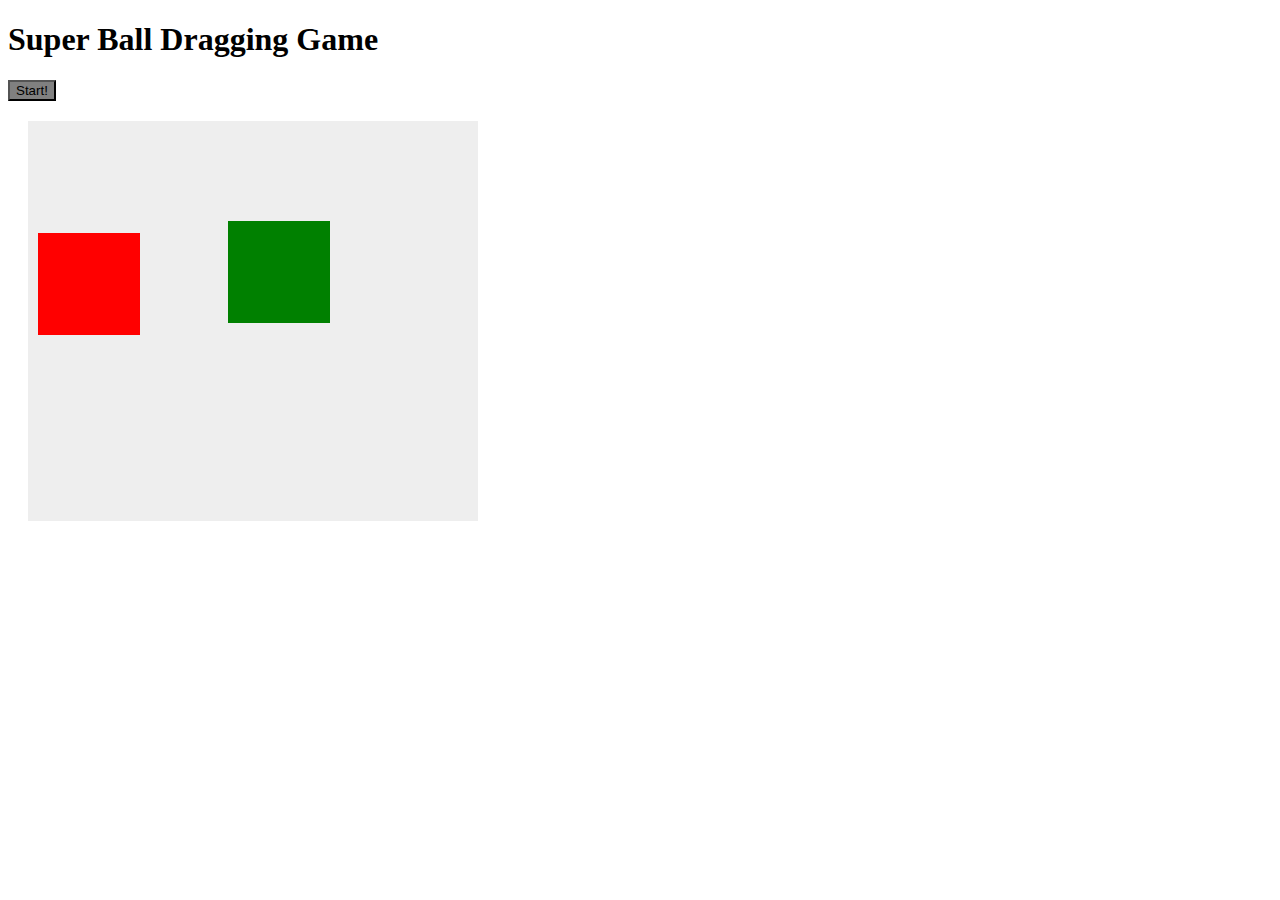
<file: public/index.html>
<!DOCTYPE HTML PUBLIC "-//W3C//DTD HTML 4.01 Transitional//EN"
  "http://www.w3.org/TR/html4/loose.dtd">
<html>
<head>
  <title>Super Ball Dragger</title>
  <link rel="stylesheet" type="text/css" href="ball_dragger.css">

  <script type="text/javascript" src="../lib/jquery-1.4.2.js"></script>
  <script type="text/javascript" src="../lib/jquery-ui-1.8.2.custom.min.js"></script>

  <script type="text/javascript" src="ball_dragger.js"></script>
</head>
<body>
<h1>Super Ball Dragging Game</h1>
<div id="game">
  <input type='button' id="start-button" value="Start!"></input>
  <div id="results"></div>
  <div id="field">
    <div id="ball-source"></div>
    <div id="ball-destination"</div>
  </div>
</div>

<script type='text/javascript'>
$(function() {
  var ballDragger = BallDragger.initialize($("#game"));

  $("#start-button").click(ballDragger.start);
});
</script>

</body>
</html>
</file>
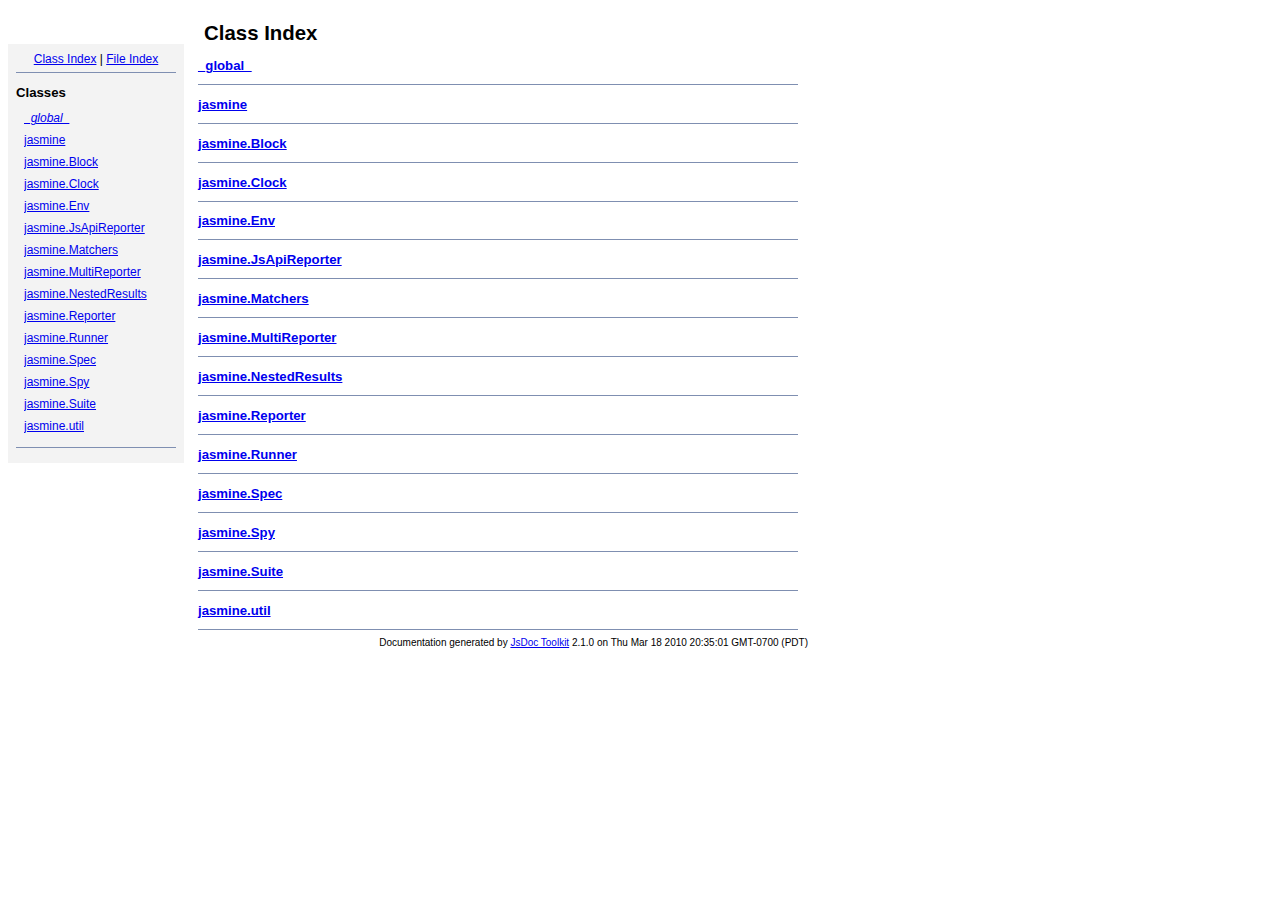
<file: lib/jasmine/doc/index.html>
<!DOCTYPE html PUBLIC "-//W3C//DTD XHTML 1.0 Transitional//EN"
        "http://www.w3.org/TR/xhtml1/DTD/xhtml1-transitional.dtd">
<html xmlns="http://www.w3.org/1999/xhtml" xml:lang="en" lang="en">
	<head>
		<meta http-equiv="content-type" content="text/html; charset=utf-8"" />
		
		<title>JsDoc Reference - Index</title>
		<meta name="generator" content="JsDoc Toolkit" />
		
		<style type="text/css">
		/* default.css */
body
{
	font: 12px "Lucida Grande", Tahoma, Arial, Helvetica, sans-serif;
	width: 800px;
}

.header
{
	clear: both;
	background-color: #ccc;
	padding: 8px;
}

h1
{
	font-size: 150%;
	font-weight: bold;
	padding: 0;
	margin: 1em 0 0 .3em;
}

hr
{
	border: none 0;
	border-top: 1px solid #7F8FB1;
	height: 1px;
}

pre.code
{
	display: block;
	padding: 8px;
	border: 1px dashed #ccc;
}

#index
{
	margin-top: 24px;
	float: left;
	width: 160px;
	position: absolute;
	left: 8px;
	background-color: #F3F3F3;
	padding: 8px;
}

#content
{
	margin-left: 190px;
	width: 600px;
}

.classList
{
	list-style-type: none;
	padding: 0;
	margin: 0 0 0 8px;
	font-family: arial, sans-serif;
	font-size: 1em;
	overflow: auto;
}

.classList li
{
	padding: 0;
	margin: 0 0 8px 0;
}

.summaryTable { width: 100%; }

h1.classTitle
{
	font-size:170%;
	line-height:130%;
}

h2 { font-size: 110%; }
caption, div.sectionTitle
{
	background-color: #7F8FB1;
	color: #fff;
	font-size:130%;
	text-align: left;
	padding: 2px 6px 2px 6px;
	border: 1px #7F8FB1 solid;
}

div.sectionTitle { margin-bottom: 8px; }
.summaryTable thead { display: none; }

.summaryTable td
{
	vertical-align: top;
	padding: 4px;
	border-bottom: 1px #7F8FB1 solid;
	border-right: 1px #7F8FB1 solid;
}

/*col#summaryAttributes {}*/
.summaryTable td.attributes
{
	border-left: 1px #7F8FB1 solid;
	width: 140px;
	text-align: right;
}

td.attributes, .fixedFont
{
	line-height: 15px;
	color: #002EBE;
	font-family: "Courier New",Courier,monospace;
	font-size: 13px;
}

.summaryTable td.nameDescription
{
	text-align: left;
	font-size: 13px;
	line-height: 15px;
}

.summaryTable td.nameDescription, .description
{
	line-height: 15px;
	padding: 4px;
	padding-left: 4px;
}

.summaryTable { margin-bottom: 8px; }

ul.inheritsList
{
	list-style: square;
	margin-left: 20px;
	padding-left: 0;
}

.detailList {
	margin-left: 20px; 
	line-height: 15px;
}
.detailList dt { margin-left: 20px; }

.detailList .heading
{
	font-weight: bold;
	padding-bottom: 6px;
	margin-left: 0;
}

.light, td.attributes, .light a:link, .light a:visited
{
	color: #777;
	font-style: italic;
}

.fineprint
{
	text-align: right;
	font-size: 10px;
}
		</style>
	</head>
	
	<body>
		<div id="header">
</div>
		
		<div id="index">
			<div align="center"><a href="index.html">Class Index</a>
| <a href="files.html">File Index</a></div>
<hr />
<h2>Classes</h2>
<ul class="classList">
	
	<li><i><a href="symbols/_global_.html">_global_</a></i></li>
	
	<li><a href="symbols/jasmine.html">jasmine</a></li>
	
	<li><a href="symbols/jasmine.Block.html">jasmine.Block</a></li>
	
	<li><a href="symbols/jasmine.Clock.html">jasmine.Clock</a></li>
	
	<li><a href="symbols/jasmine.Env.html">jasmine.Env</a></li>
	
	<li><a href="symbols/jasmine.JsApiReporter.html">jasmine.JsApiReporter</a></li>
	
	<li><a href="symbols/jasmine.Matchers.html">jasmine.Matchers</a></li>
	
	<li><a href="symbols/jasmine.MultiReporter.html">jasmine.MultiReporter</a></li>
	
	<li><a href="symbols/jasmine.NestedResults.html">jasmine.NestedResults</a></li>
	
	<li><a href="symbols/jasmine.Reporter.html">jasmine.Reporter</a></li>
	
	<li><a href="symbols/jasmine.Runner.html">jasmine.Runner</a></li>
	
	<li><a href="symbols/jasmine.Spec.html">jasmine.Spec</a></li>
	
	<li><a href="symbols/jasmine.Spy.html">jasmine.Spy</a></li>
	
	<li><a href="symbols/jasmine.Suite.html">jasmine.Suite</a></li>
	
	<li><a href="symbols/jasmine.util.html">jasmine.util</a></li>
	
</ul>
<hr />
		</div>
		
		<div id="content">
			<h1 class="classTitle">Class Index</h1>
			
			
			<div>
				<h2><a href="symbols/_global_.html">_global_</a></h2>
				
			</div>
			<hr />
			
			<div>
				<h2><a href="symbols/jasmine.html">jasmine</a></h2>
				
			</div>
			<hr />
			
			<div>
				<h2><a href="symbols/jasmine.Block.html">jasmine.Block</a></h2>
				
			</div>
			<hr />
			
			<div>
				<h2><a href="symbols/jasmine.Clock.html">jasmine.Clock</a></h2>
				
			</div>
			<hr />
			
			<div>
				<h2><a href="symbols/jasmine.Env.html">jasmine.Env</a></h2>
				
			</div>
			<hr />
			
			<div>
				<h2><a href="symbols/jasmine.JsApiReporter.html">jasmine.JsApiReporter</a></h2>
				
			</div>
			<hr />
			
			<div>
				<h2><a href="symbols/jasmine.Matchers.html">jasmine.Matchers</a></h2>
				
			</div>
			<hr />
			
			<div>
				<h2><a href="symbols/jasmine.MultiReporter.html">jasmine.MultiReporter</a></h2>
				
			</div>
			<hr />
			
			<div>
				<h2><a href="symbols/jasmine.NestedResults.html">jasmine.NestedResults</a></h2>
				
			</div>
			<hr />
			
			<div>
				<h2><a href="symbols/jasmine.Reporter.html">jasmine.Reporter</a></h2>
				
			</div>
			<hr />
			
			<div>
				<h2><a href="symbols/jasmine.Runner.html">jasmine.Runner</a></h2>
				
			</div>
			<hr />
			
			<div>
				<h2><a href="symbols/jasmine.Spec.html">jasmine.Spec</a></h2>
				
			</div>
			<hr />
			
			<div>
				<h2><a href="symbols/jasmine.Spy.html">jasmine.Spy</a></h2>
				
			</div>
			<hr />
			
			<div>
				<h2><a href="symbols/jasmine.Suite.html">jasmine.Suite</a></h2>
				
			</div>
			<hr />
			
			<div>
				<h2><a href="symbols/jasmine.util.html">jasmine.util</a></h2>
				
			</div>
			<hr />
			
			
		</div>
		<div class="fineprint" style="clear:both">
			
			Documentation generated by <a href="http://www.jsdoctoolkit.org/" target="_blankt">JsDoc Toolkit</a> 2.1.0 on Thu Mar 18 2010 20:35:01 GMT-0700 (PDT)
		</div>
	</body>
</html>
</file>
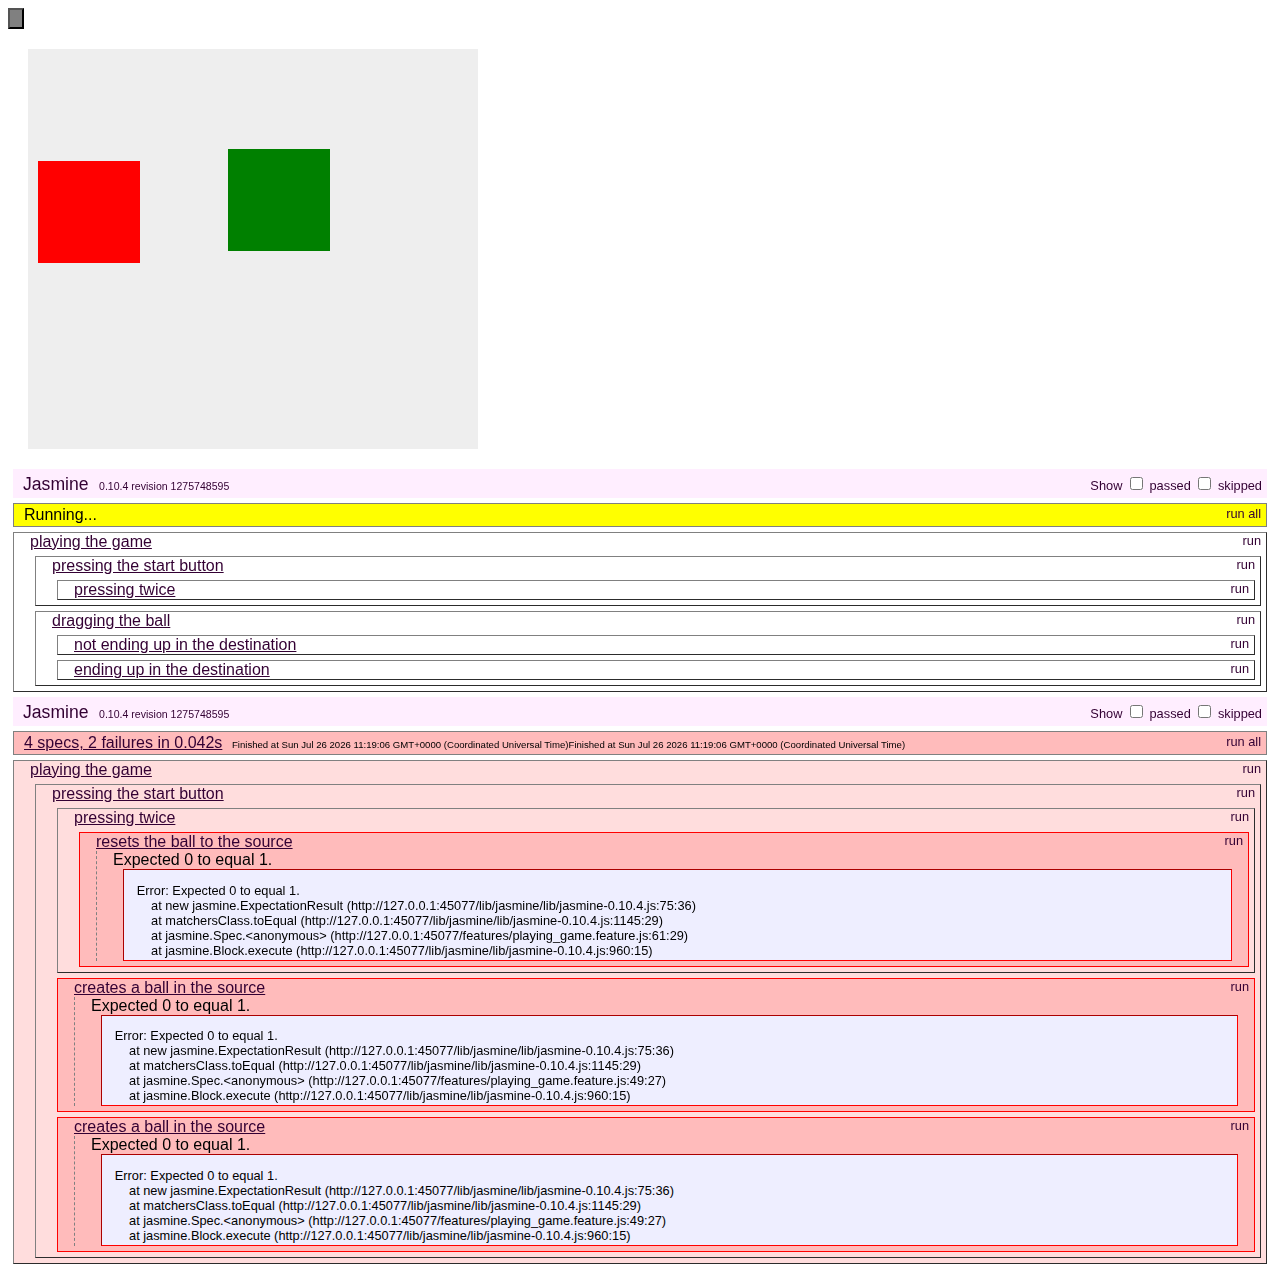
<file: features/features_runner.html>
<!DOCTYPE HTML PUBLIC "-//W3C//DTD HTML 4.01 Transitional//EN"
  "http://www.w3.org/TR/html4/loose.dtd">
<html>
<head>
  <title>Features</title>
  <link rel="stylesheet" type="text/css" href="../lib/jasmine/lib/jasmine.css">
  <link rel="stylesheet" type="text/css" href="../public/ball_dragger.css">

  <script type="text/javascript" src="../lib/jasmine/lib/jasmine-0.10.4.js"></script>
  <script type="text/javascript" src="../lib/jasmine/lib/TrivialReporter.js"></script>
  <script type="text/javascript" src="../lib/jasmine/lib/consolex.js"></script>

  <script type="text/javascript" src="../lib/jquery-1.4.2.js"></script>
  <script type="text/javascript" src="../lib/jquery-ui-1.8.2.custom.min.js"></script>
  <script type="text/javascript" src="../lib/jquery.simulate.js"></script>

  <script type="text/javascript" src="../public/ball_dragger.js"></script>

  <script type="text/javascript" src="playing_game.feature.js"></script>
</head>
<body>
<div id="game">
  <input type='button' id="start-button" />
  <div id="results"></div>
  <div id="field">
    <div id="ball-source"></div>
    <div id="ball-destination"</div>
  </div>
</div>

<script type="text/javascript">
$(function() {
  var jasmineEnv = jasmine.getEnv();
  jasmineEnv.reporter = new jasmine.TrivialReporter();
  jasmineEnv.execute();
});
</script>

</body>
</html>
</file>
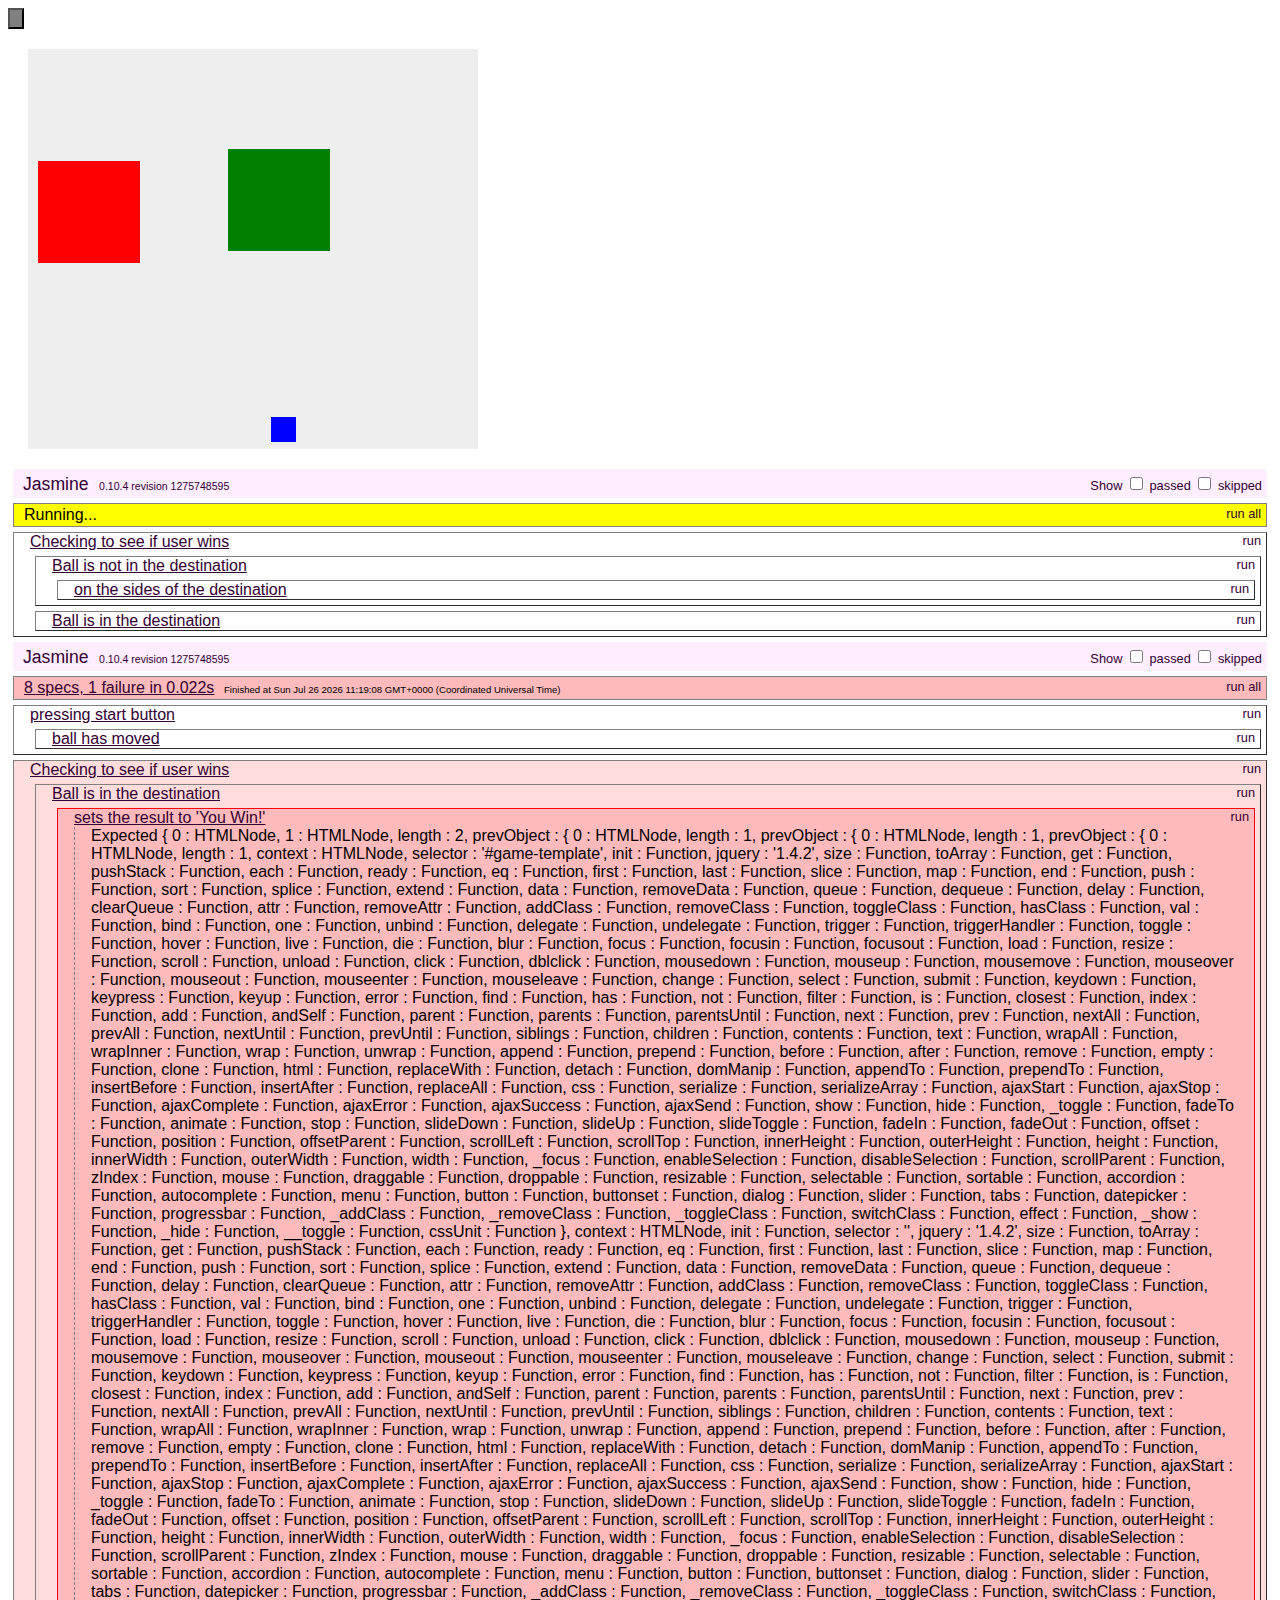
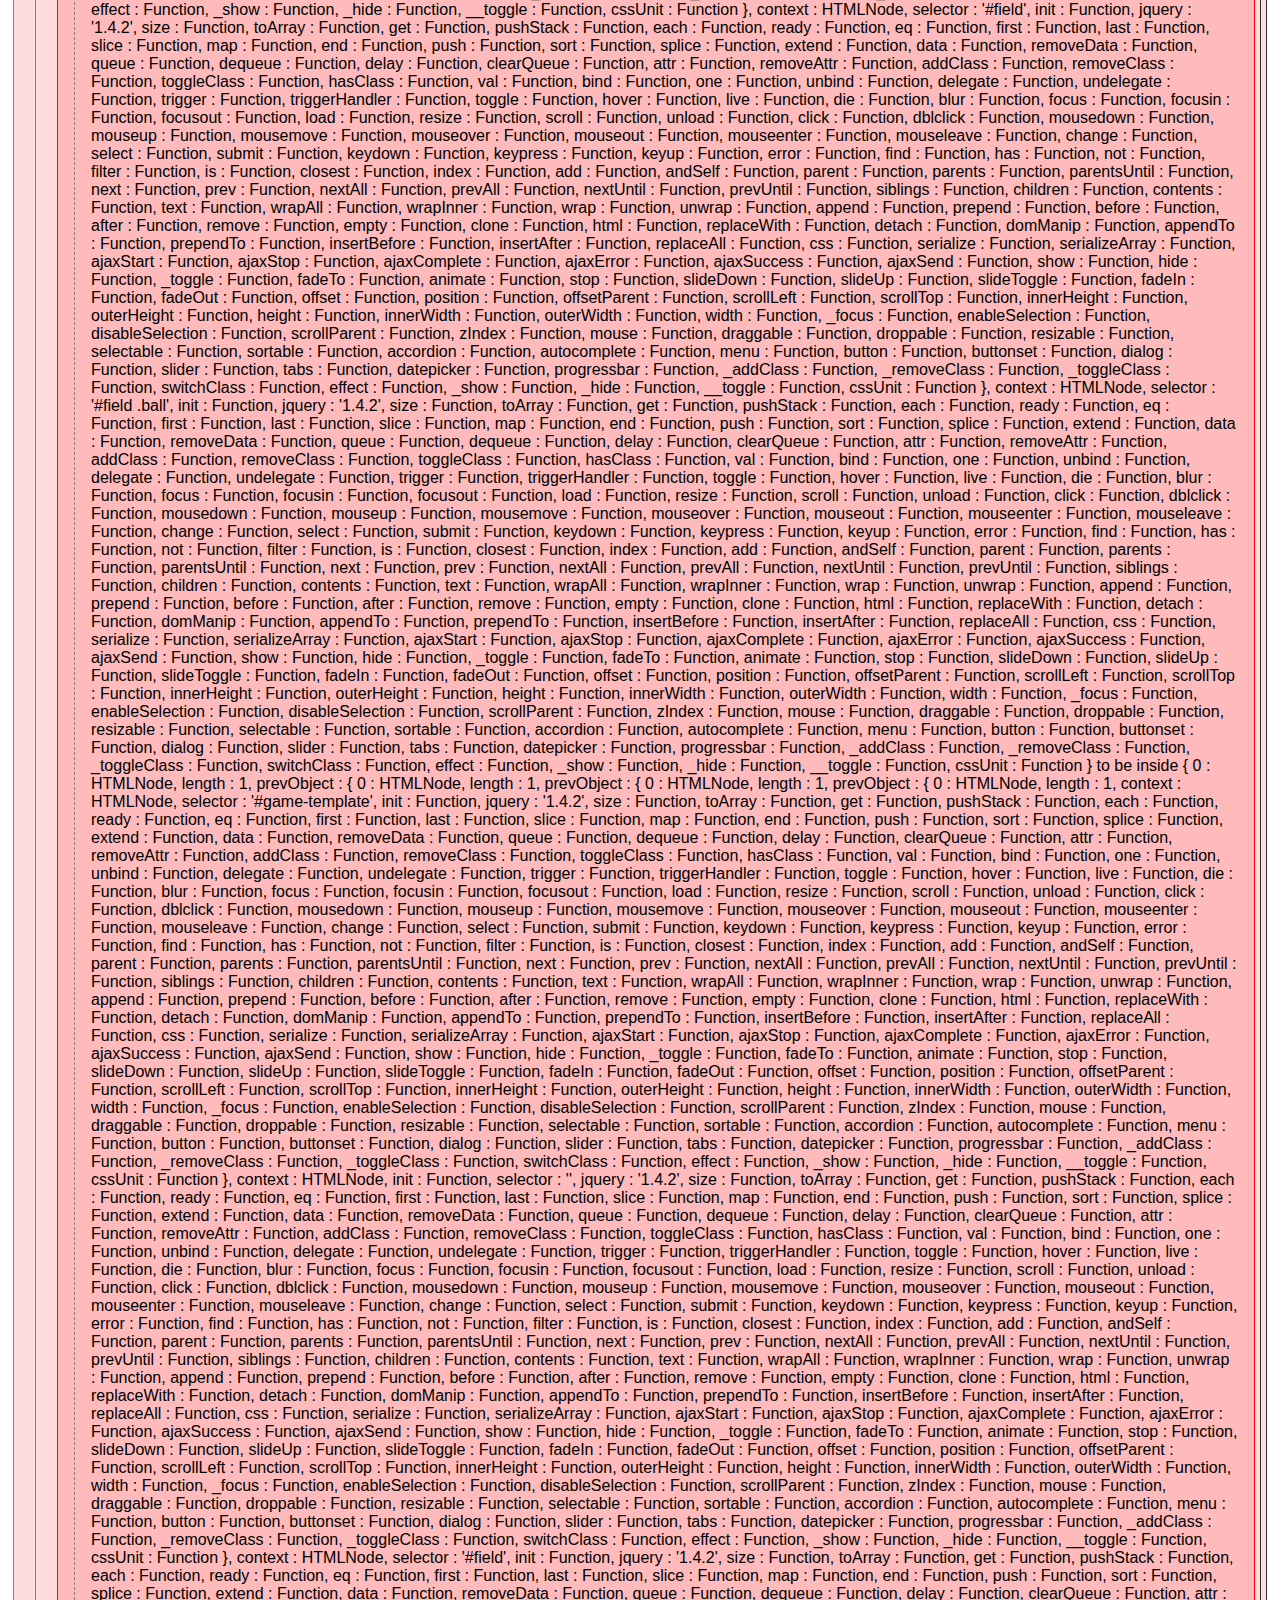
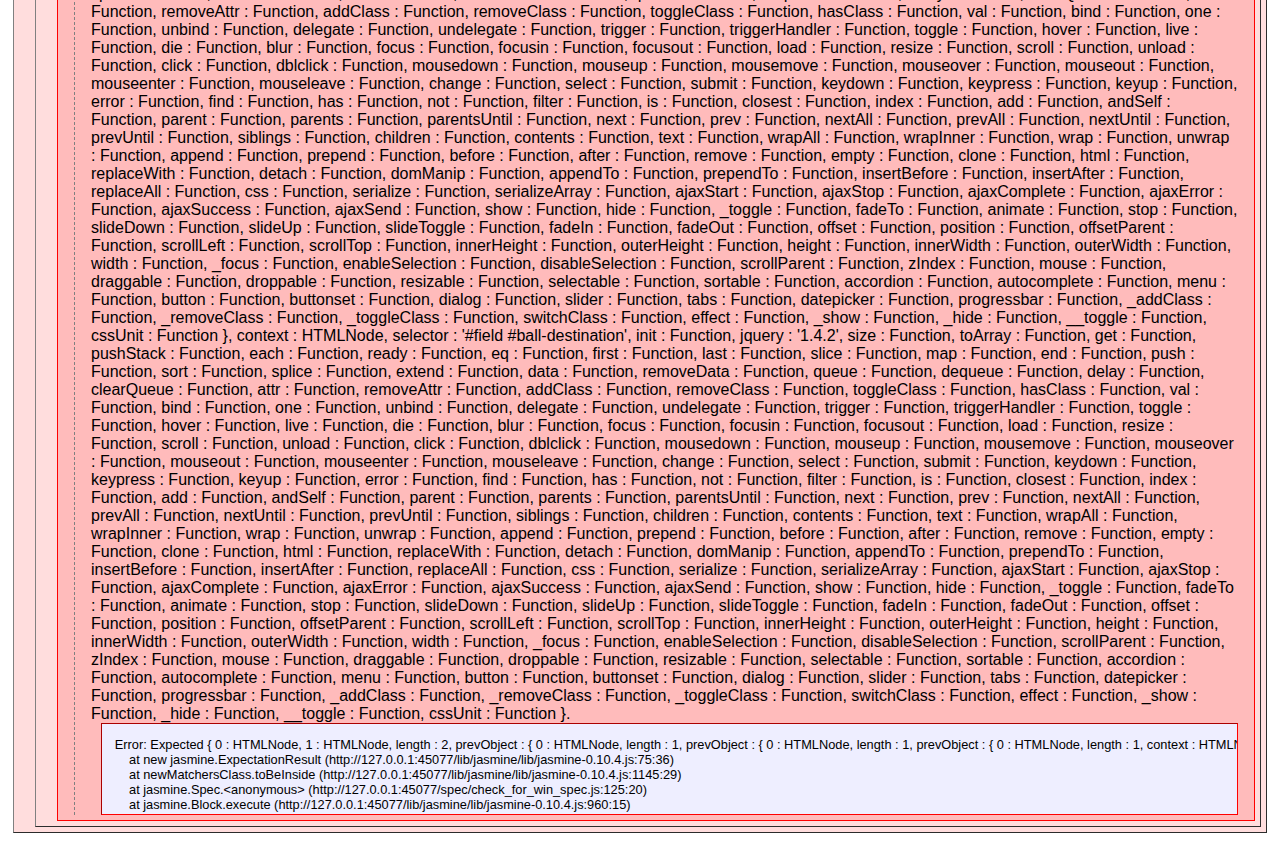
<file: spec/spec_runner.html>
<!DOCTYPE HTML PUBLIC "-//W3C//DTD HTML 4.01 Transitional//EN"
  "http://www.w3.org/TR/html4/loose.dtd">
<html>
<head>
  <title>Specs</title>
  <link rel="stylesheet" type="text/css" href="../lib/jasmine/lib/jasmine.css">
  <link rel="stylesheet" type="text/css" href="../public/ball_dragger.css">

  <script type="text/javascript" src="../lib/jasmine/lib/jasmine-0.10.4.js"></script>
  <script type="text/javascript" src="../lib/jasmine/lib/TrivialReporter.js"></script>
  <script type="text/javascript" src="../lib/jasmine/lib/consolex.js"></script>

  <script type="text/javascript" src="../lib/jquery-1.4.2.js"></script>
  <script type="text/javascript" src="../lib/jquery-ui-1.8.2.custom.min.js"></script>

  <script type="text/javascript" src="../public/ball_dragger.js"></script>

  <script type="text/javascript" src="start_button_spec.js"></script>
  <script type="text/javascript" src="check_for_win_spec.js"></script>
</head>
<body>
<div id="game-template">
  <input type='button' id="start-button"></input>
  <div id="results"></div>
  <div id="field">
    <div id="ball-source"></div>
    <div id="ball-destination"</div>
  </div>
</div>

<script type="text/javascript">
  var jasmineEnv = jasmine.getEnv();
  jasmineEnv.reporter = new jasmine.TrivialReporter();
  jasmineEnv.execute();
</script>

</body>
</html>
</file>
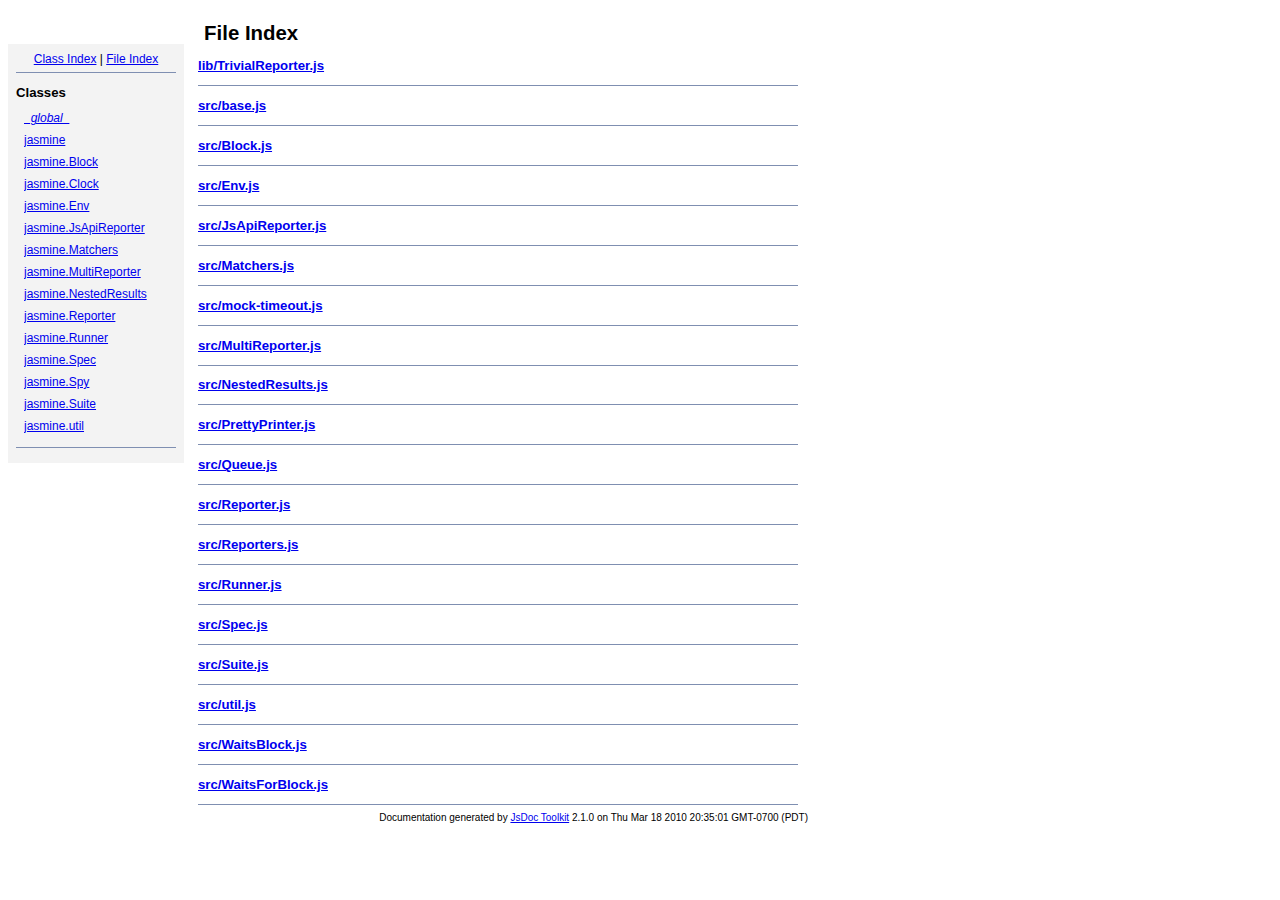
<file: lib/jasmine/doc/files.html>
<!DOCTYPE html PUBLIC "-//W3C//DTD XHTML 1.0 Transitional//EN"
        "http://www.w3.org/TR/xhtml1/DTD/xhtml1-transitional.dtd">
<html xmlns="http://www.w3.org/1999/xhtml" xml:lang="en" lang="en">
	<head>
		<meta http-equiv="content-type" content="text/html; charset=utf-8"" />
		
		<title>JsDoc Reference - File Index</title>
		<meta name="generator" content="JsDoc Toolkit" />
		
		<style type="text/css">
		/* default.css */
body
{
	font: 12px "Lucida Grande", Tahoma, Arial, Helvetica, sans-serif;
	width: 800px;
}

.header
{
	clear: both;
	background-color: #ccc;
	padding: 8px;
}

h1
{
	font-size: 150%;
	font-weight: bold;
	padding: 0;
	margin: 1em 0 0 .3em;
}

hr
{
	border: none 0;
	border-top: 1px solid #7F8FB1;
	height: 1px;
}

pre.code
{
	display: block;
	padding: 8px;
	border: 1px dashed #ccc;
}

#index
{
	margin-top: 24px;
	float: left;
	width: 160px;
	position: absolute;
	left: 8px;
	background-color: #F3F3F3;
	padding: 8px;
}

#content
{
	margin-left: 190px;
	width: 600px;
}

.classList
{
	list-style-type: none;
	padding: 0;
	margin: 0 0 0 8px;
	font-family: arial, sans-serif;
	font-size: 1em;
	overflow: auto;
}

.classList li
{
	padding: 0;
	margin: 0 0 8px 0;
}

.summaryTable { width: 100%; }

h1.classTitle
{
	font-size:170%;
	line-height:130%;
}

h2 { font-size: 110%; }
caption, div.sectionTitle
{
	background-color: #7F8FB1;
	color: #fff;
	font-size:130%;
	text-align: left;
	padding: 2px 6px 2px 6px;
	border: 1px #7F8FB1 solid;
}

div.sectionTitle { margin-bottom: 8px; }
.summaryTable thead { display: none; }

.summaryTable td
{
	vertical-align: top;
	padding: 4px;
	border-bottom: 1px #7F8FB1 solid;
	border-right: 1px #7F8FB1 solid;
}

/*col#summaryAttributes {}*/
.summaryTable td.attributes
{
	border-left: 1px #7F8FB1 solid;
	width: 140px;
	text-align: right;
}

td.attributes, .fixedFont
{
	line-height: 15px;
	color: #002EBE;
	font-family: "Courier New",Courier,monospace;
	font-size: 13px;
}

.summaryTable td.nameDescription
{
	text-align: left;
	font-size: 13px;
	line-height: 15px;
}

.summaryTable td.nameDescription, .description
{
	line-height: 15px;
	padding: 4px;
	padding-left: 4px;
}

.summaryTable { margin-bottom: 8px; }

ul.inheritsList
{
	list-style: square;
	margin-left: 20px;
	padding-left: 0;
}

.detailList {
	margin-left: 20px; 
	line-height: 15px;
}
.detailList dt { margin-left: 20px; }

.detailList .heading
{
	font-weight: bold;
	padding-bottom: 6px;
	margin-left: 0;
}

.light, td.attributes, .light a:link, .light a:visited
{
	color: #777;
	font-style: italic;
}

.fineprint
{
	text-align: right;
	font-size: 10px;
}
		</style>
	</head>
	
	<body>
		<div id="header">
</div>
		
		<div id="index">
			<div align="center"><a href="index.html">Class Index</a>
| <a href="files.html">File Index</a></div>
<hr />
<h2>Classes</h2>
<ul class="classList">
	
	<li><i><a href="symbols/_global_.html">_global_</a></i></li>
	
	<li><a href="symbols/jasmine.html">jasmine</a></li>
	
	<li><a href="symbols/jasmine.Block.html">jasmine.Block</a></li>
	
	<li><a href="symbols/jasmine.Clock.html">jasmine.Clock</a></li>
	
	<li><a href="symbols/jasmine.Env.html">jasmine.Env</a></li>
	
	<li><a href="symbols/jasmine.JsApiReporter.html">jasmine.JsApiReporter</a></li>
	
	<li><a href="symbols/jasmine.Matchers.html">jasmine.Matchers</a></li>
	
	<li><a href="symbols/jasmine.MultiReporter.html">jasmine.MultiReporter</a></li>
	
	<li><a href="symbols/jasmine.NestedResults.html">jasmine.NestedResults</a></li>
	
	<li><a href="symbols/jasmine.Reporter.html">jasmine.Reporter</a></li>
	
	<li><a href="symbols/jasmine.Runner.html">jasmine.Runner</a></li>
	
	<li><a href="symbols/jasmine.Spec.html">jasmine.Spec</a></li>
	
	<li><a href="symbols/jasmine.Spy.html">jasmine.Spy</a></li>
	
	<li><a href="symbols/jasmine.Suite.html">jasmine.Suite</a></li>
	
	<li><a href="symbols/jasmine.util.html">jasmine.util</a></li>
	
</ul>
<hr />
		</div>
		
		<div id="content">
			<h1 class="classTitle">File Index</h1>
			
			
			<div>
				<h2><a href="symbols/src/lib_TrivialReporter.js.html">lib/TrivialReporter.js</a></h2>
				
				<dl>
					
					
					
					
				</dl>
			</div>
			<hr />
			
			<div>
				<h2><a href="symbols/src/src_base.js.html">src/base.js</a></h2>
				
				<dl>
					
					
					
					
				</dl>
			</div>
			<hr />
			
			<div>
				<h2><a href="symbols/src/src_Block.js.html">src/Block.js</a></h2>
				
				<dl>
					
					
					
					
				</dl>
			</div>
			<hr />
			
			<div>
				<h2><a href="symbols/src/src_Env.js.html">src/Env.js</a></h2>
				
				<dl>
					
					
					
					
				</dl>
			</div>
			<hr />
			
			<div>
				<h2><a href="symbols/src/src_JsApiReporter.js.html">src/JsApiReporter.js</a></h2>
				
				<dl>
					
					
					
					
				</dl>
			</div>
			<hr />
			
			<div>
				<h2><a href="symbols/src/src_Matchers.js.html">src/Matchers.js</a></h2>
				
				<dl>
					
					
					
					
				</dl>
			</div>
			<hr />
			
			<div>
				<h2><a href="symbols/src/src_mock-timeout.js.html">src/mock-timeout.js</a></h2>
				
				<dl>
					
					
					
					
				</dl>
			</div>
			<hr />
			
			<div>
				<h2><a href="symbols/src/src_MultiReporter.js.html">src/MultiReporter.js</a></h2>
				
				<dl>
					
					
					
					
				</dl>
			</div>
			<hr />
			
			<div>
				<h2><a href="symbols/src/src_NestedResults.js.html">src/NestedResults.js</a></h2>
				
				<dl>
					
					
					
					
				</dl>
			</div>
			<hr />
			
			<div>
				<h2><a href="symbols/src/src_PrettyPrinter.js.html">src/PrettyPrinter.js</a></h2>
				
				<dl>
					
					
					
					
				</dl>
			</div>
			<hr />
			
			<div>
				<h2><a href="symbols/src/src_Queue.js.html">src/Queue.js</a></h2>
				
				<dl>
					
					
					
					
				</dl>
			</div>
			<hr />
			
			<div>
				<h2><a href="symbols/src/src_Reporter.js.html">src/Reporter.js</a></h2>
				
				<dl>
					
					
					
					
				</dl>
			</div>
			<hr />
			
			<div>
				<h2><a href="symbols/src/src_Reporters.js.html">src/Reporters.js</a></h2>
				
				<dl>
					
					
					
					
				</dl>
			</div>
			<hr />
			
			<div>
				<h2><a href="symbols/src/src_Runner.js.html">src/Runner.js</a></h2>
				
				<dl>
					
					
					
					
				</dl>
			</div>
			<hr />
			
			<div>
				<h2><a href="symbols/src/src_Spec.js.html">src/Spec.js</a></h2>
				
				<dl>
					
					
					
					
				</dl>
			</div>
			<hr />
			
			<div>
				<h2><a href="symbols/src/src_Suite.js.html">src/Suite.js</a></h2>
				
				<dl>
					
					
					
					
				</dl>
			</div>
			<hr />
			
			<div>
				<h2><a href="symbols/src/src_util.js.html">src/util.js</a></h2>
				
				<dl>
					
					
					
					
				</dl>
			</div>
			<hr />
			
			<div>
				<h2><a href="symbols/src/src_WaitsBlock.js.html">src/WaitsBlock.js</a></h2>
				
				<dl>
					
					
					
					
				</dl>
			</div>
			<hr />
			
			<div>
				<h2><a href="symbols/src/src_WaitsForBlock.js.html">src/WaitsForBlock.js</a></h2>
				
				<dl>
					
					
					
					
				</dl>
			</div>
			<hr />
			
			
		</div>
		<div class="fineprint" style="clear:both">
			
			Documentation generated by <a href="http://www.jsdoctoolkit.org/" target="_blankt">JsDoc Toolkit</a> 2.1.0 on Thu Mar 18 2010 20:35:01 GMT-0700 (PDT)
		</div>
	</body>
</html>
</file>
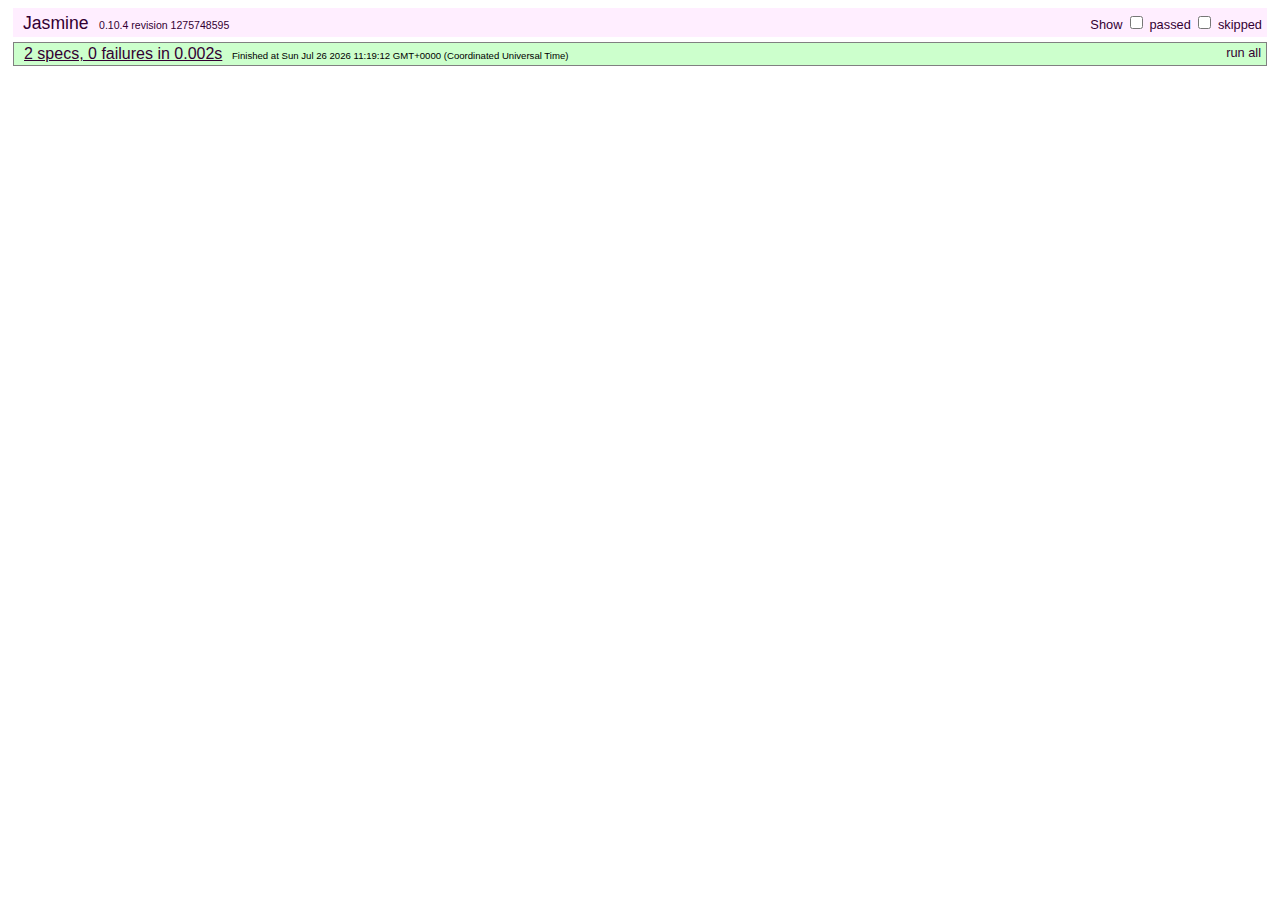
<file: lib/jasmine/example/example_runner.html>
<!DOCTYPE HTML PUBLIC "-//W3C//DTD HTML 4.01 Transitional//EN"
  "http://www.w3.org/TR/html4/loose.dtd">
<html>
<head>
  <title>Jasmine Test Runner</title>
  <link rel="stylesheet" type="text/css" href="../lib/jasmine.css">
  <script type="text/javascript" src="../lib/jasmine-0.10.4.js"></script>
  <script type="text/javascript" src="../lib/TrivialReporter.js"></script>
  <script type="text/javascript" src="../lib/consolex.js"></script>
  <script type="text/javascript" src="spec/example_suite.js"></script>
</head>
<body>
<script type="text/javascript">
  var jasmineEnv = jasmine.getEnv();
  jasmineEnv.reporter = new jasmine.TrivialReporter();
  jasmineEnv.execute();
</script>

</body>
</html>
</file>
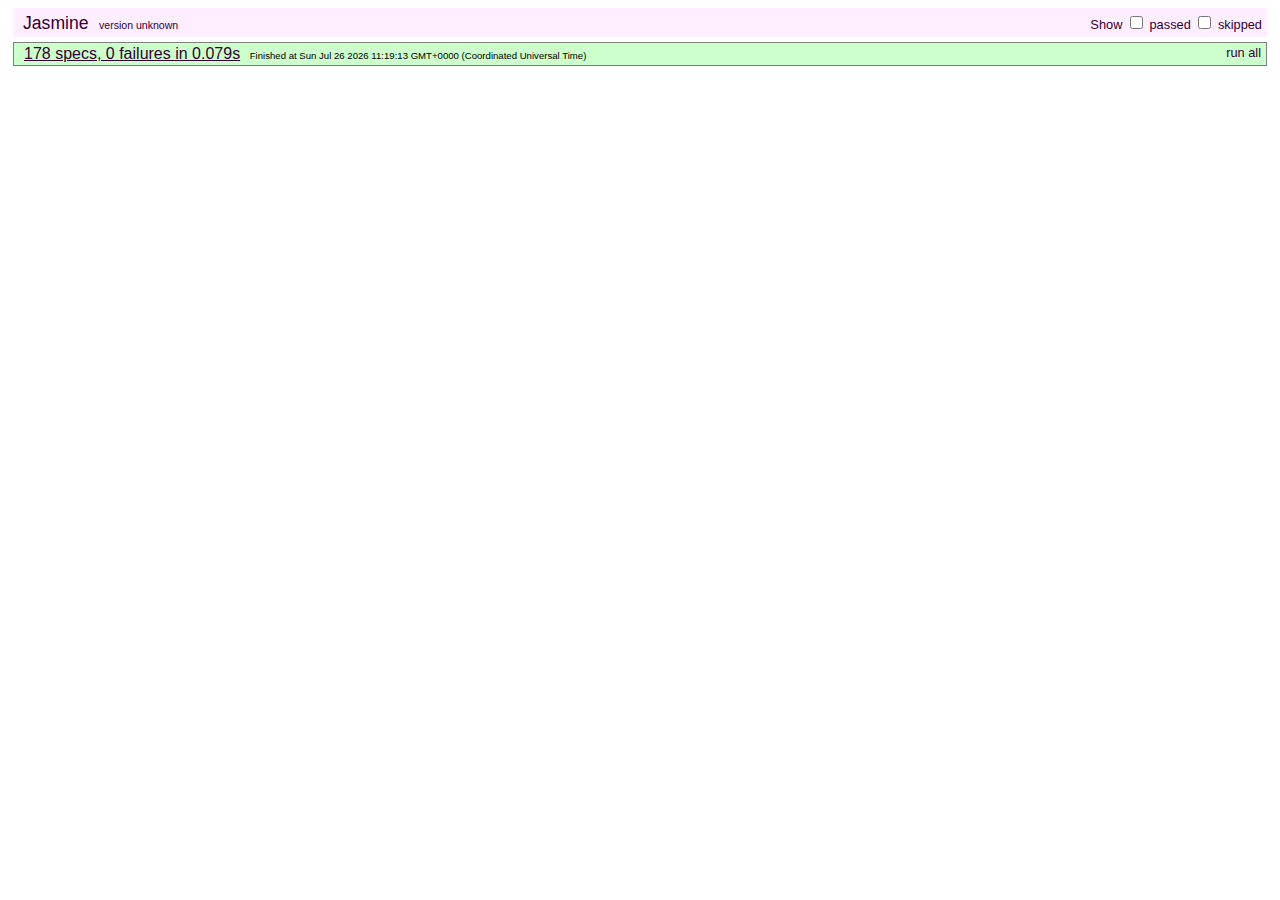
<file: lib/jasmine/spec/runner.html>
<!DOCTYPE HTML PUBLIC "-//W3C//DTD HTML 4.01 Transitional//EN"
  "http://www.w3.org/TR/html4/loose.dtd">
<html>
<head>
  <title>Jasmine Test Runner</title>

  <script type="text/javascript">
    // yes, really keep this here to keep us honest, but only for jasmine's own runner! [xw]
    undefined = "diz be undefined yo";
  </script>

  <script type="text/javascript" src="../src/base.js"></script>
  <script type="text/javascript" src="../src/util.js"></script>
  <script type="text/javascript" src="../src/Env.js"></script>
  <script type="text/javascript" src="../src/Reporter.js"></script>
  <script type="text/javascript" src="../src/Block.js"></script>

  <script type="text/javascript" src="../src/JsApiReporter.js"></script>
  <script type="text/javascript" src="../src/Matchers.js"></script>
  <script type="text/javascript" src="../src/mock-timeout.js"></script>
  <script type="text/javascript" src="../src/MultiReporter.js"></script>
  <script type="text/javascript" src="../src/NestedResults.js"></script>
  <script type="text/javascript" src="../src/PrettyPrinter.js"></script>
  <script type="text/javascript" src="../src/Queue.js"></script>
  <script type="text/javascript" src="../src/Reporters.js"></script>
  <script type="text/javascript" src="../src/Runner.js"></script>
  <script type="text/javascript" src="../src/Spec.js"></script>
  <script type="text/javascript" src="../src/Suite.js"></script>
  <script type="text/javascript" src="../src/WaitsBlock.js"></script>
  <script type="text/javascript" src="../src/WaitsForBlock.js"></script>

  <script type="text/javascript" src="../lib/TrivialReporter.js"></script>
  <script type="text/javascript" src="../lib/consolex.js"></script>



  <script type="text/javascript" src="suites/CustomMatchersSpec.js"></script>
  <script type="text/javascript" src="suites/EnvSpec.js"></script>
  <script type="text/javascript" src="suites/ExceptionsSpec.js"></script>
  <script type="text/javascript" src="suites/JsApiReporterSpec.js"></script>
  <script type="text/javascript" src="suites/MatchersSpec.js"></script>
  <script type="text/javascript" src="suites/MultiReporterSpec.js"></script>
  <script type="text/javascript" src="suites/NestedResultsSpec.js"></script>
  <script type="text/javascript" src="suites/PrettyPrintSpec.js"></script>
  <script type="text/javascript" src="suites/ReporterSpec.js"></script>
  <script type="text/javascript" src="suites/RunnerSpec.js"></script>
  <script type="text/javascript" src="suites/QueueSpec.js"></script>
  <script type="text/javascript" src="suites/SpecSpec.js"></script>
  <script type="text/javascript" src="suites/SpecRunningSpec.js"></script>
  <script type="text/javascript" src="suites/SpySpec.js"></script>
  <script type="text/javascript" src="suites/SuiteSpec.js"></script>
  <script type="text/javascript" src="suites/TrivialReporterSpec.js"></script>
  <script type="text/javascript" src="suites/WaitsForBlockSpec.js"></script>


  <script type="text/javascript">
    (function() {
      var jasmineEnv = jasmine.getEnv();
      jasmineEnv.updateInterval = 1000;

      var trivialReporter = new jasmine.TrivialReporter();

      jasmineEnv.addReporter(trivialReporter);

      jasmineEnv.specFilter = function(spec) {
        return trivialReporter.specFilter(spec);
      };

      window.onload = function() {
        jasmineEnv.execute();
      };
    })();
  </script>

  <link href="../lib/jasmine.css" rel="stylesheet"/>
</head>

<body>
</body>
</html>
</file>
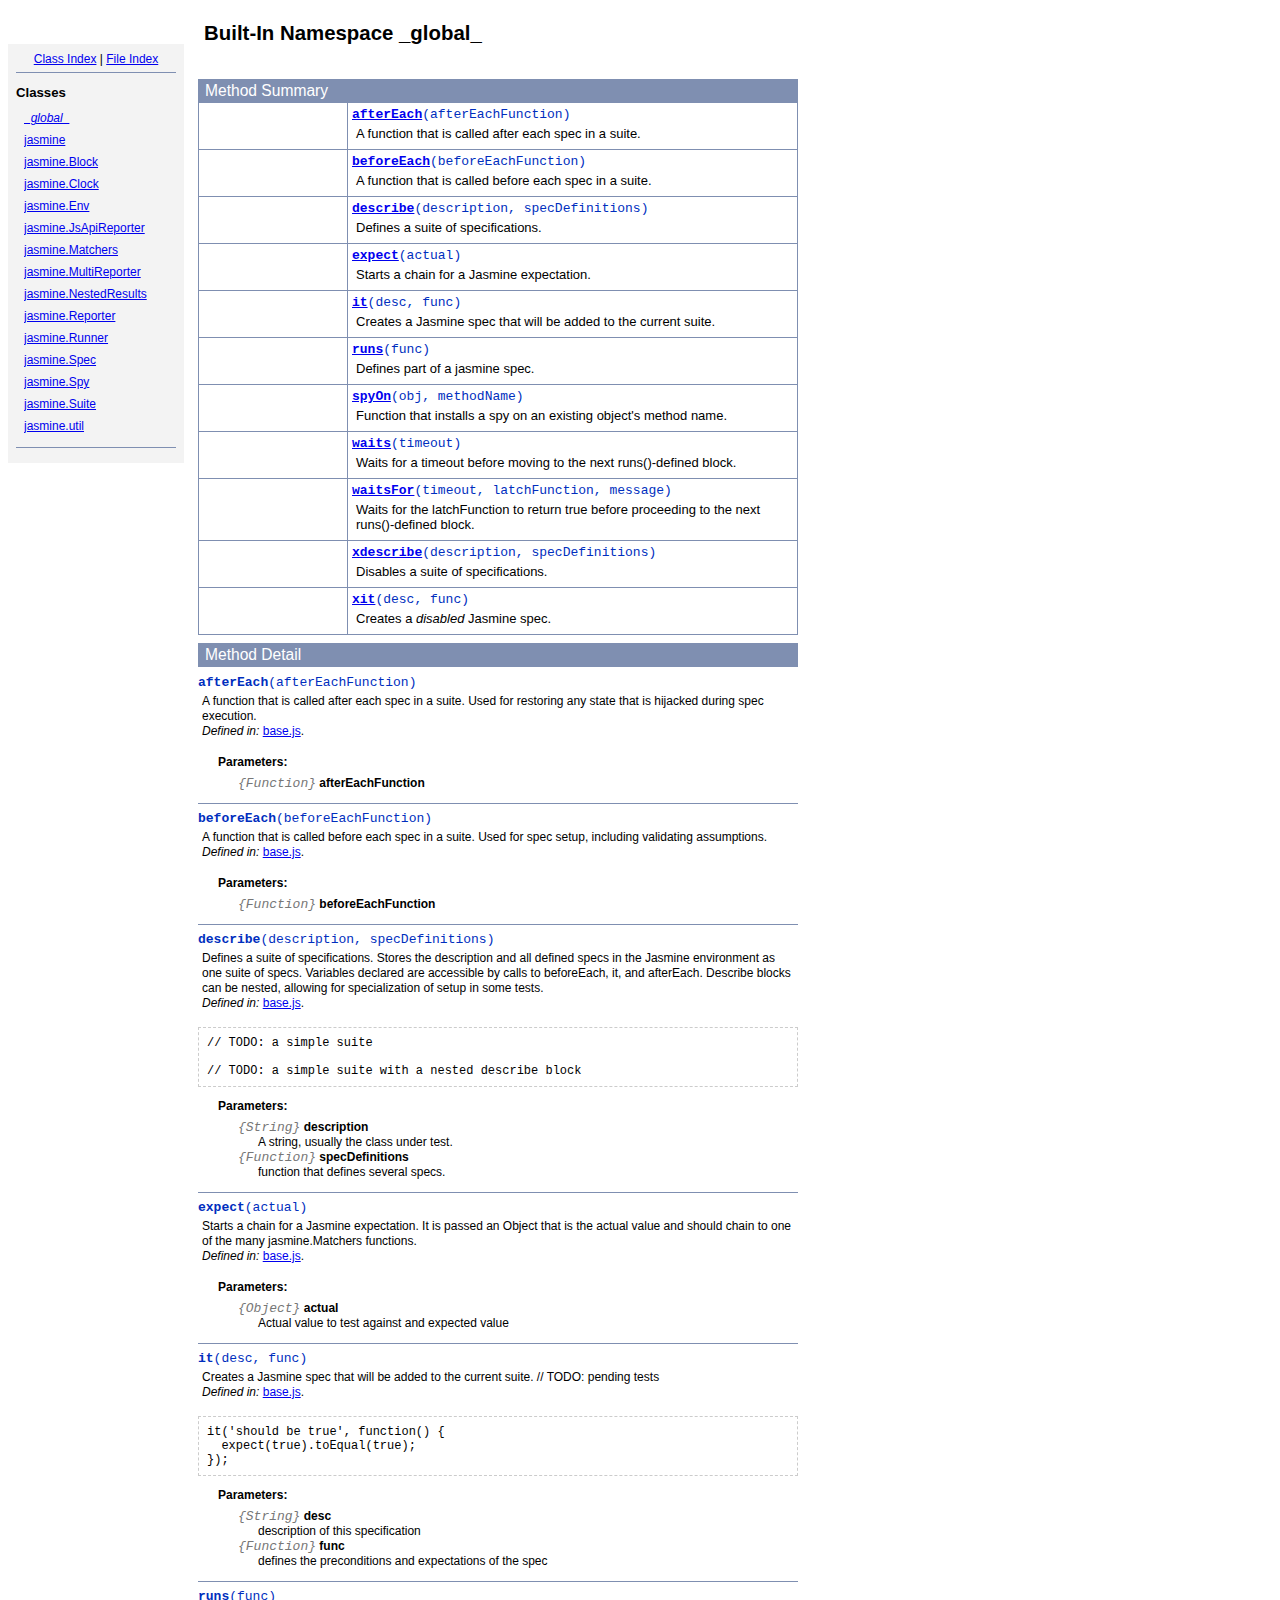
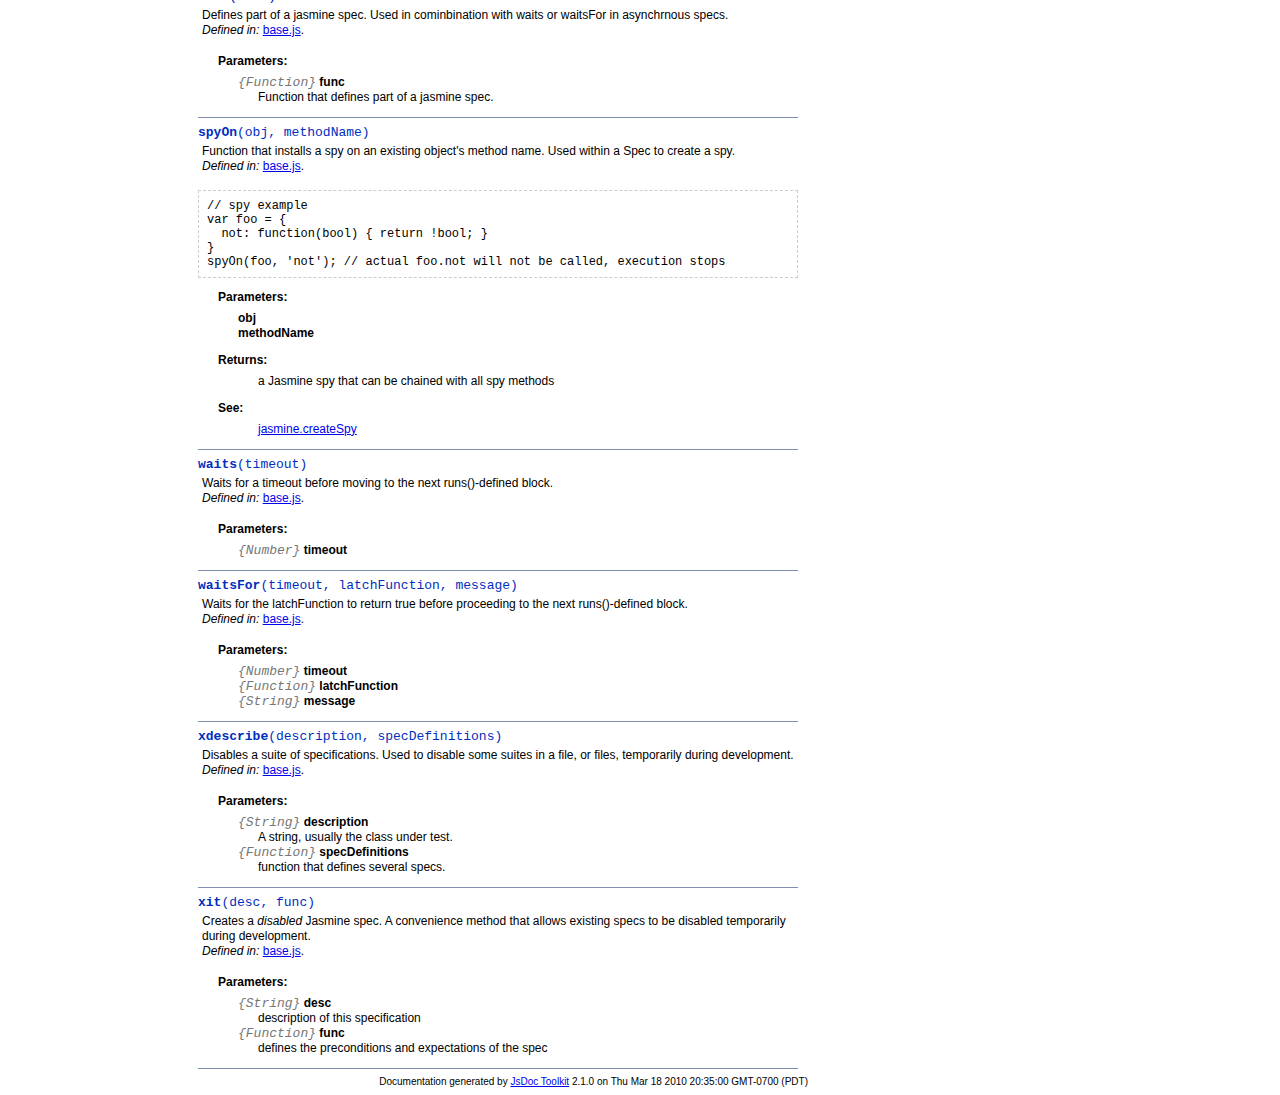
<file: lib/jasmine/doc/symbols/_global_.html>
<!DOCTYPE html PUBLIC "-//W3C//DTD XHTML 1.0 Transitional//EN"
        "http://www.w3.org/TR/xhtml1/DTD/xhtml1-transitional.dtd">
<html xmlns="http://www.w3.org/1999/xhtml" xml:lang="en" lang="en">
	<head>
		<meta http-equiv="content-type" content="text/html; charset=utf-8" />
		<meta name="generator" content="JsDoc Toolkit" />
		
		<title>JsDoc Reference - _global_</title>

		<style type="text/css">
			/* default.css */
body
{
	font: 12px "Lucida Grande", Tahoma, Arial, Helvetica, sans-serif;
	width: 800px;
}

.header
{
	clear: both;
	background-color: #ccc;
	padding: 8px;
}

h1
{
	font-size: 150%;
	font-weight: bold;
	padding: 0;
	margin: 1em 0 0 .3em;
}

hr
{
	border: none 0;
	border-top: 1px solid #7F8FB1;
	height: 1px;
}

pre.code
{
	display: block;
	padding: 8px;
	border: 1px dashed #ccc;
}

#index
{
	margin-top: 24px;
	float: left;
	width: 160px;
	position: absolute;
	left: 8px;
	background-color: #F3F3F3;
	padding: 8px;
}

#content
{
	margin-left: 190px;
	width: 600px;
}

.classList
{
	list-style-type: none;
	padding: 0;
	margin: 0 0 0 8px;
	font-family: arial, sans-serif;
	font-size: 1em;
	overflow: auto;
}

.classList li
{
	padding: 0;
	margin: 0 0 8px 0;
}

.summaryTable { width: 100%; }

h1.classTitle
{
	font-size:170%;
	line-height:130%;
}

h2 { font-size: 110%; }
caption, div.sectionTitle
{
	background-color: #7F8FB1;
	color: #fff;
	font-size:130%;
	text-align: left;
	padding: 2px 6px 2px 6px;
	border: 1px #7F8FB1 solid;
}

div.sectionTitle { margin-bottom: 8px; }
.summaryTable thead { display: none; }

.summaryTable td
{
	vertical-align: top;
	padding: 4px;
	border-bottom: 1px #7F8FB1 solid;
	border-right: 1px #7F8FB1 solid;
}

/*col#summaryAttributes {}*/
.summaryTable td.attributes
{
	border-left: 1px #7F8FB1 solid;
	width: 140px;
	text-align: right;
}

td.attributes, .fixedFont
{
	line-height: 15px;
	color: #002EBE;
	font-family: "Courier New",Courier,monospace;
	font-size: 13px;
}

.summaryTable td.nameDescription
{
	text-align: left;
	font-size: 13px;
	line-height: 15px;
}

.summaryTable td.nameDescription, .description
{
	line-height: 15px;
	padding: 4px;
	padding-left: 4px;
}

.summaryTable { margin-bottom: 8px; }

ul.inheritsList
{
	list-style: square;
	margin-left: 20px;
	padding-left: 0;
}

.detailList {
	margin-left: 20px; 
	line-height: 15px;
}
.detailList dt { margin-left: 20px; }

.detailList .heading
{
	font-weight: bold;
	padding-bottom: 6px;
	margin-left: 0;
}

.light, td.attributes, .light a:link, .light a:visited
{
	color: #777;
	font-style: italic;
}

.fineprint
{
	text-align: right;
	font-size: 10px;
}
		</style>
	</head>

	<body>
<!-- ============================== header ================================= -->	
		<!-- begin static/header.html -->
		<div id="header">
</div>
		<!-- end static/header.html -->

<!-- ============================== classes index ============================ -->
		<div id="index">
			<!-- begin publish.classesIndex -->
			<div align="center"><a href="../index.html">Class Index</a>
| <a href="../files.html">File Index</a></div>
<hr />
<h2>Classes</h2>
<ul class="classList">
	
	<li><i><a href="../symbols/_global_.html">_global_</a></i></li>
	
	<li><a href="../symbols/jasmine.html">jasmine</a></li>
	
	<li><a href="../symbols/jasmine.Block.html">jasmine.Block</a></li>
	
	<li><a href="../symbols/jasmine.Clock.html">jasmine.Clock</a></li>
	
	<li><a href="../symbols/jasmine.Env.html">jasmine.Env</a></li>
	
	<li><a href="../symbols/jasmine.JsApiReporter.html">jasmine.JsApiReporter</a></li>
	
	<li><a href="../symbols/jasmine.Matchers.html">jasmine.Matchers</a></li>
	
	<li><a href="../symbols/jasmine.MultiReporter.html">jasmine.MultiReporter</a></li>
	
	<li><a href="../symbols/jasmine.NestedResults.html">jasmine.NestedResults</a></li>
	
	<li><a href="../symbols/jasmine.Reporter.html">jasmine.Reporter</a></li>
	
	<li><a href="../symbols/jasmine.Runner.html">jasmine.Runner</a></li>
	
	<li><a href="../symbols/jasmine.Spec.html">jasmine.Spec</a></li>
	
	<li><a href="../symbols/jasmine.Spy.html">jasmine.Spy</a></li>
	
	<li><a href="../symbols/jasmine.Suite.html">jasmine.Suite</a></li>
	
	<li><a href="../symbols/jasmine.util.html">jasmine.util</a></li>
	
</ul>
<hr />
			<!-- end publish.classesIndex -->
		</div>
		
		<div id="content">
<!-- ============================== class title ============================ -->
			<h1 class="classTitle">
				
				Built-In Namespace _global_
			</h1>

<!-- ============================== class summary ========================== -->			
			<p class="description">
				
			
				
				
				
			</p>

<!-- ============================== constructor summary ==================== -->			
			

<!-- ============================== properties summary ===================== -->
			

<!-- ============================== methods summary ======================== -->
			
				
				
				<table class="summaryTable" cellspacing="0" summary="A summary of the methods documented in the class _global_.">
					<caption>Method Summary</caption>
					<thead>
						<tr>
							<th scope="col">Method Attributes</th>
							<th scope="col">Method Name and Description</th>
						</tr>
					</thead>
					<tbody>
					
						<tr>
							<td class="attributes">&nbsp;</td>
							<td class="nameDescription">
								<div class="fixedFont"><b><a href="../symbols/_global_.html#afterEach">afterEach</a></b>(afterEachFunction)
								</div>
								<div class="description">A function that is called after each spec in a suite.</div>
							</td>
						</tr>
					
						<tr>
							<td class="attributes">&nbsp;</td>
							<td class="nameDescription">
								<div class="fixedFont"><b><a href="../symbols/_global_.html#beforeEach">beforeEach</a></b>(beforeEachFunction)
								</div>
								<div class="description">A function that is called before each spec in a suite.</div>
							</td>
						</tr>
					
						<tr>
							<td class="attributes">&nbsp;</td>
							<td class="nameDescription">
								<div class="fixedFont"><b><a href="../symbols/_global_.html#describe">describe</a></b>(description, specDefinitions)
								</div>
								<div class="description">Defines a suite of specifications.</div>
							</td>
						</tr>
					
						<tr>
							<td class="attributes">&nbsp;</td>
							<td class="nameDescription">
								<div class="fixedFont"><b><a href="../symbols/_global_.html#expect">expect</a></b>(actual)
								</div>
								<div class="description">Starts a chain for a Jasmine expectation.</div>
							</td>
						</tr>
					
						<tr>
							<td class="attributes">&nbsp;</td>
							<td class="nameDescription">
								<div class="fixedFont"><b><a href="../symbols/_global_.html#it">it</a></b>(desc, func)
								</div>
								<div class="description">Creates a Jasmine spec that will be added to the current suite.</div>
							</td>
						</tr>
					
						<tr>
							<td class="attributes">&nbsp;</td>
							<td class="nameDescription">
								<div class="fixedFont"><b><a href="../symbols/_global_.html#runs">runs</a></b>(func)
								</div>
								<div class="description">Defines part of a jasmine spec.</div>
							</td>
						</tr>
					
						<tr>
							<td class="attributes">&nbsp;</td>
							<td class="nameDescription">
								<div class="fixedFont"><b><a href="../symbols/_global_.html#spyOn">spyOn</a></b>(obj, methodName)
								</div>
								<div class="description">Function that installs a spy on an existing object's method name.</div>
							</td>
						</tr>
					
						<tr>
							<td class="attributes">&nbsp;</td>
							<td class="nameDescription">
								<div class="fixedFont"><b><a href="../symbols/_global_.html#waits">waits</a></b>(timeout)
								</div>
								<div class="description">Waits for a timeout before moving to the next runs()-defined block.</div>
							</td>
						</tr>
					
						<tr>
							<td class="attributes">&nbsp;</td>
							<td class="nameDescription">
								<div class="fixedFont"><b><a href="../symbols/_global_.html#waitsFor">waitsFor</a></b>(timeout, latchFunction, message)
								</div>
								<div class="description">Waits for the latchFunction to return true before proceeding to the next runs()-defined block.</div>
							</td>
						</tr>
					
						<tr>
							<td class="attributes">&nbsp;</td>
							<td class="nameDescription">
								<div class="fixedFont"><b><a href="../symbols/_global_.html#xdescribe">xdescribe</a></b>(description, specDefinitions)
								</div>
								<div class="description">Disables a suite of specifications.</div>
							</td>
						</tr>
					
						<tr>
							<td class="attributes">&nbsp;</td>
							<td class="nameDescription">
								<div class="fixedFont"><b><a href="../symbols/_global_.html#xit">xit</a></b>(desc, func)
								</div>
								<div class="description">Creates a <em>disabled</em> Jasmine spec.</div>
							</td>
						</tr>
					
					</tbody>
				</table>
				
				
				
			
<!-- ============================== events summary ======================== -->
			

<!-- ============================== constructor details ==================== -->		
			

<!-- ============================== field details ========================== -->		
			

<!-- ============================== method details ========================= -->		
			
				<div class="sectionTitle">
					Method Detail
				</div>
				
					<a name="afterEach"> </a>
					<div class="fixedFont">
					
					
					<b>afterEach</b>(afterEachFunction)
					
					</div>
					<div class="description">
						A function that is called after each spec in a suite.

Used for restoring any state that is hijacked during spec execution.
						
							<br />
							<i>Defined in: </i> <a href="../symbols/src/src_base.js.html">base.js</a>.
						
						
					</div>
					
					
					
						
							<dl class="detailList">
							<dt class="heading">Parameters:</dt>
							
								<dt>
									<span class="light fixedFont">{Function}</span> <b>afterEachFunction</b>
									
								</dt>
								<dd></dd>
							
							</dl>
						
						
						
						
						
						
						

					<hr />
				
					<a name="beforeEach"> </a>
					<div class="fixedFont">
					
					
					<b>beforeEach</b>(beforeEachFunction)
					
					</div>
					<div class="description">
						A function that is called before each spec in a suite.

Used for spec setup, including validating assumptions.
						
							<br />
							<i>Defined in: </i> <a href="../symbols/src/src_base.js.html">base.js</a>.
						
						
					</div>
					
					
					
						
							<dl class="detailList">
							<dt class="heading">Parameters:</dt>
							
								<dt>
									<span class="light fixedFont">{Function}</span> <b>beforeEachFunction</b>
									
								</dt>
								<dd></dd>
							
							</dl>
						
						
						
						
						
						
						

					<hr />
				
					<a name="describe"> </a>
					<div class="fixedFont">
					
					
					<b>describe</b>(description, specDefinitions)
					
					</div>
					<div class="description">
						Defines a suite of specifications.

Stores the description and all defined specs in the Jasmine environment as one suite of specs. Variables declared
are accessible by calls to beforeEach, it, and afterEach. Describe blocks can be nested, allowing for specialization
of setup in some tests.
						
							<br />
							<i>Defined in: </i> <a href="../symbols/src/src_base.js.html">base.js</a>.
						
						
					</div>
					
					
					
					<pre class="code">// TODO: a simple suite

// TODO: a simple suite with a nested describe block</pre>
					
					
					
						
							<dl class="detailList">
							<dt class="heading">Parameters:</dt>
							
								<dt>
									<span class="light fixedFont">{String}</span> <b>description</b>
									
								</dt>
								<dd>A string, usually the class under test.</dd>
							
								<dt>
									<span class="light fixedFont">{Function}</span> <b>specDefinitions</b>
									
								</dt>
								<dd>function that defines several specs.</dd>
							
							</dl>
						
						
						
						
						
						
						

					<hr />
				
					<a name="expect"> </a>
					<div class="fixedFont">
					
					
					<b>expect</b>(actual)
					
					</div>
					<div class="description">
						Starts a chain for a Jasmine expectation.

It is passed an Object that is the actual value and should chain to one of the many
jasmine.Matchers functions.
						
							<br />
							<i>Defined in: </i> <a href="../symbols/src/src_base.js.html">base.js</a>.
						
						
					</div>
					
					
					
						
							<dl class="detailList">
							<dt class="heading">Parameters:</dt>
							
								<dt>
									<span class="light fixedFont">{Object}</span> <b>actual</b>
									
								</dt>
								<dd>Actual value to test against and expected value</dd>
							
							</dl>
						
						
						
						
						
						
						

					<hr />
				
					<a name="it"> </a>
					<div class="fixedFont">
					
					
					<b>it</b>(desc, func)
					
					</div>
					<div class="description">
						Creates a Jasmine spec that will be added to the current suite.

// TODO: pending tests
						
							<br />
							<i>Defined in: </i> <a href="../symbols/src/src_base.js.html">base.js</a>.
						
						
					</div>
					
					
					
					<pre class="code">it('should be true', function() {
  expect(true).toEqual(true);
});</pre>
					
					
					
						
							<dl class="detailList">
							<dt class="heading">Parameters:</dt>
							
								<dt>
									<span class="light fixedFont">{String}</span> <b>desc</b>
									
								</dt>
								<dd>description of this specification</dd>
							
								<dt>
									<span class="light fixedFont">{Function}</span> <b>func</b>
									
								</dt>
								<dd>defines the preconditions and expectations of the spec</dd>
							
							</dl>
						
						
						
						
						
						
						

					<hr />
				
					<a name="runs"> </a>
					<div class="fixedFont">
					
					
					<b>runs</b>(func)
					
					</div>
					<div class="description">
						Defines part of a jasmine spec.  Used in cominbination with waits or waitsFor in asynchrnous specs.
						
							<br />
							<i>Defined in: </i> <a href="../symbols/src/src_base.js.html">base.js</a>.
						
						
					</div>
					
					
					
						
							<dl class="detailList">
							<dt class="heading">Parameters:</dt>
							
								<dt>
									<span class="light fixedFont">{Function}</span> <b>func</b>
									
								</dt>
								<dd>Function that defines part of a jasmine spec.</dd>
							
							</dl>
						
						
						
						
						
						
						

					<hr />
				
					<a name="spyOn"> </a>
					<div class="fixedFont">
					
					
					<b>spyOn</b>(obj, methodName)
					
					</div>
					<div class="description">
						Function that installs a spy on an existing object's method name.  Used within a Spec to create a spy.
						
							<br />
							<i>Defined in: </i> <a href="../symbols/src/src_base.js.html">base.js</a>.
						
						
					</div>
					
					
					
					<pre class="code">// spy example
var foo = {
  not: function(bool) { return !bool; }
}
spyOn(foo, 'not'); // actual foo.not will not be called, execution stops</pre>
					
					
					
						
							<dl class="detailList">
							<dt class="heading">Parameters:</dt>
							
								<dt>
									<b>obj</b>
									
								</dt>
								<dd></dd>
							
								<dt>
									<b>methodName</b>
									
								</dt>
								<dd></dd>
							
							</dl>
						
						
						
						
						
							<dl class="detailList">
							<dt class="heading">Returns:</dt>
							
								<dd>a Jasmine spy that can be chained with all spy methods</dd>
							
							</dl>
						
						
						
							<dl class="detailList">
							<dt class="heading">See:</dt>
							
								<dd><a href="../symbols/jasmine.html#.createSpy">jasmine.createSpy</a></dd>
							
							</dl>
						

					<hr />
				
					<a name="waits"> </a>
					<div class="fixedFont">
					
					
					<b>waits</b>(timeout)
					
					</div>
					<div class="description">
						Waits for a timeout before moving to the next runs()-defined block.
						
							<br />
							<i>Defined in: </i> <a href="../symbols/src/src_base.js.html">base.js</a>.
						
						
					</div>
					
					
					
						
							<dl class="detailList">
							<dt class="heading">Parameters:</dt>
							
								<dt>
									<span class="light fixedFont">{Number}</span> <b>timeout</b>
									
								</dt>
								<dd></dd>
							
							</dl>
						
						
						
						
						
						
						

					<hr />
				
					<a name="waitsFor"> </a>
					<div class="fixedFont">
					
					
					<b>waitsFor</b>(timeout, latchFunction, message)
					
					</div>
					<div class="description">
						Waits for the latchFunction to return true before proceeding to the next runs()-defined block.
						
							<br />
							<i>Defined in: </i> <a href="../symbols/src/src_base.js.html">base.js</a>.
						
						
					</div>
					
					
					
						
							<dl class="detailList">
							<dt class="heading">Parameters:</dt>
							
								<dt>
									<span class="light fixedFont">{Number}</span> <b>timeout</b>
									
								</dt>
								<dd></dd>
							
								<dt>
									<span class="light fixedFont">{Function}</span> <b>latchFunction</b>
									
								</dt>
								<dd></dd>
							
								<dt>
									<span class="light fixedFont">{String}</span> <b>message</b>
									
								</dt>
								<dd></dd>
							
							</dl>
						
						
						
						
						
						
						

					<hr />
				
					<a name="xdescribe"> </a>
					<div class="fixedFont">
					
					
					<b>xdescribe</b>(description, specDefinitions)
					
					</div>
					<div class="description">
						Disables a suite of specifications.  Used to disable some suites in a file, or files, temporarily during development.
						
							<br />
							<i>Defined in: </i> <a href="../symbols/src/src_base.js.html">base.js</a>.
						
						
					</div>
					
					
					
						
							<dl class="detailList">
							<dt class="heading">Parameters:</dt>
							
								<dt>
									<span class="light fixedFont">{String}</span> <b>description</b>
									
								</dt>
								<dd>A string, usually the class under test.</dd>
							
								<dt>
									<span class="light fixedFont">{Function}</span> <b>specDefinitions</b>
									
								</dt>
								<dd>function that defines several specs.</dd>
							
							</dl>
						
						
						
						
						
						
						

					<hr />
				
					<a name="xit"> </a>
					<div class="fixedFont">
					
					
					<b>xit</b>(desc, func)
					
					</div>
					<div class="description">
						Creates a <em>disabled</em> Jasmine spec.

A convenience method that allows existing specs to be disabled temporarily during development.
						
							<br />
							<i>Defined in: </i> <a href="../symbols/src/src_base.js.html">base.js</a>.
						
						
					</div>
					
					
					
						
							<dl class="detailList">
							<dt class="heading">Parameters:</dt>
							
								<dt>
									<span class="light fixedFont">{String}</span> <b>desc</b>
									
								</dt>
								<dd>description of this specification</dd>
							
								<dt>
									<span class="light fixedFont">{Function}</span> <b>func</b>
									
								</dt>
								<dd>defines the preconditions and expectations of the spec</dd>
							
							</dl>
						
						
						
						
						
						
						

					
				
			
			
<!-- ============================== event details ========================= -->		
			
			
			<hr />
		</div>

		
<!-- ============================== footer ================================= -->
		<div class="fineprint" style="clear:both">
			
			Documentation generated by <a href="http://www.jsdoctoolkit.org/" target="_blank">JsDoc Toolkit</a> 2.1.0 on Thu Mar 18 2010 20:35:00 GMT-0700 (PDT)
		</div>
	</body>
</html>
</file>
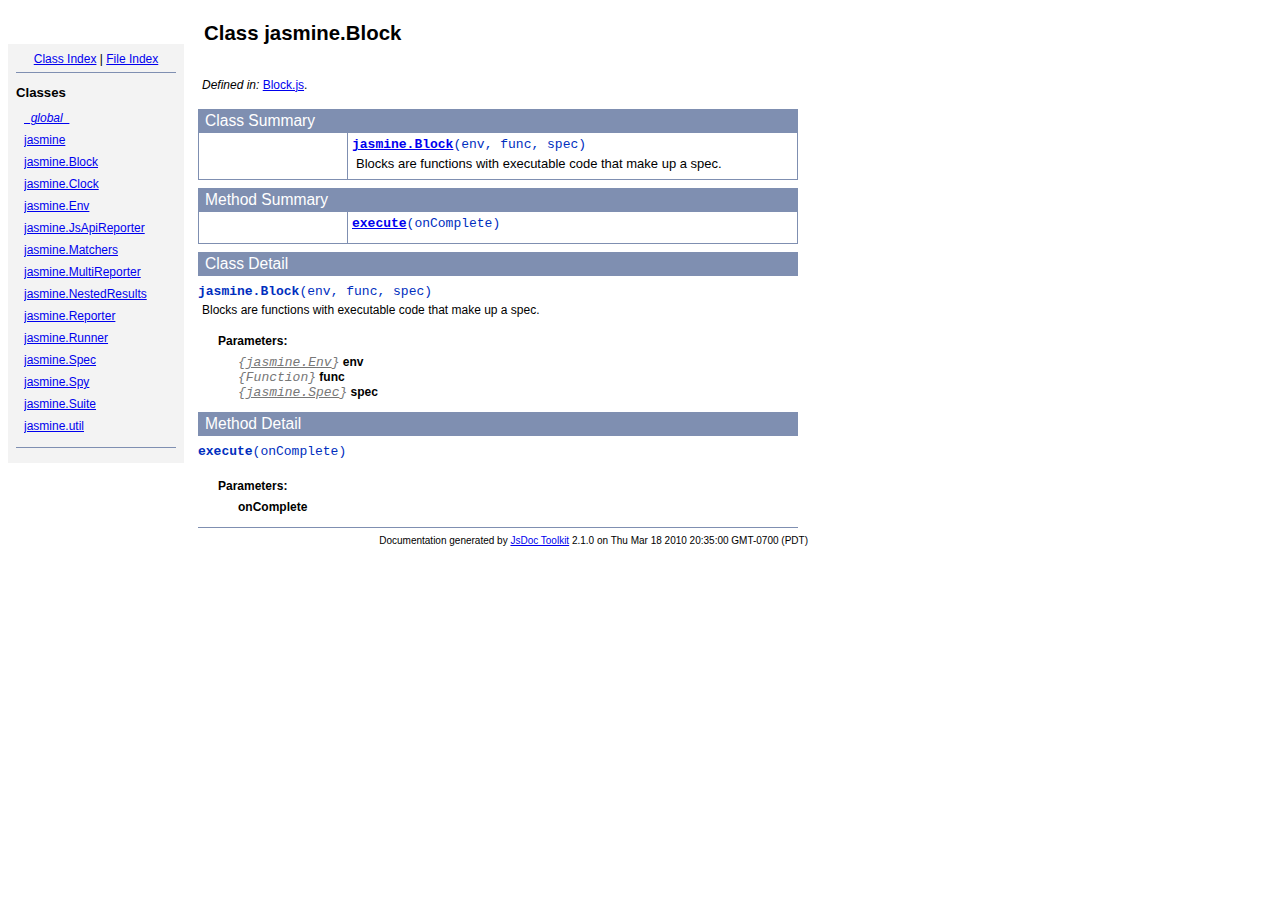
<file: lib/jasmine/doc/symbols/jasmine.Block.html>
<!DOCTYPE html PUBLIC "-//W3C//DTD XHTML 1.0 Transitional//EN"
        "http://www.w3.org/TR/xhtml1/DTD/xhtml1-transitional.dtd">
<html xmlns="http://www.w3.org/1999/xhtml" xml:lang="en" lang="en">
	<head>
		<meta http-equiv="content-type" content="text/html; charset=utf-8" />
		<meta name="generator" content="JsDoc Toolkit" />
		
		<title>JsDoc Reference - jasmine.Block</title>

		<style type="text/css">
			/* default.css */
body
{
	font: 12px "Lucida Grande", Tahoma, Arial, Helvetica, sans-serif;
	width: 800px;
}

.header
{
	clear: both;
	background-color: #ccc;
	padding: 8px;
}

h1
{
	font-size: 150%;
	font-weight: bold;
	padding: 0;
	margin: 1em 0 0 .3em;
}

hr
{
	border: none 0;
	border-top: 1px solid #7F8FB1;
	height: 1px;
}

pre.code
{
	display: block;
	padding: 8px;
	border: 1px dashed #ccc;
}

#index
{
	margin-top: 24px;
	float: left;
	width: 160px;
	position: absolute;
	left: 8px;
	background-color: #F3F3F3;
	padding: 8px;
}

#content
{
	margin-left: 190px;
	width: 600px;
}

.classList
{
	list-style-type: none;
	padding: 0;
	margin: 0 0 0 8px;
	font-family: arial, sans-serif;
	font-size: 1em;
	overflow: auto;
}

.classList li
{
	padding: 0;
	margin: 0 0 8px 0;
}

.summaryTable { width: 100%; }

h1.classTitle
{
	font-size:170%;
	line-height:130%;
}

h2 { font-size: 110%; }
caption, div.sectionTitle
{
	background-color: #7F8FB1;
	color: #fff;
	font-size:130%;
	text-align: left;
	padding: 2px 6px 2px 6px;
	border: 1px #7F8FB1 solid;
}

div.sectionTitle { margin-bottom: 8px; }
.summaryTable thead { display: none; }

.summaryTable td
{
	vertical-align: top;
	padding: 4px;
	border-bottom: 1px #7F8FB1 solid;
	border-right: 1px #7F8FB1 solid;
}

/*col#summaryAttributes {}*/
.summaryTable td.attributes
{
	border-left: 1px #7F8FB1 solid;
	width: 140px;
	text-align: right;
}

td.attributes, .fixedFont
{
	line-height: 15px;
	color: #002EBE;
	font-family: "Courier New",Courier,monospace;
	font-size: 13px;
}

.summaryTable td.nameDescription
{
	text-align: left;
	font-size: 13px;
	line-height: 15px;
}

.summaryTable td.nameDescription, .description
{
	line-height: 15px;
	padding: 4px;
	padding-left: 4px;
}

.summaryTable { margin-bottom: 8px; }

ul.inheritsList
{
	list-style: square;
	margin-left: 20px;
	padding-left: 0;
}

.detailList {
	margin-left: 20px; 
	line-height: 15px;
}
.detailList dt { margin-left: 20px; }

.detailList .heading
{
	font-weight: bold;
	padding-bottom: 6px;
	margin-left: 0;
}

.light, td.attributes, .light a:link, .light a:visited
{
	color: #777;
	font-style: italic;
}

.fineprint
{
	text-align: right;
	font-size: 10px;
}
		</style>
	</head>

	<body>
<!-- ============================== header ================================= -->	
		<!-- begin static/header.html -->
		<div id="header">
</div>
		<!-- end static/header.html -->

<!-- ============================== classes index ============================ -->
		<div id="index">
			<!-- begin publish.classesIndex -->
			<div align="center"><a href="../index.html">Class Index</a>
| <a href="../files.html">File Index</a></div>
<hr />
<h2>Classes</h2>
<ul class="classList">
	
	<li><i><a href="../symbols/_global_.html">_global_</a></i></li>
	
	<li><a href="../symbols/jasmine.html">jasmine</a></li>
	
	<li><a href="../symbols/jasmine.Block.html">jasmine.Block</a></li>
	
	<li><a href="../symbols/jasmine.Clock.html">jasmine.Clock</a></li>
	
	<li><a href="../symbols/jasmine.Env.html">jasmine.Env</a></li>
	
	<li><a href="../symbols/jasmine.JsApiReporter.html">jasmine.JsApiReporter</a></li>
	
	<li><a href="../symbols/jasmine.Matchers.html">jasmine.Matchers</a></li>
	
	<li><a href="../symbols/jasmine.MultiReporter.html">jasmine.MultiReporter</a></li>
	
	<li><a href="../symbols/jasmine.NestedResults.html">jasmine.NestedResults</a></li>
	
	<li><a href="../symbols/jasmine.Reporter.html">jasmine.Reporter</a></li>
	
	<li><a href="../symbols/jasmine.Runner.html">jasmine.Runner</a></li>
	
	<li><a href="../symbols/jasmine.Spec.html">jasmine.Spec</a></li>
	
	<li><a href="../symbols/jasmine.Spy.html">jasmine.Spy</a></li>
	
	<li><a href="../symbols/jasmine.Suite.html">jasmine.Suite</a></li>
	
	<li><a href="../symbols/jasmine.util.html">jasmine.util</a></li>
	
</ul>
<hr />
			<!-- end publish.classesIndex -->
		</div>
		
		<div id="content">
<!-- ============================== class title ============================ -->
			<h1 class="classTitle">
				
				Class jasmine.Block
			</h1>

<!-- ============================== class summary ========================== -->			
			<p class="description">
				
			
				
				
				
					<br /><i>Defined in: </i> <a href="../symbols/src/src_Block.js.html">Block.js</a>.
				
			</p>

<!-- ============================== constructor summary ==================== -->			
			
			<table class="summaryTable" cellspacing="0" summary="A summary of the constructor documented in the class jasmine.Block.">
				<caption>Class Summary</caption>
				<thead>
					<tr>
						<th scope="col">Constructor Attributes</th>
						<th scope="col">Constructor Name and Description</th>
					</tr>
				</thead>
				<tbody>
					<tr>
						<td class="attributes">&nbsp;</td>
						<td class="nameDescription" >
							<div class="fixedFont">
								<b><a href="../symbols/jasmine.Block.html">jasmine.Block</a></b>(env, func, spec)
							</div>
							<div class="description">Blocks are functions with executable code that make up a spec.</div>
						</td>
					</tr>
				</tbody>
			</table>
			

<!-- ============================== properties summary ===================== -->
			

<!-- ============================== methods summary ======================== -->
			
				
				
				<table class="summaryTable" cellspacing="0" summary="A summary of the methods documented in the class jasmine.Block.">
					<caption>Method Summary</caption>
					<thead>
						<tr>
							<th scope="col">Method Attributes</th>
							<th scope="col">Method Name and Description</th>
						</tr>
					</thead>
					<tbody>
					
						<tr>
							<td class="attributes">&nbsp;</td>
							<td class="nameDescription">
								<div class="fixedFont"><b><a href="../symbols/jasmine.Block.html#execute">execute</a></b>(onComplete)
								</div>
								<div class="description"></div>
							</td>
						</tr>
					
					</tbody>
				</table>
				
				
				
			
<!-- ============================== events summary ======================== -->
			

<!-- ============================== constructor details ==================== -->		
			
			<div class="details"><a name="constructor"> </a>
				<div class="sectionTitle">
					Class Detail
				</div>
				
				<div class="fixedFont">
						<b>jasmine.Block</b>(env, func, spec)
				</div>
				
				<div class="description">
					Blocks are functions with executable code that make up a spec.
					
				</div>
				
				
				
				
					
						<dl class="detailList">
						<dt class="heading">Parameters:</dt>
						
							<dt>
								<span class="light fixedFont">{<a href="../symbols/jasmine.Env.html">jasmine.Env</a>}</span>  <b>env</b>
								
							</dt>
								<dd></dd>
						
							<dt>
								<span class="light fixedFont">{Function}</span>  <b>func</b>
								
							</dt>
								<dd></dd>
						
							<dt>
								<span class="light fixedFont">{<a href="../symbols/jasmine.Spec.html">jasmine.Spec</a>}</span>  <b>spec</b>
								
							</dt>
								<dd></dd>
						
						</dl>
					
					
					
					
					
					
					

			</div>
			

<!-- ============================== field details ========================== -->		
			

<!-- ============================== method details ========================= -->		
			
				<div class="sectionTitle">
					Method Detail
				</div>
				
					<a name="execute"> </a>
					<div class="fixedFont">
					
					
					<b>execute</b>(onComplete)
					
					</div>
					<div class="description">
						
						
						
					</div>
					
					
					
						
							<dl class="detailList">
							<dt class="heading">Parameters:</dt>
							
								<dt>
									<b>onComplete</b>
									
								</dt>
								<dd></dd>
							
							</dl>
						
						
						
						
						
						
						

					
				
			
			
<!-- ============================== event details ========================= -->		
			
			
			<hr />
		</div>

		
<!-- ============================== footer ================================= -->
		<div class="fineprint" style="clear:both">
			
			Documentation generated by <a href="http://www.jsdoctoolkit.org/" target="_blank">JsDoc Toolkit</a> 2.1.0 on Thu Mar 18 2010 20:35:00 GMT-0700 (PDT)
		</div>
	</body>
</html>
</file>
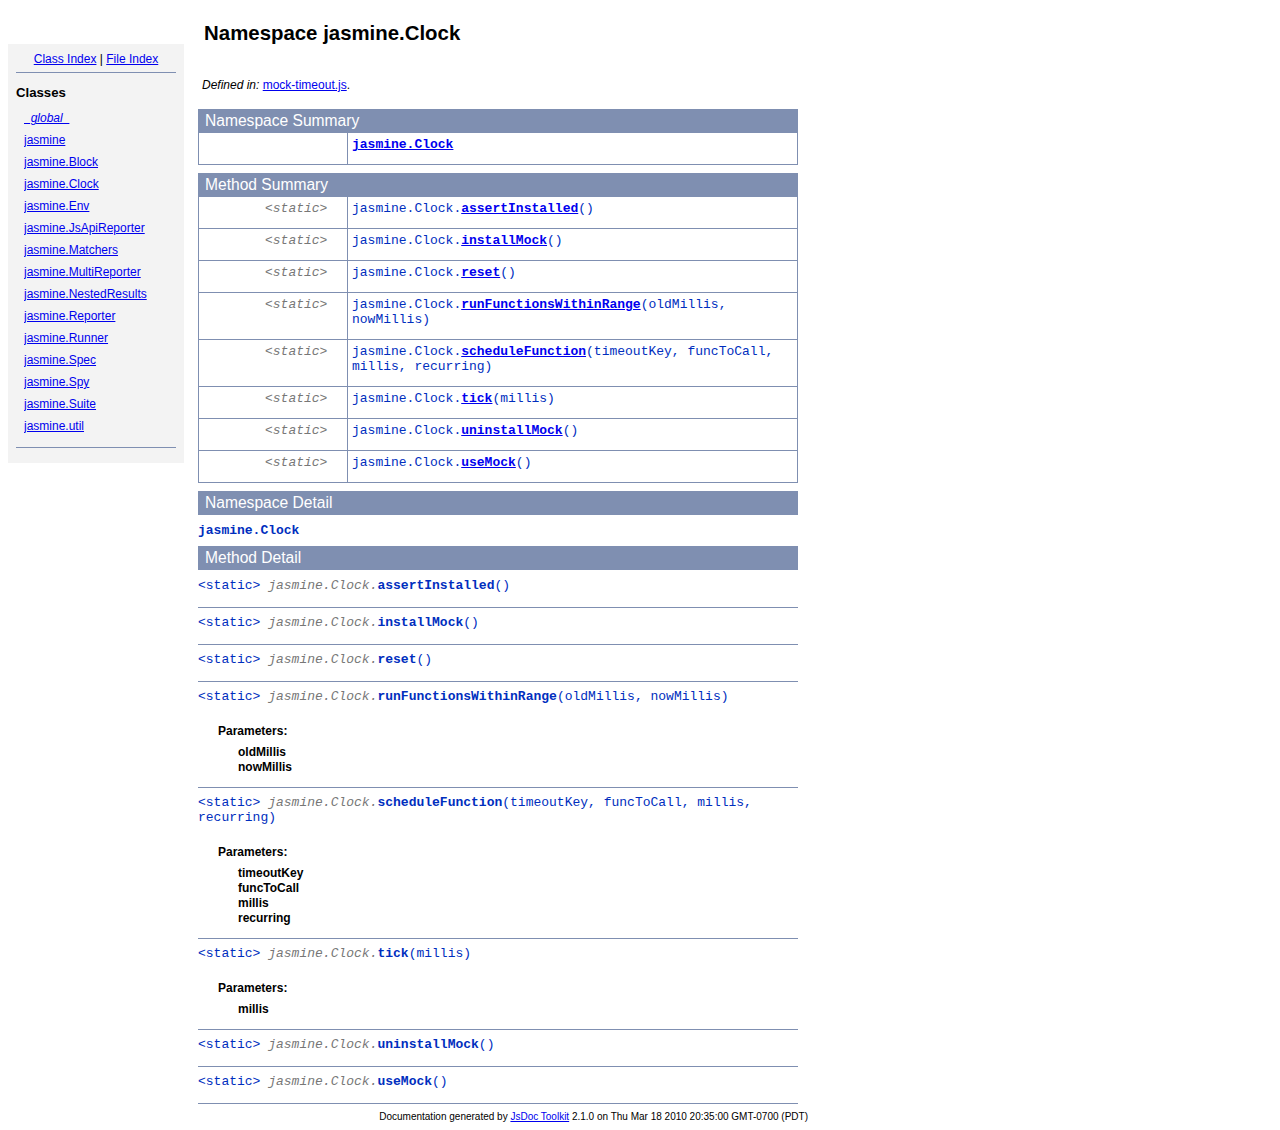
<file: lib/jasmine/doc/symbols/jasmine.Clock.html>
<!DOCTYPE html PUBLIC "-//W3C//DTD XHTML 1.0 Transitional//EN"
        "http://www.w3.org/TR/xhtml1/DTD/xhtml1-transitional.dtd">
<html xmlns="http://www.w3.org/1999/xhtml" xml:lang="en" lang="en">
	<head>
		<meta http-equiv="content-type" content="text/html; charset=utf-8" />
		<meta name="generator" content="JsDoc Toolkit" />
		
		<title>JsDoc Reference - jasmine.Clock</title>

		<style type="text/css">
			/* default.css */
body
{
	font: 12px "Lucida Grande", Tahoma, Arial, Helvetica, sans-serif;
	width: 800px;
}

.header
{
	clear: both;
	background-color: #ccc;
	padding: 8px;
}

h1
{
	font-size: 150%;
	font-weight: bold;
	padding: 0;
	margin: 1em 0 0 .3em;
}

hr
{
	border: none 0;
	border-top: 1px solid #7F8FB1;
	height: 1px;
}

pre.code
{
	display: block;
	padding: 8px;
	border: 1px dashed #ccc;
}

#index
{
	margin-top: 24px;
	float: left;
	width: 160px;
	position: absolute;
	left: 8px;
	background-color: #F3F3F3;
	padding: 8px;
}

#content
{
	margin-left: 190px;
	width: 600px;
}

.classList
{
	list-style-type: none;
	padding: 0;
	margin: 0 0 0 8px;
	font-family: arial, sans-serif;
	font-size: 1em;
	overflow: auto;
}

.classList li
{
	padding: 0;
	margin: 0 0 8px 0;
}

.summaryTable { width: 100%; }

h1.classTitle
{
	font-size:170%;
	line-height:130%;
}

h2 { font-size: 110%; }
caption, div.sectionTitle
{
	background-color: #7F8FB1;
	color: #fff;
	font-size:130%;
	text-align: left;
	padding: 2px 6px 2px 6px;
	border: 1px #7F8FB1 solid;
}

div.sectionTitle { margin-bottom: 8px; }
.summaryTable thead { display: none; }

.summaryTable td
{
	vertical-align: top;
	padding: 4px;
	border-bottom: 1px #7F8FB1 solid;
	border-right: 1px #7F8FB1 solid;
}

/*col#summaryAttributes {}*/
.summaryTable td.attributes
{
	border-left: 1px #7F8FB1 solid;
	width: 140px;
	text-align: right;
}

td.attributes, .fixedFont
{
	line-height: 15px;
	color: #002EBE;
	font-family: "Courier New",Courier,monospace;
	font-size: 13px;
}

.summaryTable td.nameDescription
{
	text-align: left;
	font-size: 13px;
	line-height: 15px;
}

.summaryTable td.nameDescription, .description
{
	line-height: 15px;
	padding: 4px;
	padding-left: 4px;
}

.summaryTable { margin-bottom: 8px; }

ul.inheritsList
{
	list-style: square;
	margin-left: 20px;
	padding-left: 0;
}

.detailList {
	margin-left: 20px; 
	line-height: 15px;
}
.detailList dt { margin-left: 20px; }

.detailList .heading
{
	font-weight: bold;
	padding-bottom: 6px;
	margin-left: 0;
}

.light, td.attributes, .light a:link, .light a:visited
{
	color: #777;
	font-style: italic;
}

.fineprint
{
	text-align: right;
	font-size: 10px;
}
		</style>
	</head>

	<body>
<!-- ============================== header ================================= -->	
		<!-- begin static/header.html -->
		<div id="header">
</div>
		<!-- end static/header.html -->

<!-- ============================== classes index ============================ -->
		<div id="index">
			<!-- begin publish.classesIndex -->
			<div align="center"><a href="../index.html">Class Index</a>
| <a href="../files.html">File Index</a></div>
<hr />
<h2>Classes</h2>
<ul class="classList">
	
	<li><i><a href="../symbols/_global_.html">_global_</a></i></li>
	
	<li><a href="../symbols/jasmine.html">jasmine</a></li>
	
	<li><a href="../symbols/jasmine.Block.html">jasmine.Block</a></li>
	
	<li><a href="../symbols/jasmine.Clock.html">jasmine.Clock</a></li>
	
	<li><a href="../symbols/jasmine.Env.html">jasmine.Env</a></li>
	
	<li><a href="../symbols/jasmine.JsApiReporter.html">jasmine.JsApiReporter</a></li>
	
	<li><a href="../symbols/jasmine.Matchers.html">jasmine.Matchers</a></li>
	
	<li><a href="../symbols/jasmine.MultiReporter.html">jasmine.MultiReporter</a></li>
	
	<li><a href="../symbols/jasmine.NestedResults.html">jasmine.NestedResults</a></li>
	
	<li><a href="../symbols/jasmine.Reporter.html">jasmine.Reporter</a></li>
	
	<li><a href="../symbols/jasmine.Runner.html">jasmine.Runner</a></li>
	
	<li><a href="../symbols/jasmine.Spec.html">jasmine.Spec</a></li>
	
	<li><a href="../symbols/jasmine.Spy.html">jasmine.Spy</a></li>
	
	<li><a href="../symbols/jasmine.Suite.html">jasmine.Suite</a></li>
	
	<li><a href="../symbols/jasmine.util.html">jasmine.util</a></li>
	
</ul>
<hr />
			<!-- end publish.classesIndex -->
		</div>
		
		<div id="content">
<!-- ============================== class title ============================ -->
			<h1 class="classTitle">
				
				Namespace jasmine.Clock
			</h1>

<!-- ============================== class summary ========================== -->			
			<p class="description">
				
			
				
				
				
					<br /><i>Defined in: </i> <a href="../symbols/src/src_mock-timeout.js.html">mock-timeout.js</a>.
				
			</p>

<!-- ============================== constructor summary ==================== -->			
			
			<table class="summaryTable" cellspacing="0" summary="A summary of the constructor documented in the class jasmine.Clock.">
				<caption>Namespace Summary</caption>
				<thead>
					<tr>
						<th scope="col">Constructor Attributes</th>
						<th scope="col">Constructor Name and Description</th>
					</tr>
				</thead>
				<tbody>
					<tr>
						<td class="attributes">&nbsp;</td>
						<td class="nameDescription" >
							<div class="fixedFont">
								<b><a href="../symbols/jasmine.Clock.html">jasmine.Clock</a></b>
							</div>
							<div class="description"></div>
						</td>
					</tr>
				</tbody>
			</table>
			

<!-- ============================== properties summary ===================== -->
			

<!-- ============================== methods summary ======================== -->
			
				
				
				<table class="summaryTable" cellspacing="0" summary="A summary of the methods documented in the class jasmine.Clock.">
					<caption>Method Summary</caption>
					<thead>
						<tr>
							<th scope="col">Method Attributes</th>
							<th scope="col">Method Name and Description</th>
						</tr>
					</thead>
					<tbody>
					
						<tr>
							<td class="attributes">&lt;static&gt; &nbsp;</td>
							<td class="nameDescription">
								<div class="fixedFont">jasmine.Clock.<b><a href="../symbols/jasmine.Clock.html#.assertInstalled">assertInstalled</a></b>()
								</div>
								<div class="description"></div>
							</td>
						</tr>
					
						<tr>
							<td class="attributes">&lt;static&gt; &nbsp;</td>
							<td class="nameDescription">
								<div class="fixedFont">jasmine.Clock.<b><a href="../symbols/jasmine.Clock.html#.installMock">installMock</a></b>()
								</div>
								<div class="description"></div>
							</td>
						</tr>
					
						<tr>
							<td class="attributes">&lt;static&gt; &nbsp;</td>
							<td class="nameDescription">
								<div class="fixedFont">jasmine.Clock.<b><a href="../symbols/jasmine.Clock.html#.reset">reset</a></b>()
								</div>
								<div class="description"></div>
							</td>
						</tr>
					
						<tr>
							<td class="attributes">&lt;static&gt; &nbsp;</td>
							<td class="nameDescription">
								<div class="fixedFont">jasmine.Clock.<b><a href="../symbols/jasmine.Clock.html#.runFunctionsWithinRange">runFunctionsWithinRange</a></b>(oldMillis, nowMillis)
								</div>
								<div class="description"></div>
							</td>
						</tr>
					
						<tr>
							<td class="attributes">&lt;static&gt; &nbsp;</td>
							<td class="nameDescription">
								<div class="fixedFont">jasmine.Clock.<b><a href="../symbols/jasmine.Clock.html#.scheduleFunction">scheduleFunction</a></b>(timeoutKey, funcToCall, millis, recurring)
								</div>
								<div class="description"></div>
							</td>
						</tr>
					
						<tr>
							<td class="attributes">&lt;static&gt; &nbsp;</td>
							<td class="nameDescription">
								<div class="fixedFont">jasmine.Clock.<b><a href="../symbols/jasmine.Clock.html#.tick">tick</a></b>(millis)
								</div>
								<div class="description"></div>
							</td>
						</tr>
					
						<tr>
							<td class="attributes">&lt;static&gt; &nbsp;</td>
							<td class="nameDescription">
								<div class="fixedFont">jasmine.Clock.<b><a href="../symbols/jasmine.Clock.html#.uninstallMock">uninstallMock</a></b>()
								</div>
								<div class="description"></div>
							</td>
						</tr>
					
						<tr>
							<td class="attributes">&lt;static&gt; &nbsp;</td>
							<td class="nameDescription">
								<div class="fixedFont">jasmine.Clock.<b><a href="../symbols/jasmine.Clock.html#.useMock">useMock</a></b>()
								</div>
								<div class="description"></div>
							</td>
						</tr>
					
					</tbody>
				</table>
				
				
				
			
<!-- ============================== events summary ======================== -->
			

<!-- ============================== constructor details ==================== -->		
			
			<div class="details"><a name="constructor"> </a>
				<div class="sectionTitle">
					Namespace Detail
				</div>
				
				<div class="fixedFont">
						<b>jasmine.Clock</b>
				</div>
				
				<div class="description">
					
					
				</div>
				
				
				
				
					
					
					
					
					
					
					

			</div>
			

<!-- ============================== field details ========================== -->		
			

<!-- ============================== method details ========================= -->		
			
				<div class="sectionTitle">
					Method Detail
				</div>
				
					<a name=".assertInstalled"> </a>
					<div class="fixedFont">&lt;static&gt; 
					
					
					<span class="light">jasmine.Clock.</span><b>assertInstalled</b>()
					
					</div>
					<div class="description">
						
						
						
					</div>
					
					
					
						
						
						
						
						
						
						

					<hr />
				
					<a name=".installMock"> </a>
					<div class="fixedFont">&lt;static&gt; 
					
					
					<span class="light">jasmine.Clock.</span><b>installMock</b>()
					
					</div>
					<div class="description">
						
						
						
					</div>
					
					
					
						
						
						
						
						
						
						

					<hr />
				
					<a name=".reset"> </a>
					<div class="fixedFont">&lt;static&gt; 
					
					
					<span class="light">jasmine.Clock.</span><b>reset</b>()
					
					</div>
					<div class="description">
						
						
						
					</div>
					
					
					
						
						
						
						
						
						
						

					<hr />
				
					<a name=".runFunctionsWithinRange"> </a>
					<div class="fixedFont">&lt;static&gt; 
					
					
					<span class="light">jasmine.Clock.</span><b>runFunctionsWithinRange</b>(oldMillis, nowMillis)
					
					</div>
					<div class="description">
						
						
						
					</div>
					
					
					
						
							<dl class="detailList">
							<dt class="heading">Parameters:</dt>
							
								<dt>
									<b>oldMillis</b>
									
								</dt>
								<dd></dd>
							
								<dt>
									<b>nowMillis</b>
									
								</dt>
								<dd></dd>
							
							</dl>
						
						
						
						
						
						
						

					<hr />
				
					<a name=".scheduleFunction"> </a>
					<div class="fixedFont">&lt;static&gt; 
					
					
					<span class="light">jasmine.Clock.</span><b>scheduleFunction</b>(timeoutKey, funcToCall, millis, recurring)
					
					</div>
					<div class="description">
						
						
						
					</div>
					
					
					
						
							<dl class="detailList">
							<dt class="heading">Parameters:</dt>
							
								<dt>
									<b>timeoutKey</b>
									
								</dt>
								<dd></dd>
							
								<dt>
									<b>funcToCall</b>
									
								</dt>
								<dd></dd>
							
								<dt>
									<b>millis</b>
									
								</dt>
								<dd></dd>
							
								<dt>
									<b>recurring</b>
									
								</dt>
								<dd></dd>
							
							</dl>
						
						
						
						
						
						
						

					<hr />
				
					<a name=".tick"> </a>
					<div class="fixedFont">&lt;static&gt; 
					
					
					<span class="light">jasmine.Clock.</span><b>tick</b>(millis)
					
					</div>
					<div class="description">
						
						
						
					</div>
					
					
					
						
							<dl class="detailList">
							<dt class="heading">Parameters:</dt>
							
								<dt>
									<b>millis</b>
									
								</dt>
								<dd></dd>
							
							</dl>
						
						
						
						
						
						
						

					<hr />
				
					<a name=".uninstallMock"> </a>
					<div class="fixedFont">&lt;static&gt; 
					
					
					<span class="light">jasmine.Clock.</span><b>uninstallMock</b>()
					
					</div>
					<div class="description">
						
						
						
					</div>
					
					
					
						
						
						
						
						
						
						

					<hr />
				
					<a name=".useMock"> </a>
					<div class="fixedFont">&lt;static&gt; 
					
					
					<span class="light">jasmine.Clock.</span><b>useMock</b>()
					
					</div>
					<div class="description">
						
						
						
					</div>
					
					
					
						
						
						
						
						
						
						

					
				
			
			
<!-- ============================== event details ========================= -->		
			
			
			<hr />
		</div>

		
<!-- ============================== footer ================================= -->
		<div class="fineprint" style="clear:both">
			
			Documentation generated by <a href="http://www.jsdoctoolkit.org/" target="_blank">JsDoc Toolkit</a> 2.1.0 on Thu Mar 18 2010 20:35:00 GMT-0700 (PDT)
		</div>
	</body>
</html>
</file>
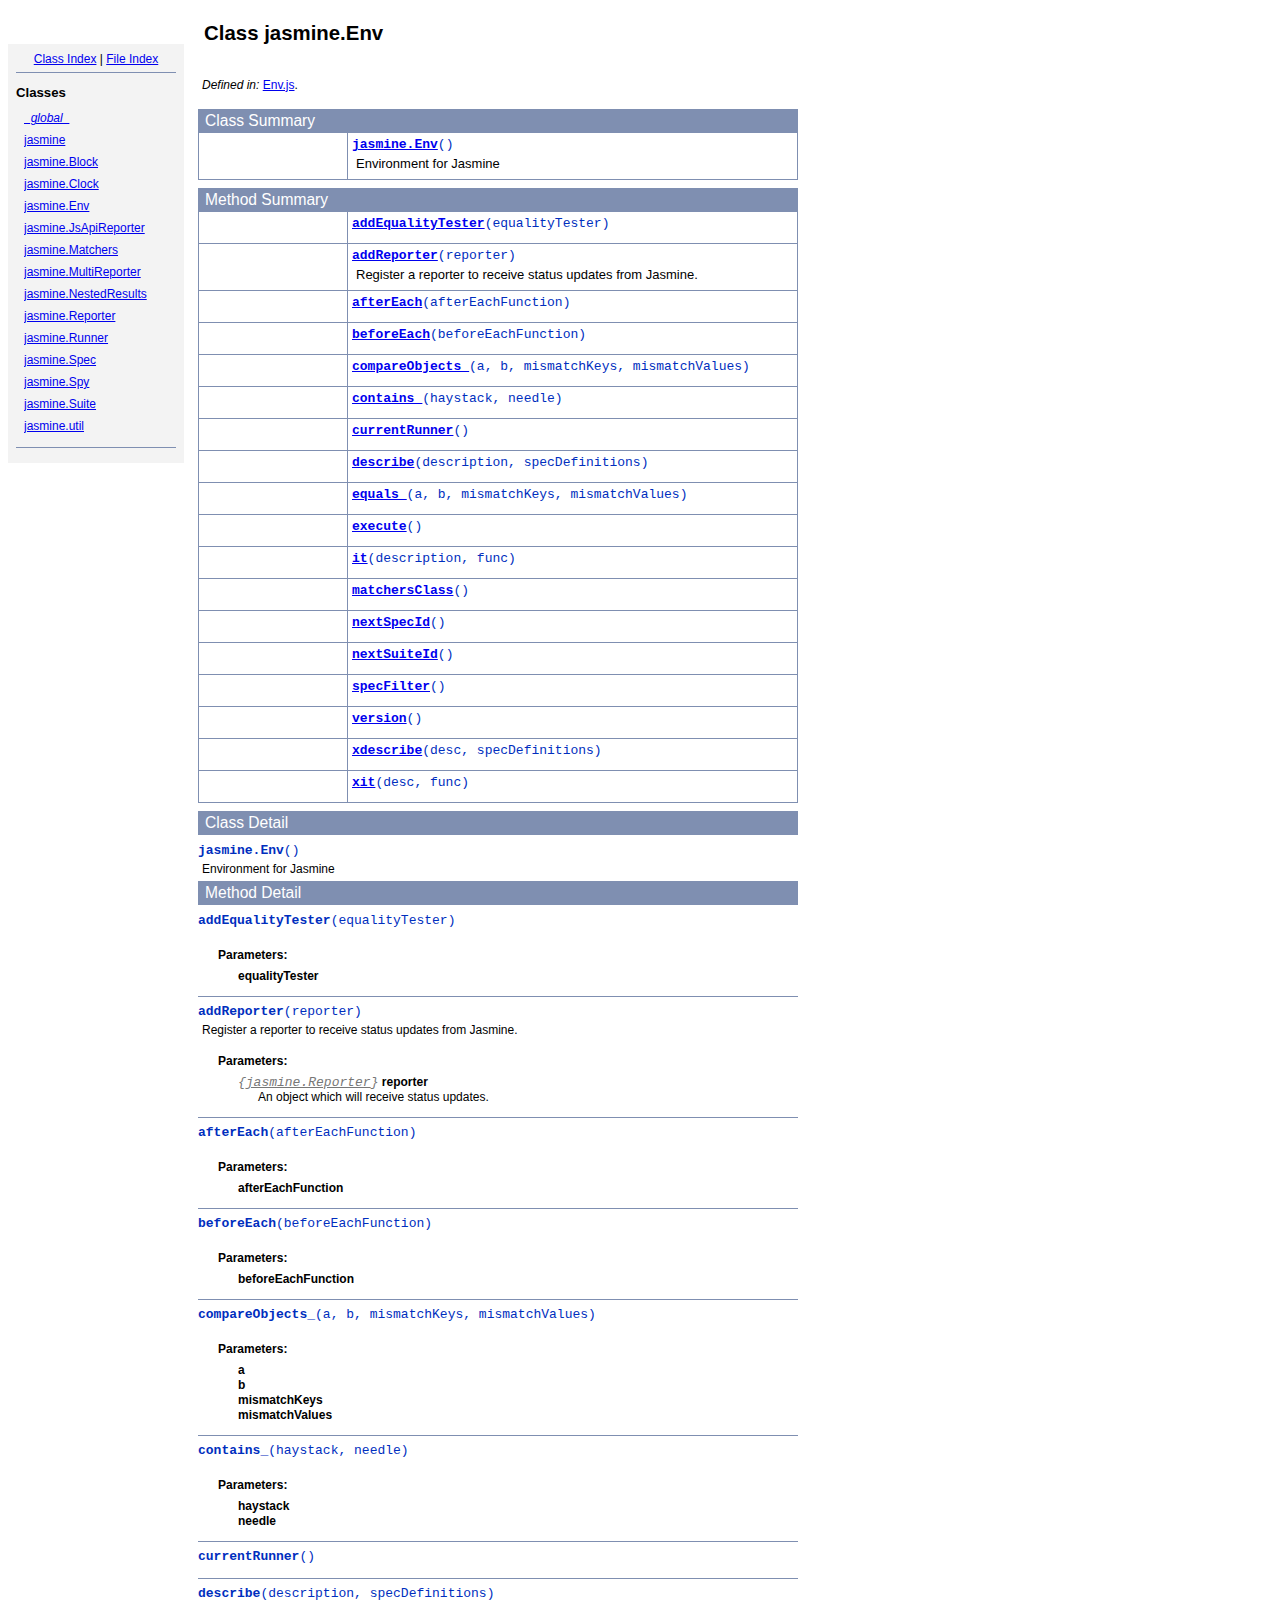
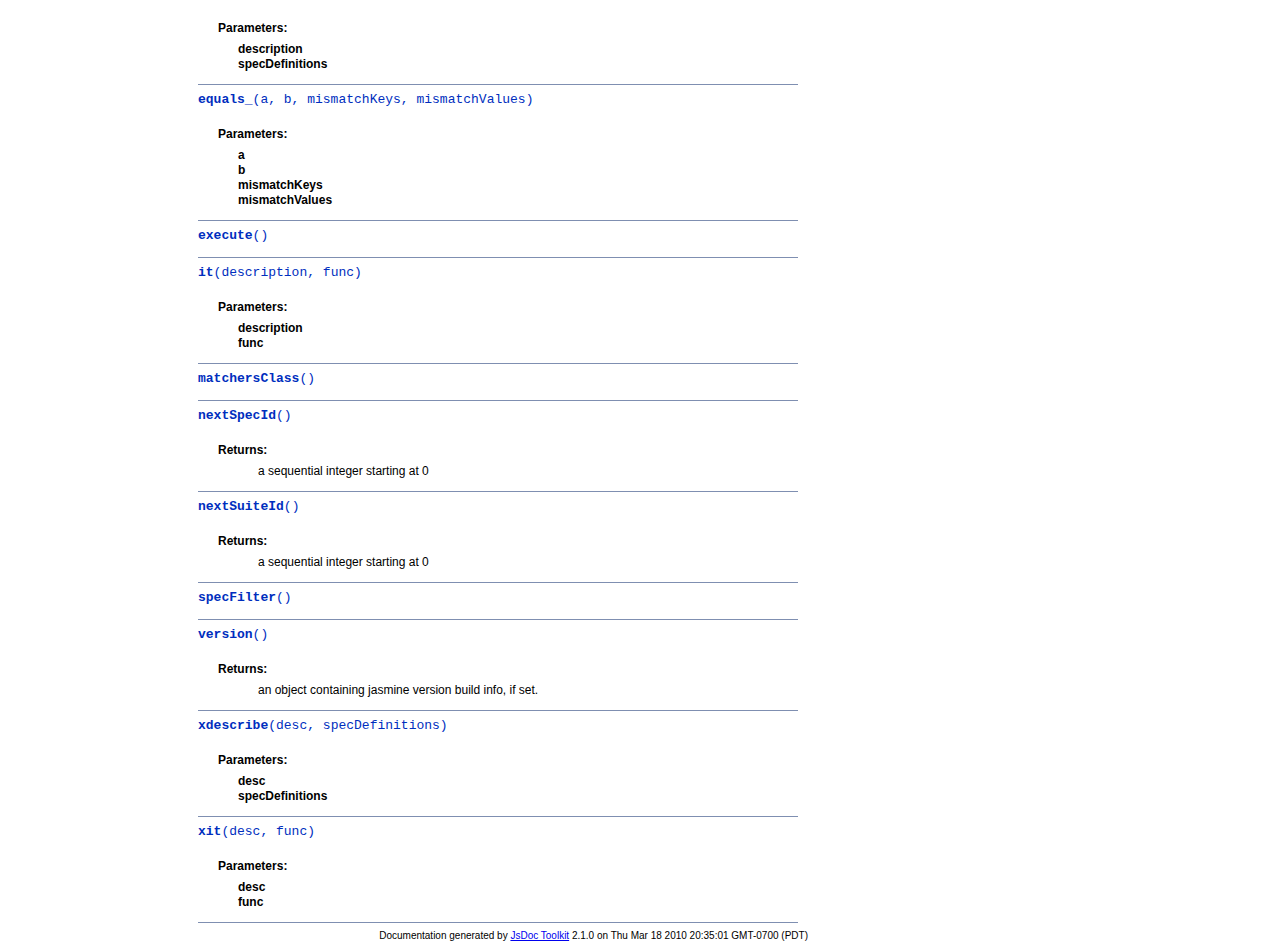
<file: lib/jasmine/doc/symbols/jasmine.Env.html>
<!DOCTYPE html PUBLIC "-//W3C//DTD XHTML 1.0 Transitional//EN"
        "http://www.w3.org/TR/xhtml1/DTD/xhtml1-transitional.dtd">
<html xmlns="http://www.w3.org/1999/xhtml" xml:lang="en" lang="en">
	<head>
		<meta http-equiv="content-type" content="text/html; charset=utf-8" />
		<meta name="generator" content="JsDoc Toolkit" />
		
		<title>JsDoc Reference - jasmine.Env</title>

		<style type="text/css">
			/* default.css */
body
{
	font: 12px "Lucida Grande", Tahoma, Arial, Helvetica, sans-serif;
	width: 800px;
}

.header
{
	clear: both;
	background-color: #ccc;
	padding: 8px;
}

h1
{
	font-size: 150%;
	font-weight: bold;
	padding: 0;
	margin: 1em 0 0 .3em;
}

hr
{
	border: none 0;
	border-top: 1px solid #7F8FB1;
	height: 1px;
}

pre.code
{
	display: block;
	padding: 8px;
	border: 1px dashed #ccc;
}

#index
{
	margin-top: 24px;
	float: left;
	width: 160px;
	position: absolute;
	left: 8px;
	background-color: #F3F3F3;
	padding: 8px;
}

#content
{
	margin-left: 190px;
	width: 600px;
}

.classList
{
	list-style-type: none;
	padding: 0;
	margin: 0 0 0 8px;
	font-family: arial, sans-serif;
	font-size: 1em;
	overflow: auto;
}

.classList li
{
	padding: 0;
	margin: 0 0 8px 0;
}

.summaryTable { width: 100%; }

h1.classTitle
{
	font-size:170%;
	line-height:130%;
}

h2 { font-size: 110%; }
caption, div.sectionTitle
{
	background-color: #7F8FB1;
	color: #fff;
	font-size:130%;
	text-align: left;
	padding: 2px 6px 2px 6px;
	border: 1px #7F8FB1 solid;
}

div.sectionTitle { margin-bottom: 8px; }
.summaryTable thead { display: none; }

.summaryTable td
{
	vertical-align: top;
	padding: 4px;
	border-bottom: 1px #7F8FB1 solid;
	border-right: 1px #7F8FB1 solid;
}

/*col#summaryAttributes {}*/
.summaryTable td.attributes
{
	border-left: 1px #7F8FB1 solid;
	width: 140px;
	text-align: right;
}

td.attributes, .fixedFont
{
	line-height: 15px;
	color: #002EBE;
	font-family: "Courier New",Courier,monospace;
	font-size: 13px;
}

.summaryTable td.nameDescription
{
	text-align: left;
	font-size: 13px;
	line-height: 15px;
}

.summaryTable td.nameDescription, .description
{
	line-height: 15px;
	padding: 4px;
	padding-left: 4px;
}

.summaryTable { margin-bottom: 8px; }

ul.inheritsList
{
	list-style: square;
	margin-left: 20px;
	padding-left: 0;
}

.detailList {
	margin-left: 20px; 
	line-height: 15px;
}
.detailList dt { margin-left: 20px; }

.detailList .heading
{
	font-weight: bold;
	padding-bottom: 6px;
	margin-left: 0;
}

.light, td.attributes, .light a:link, .light a:visited
{
	color: #777;
	font-style: italic;
}

.fineprint
{
	text-align: right;
	font-size: 10px;
}
		</style>
	</head>

	<body>
<!-- ============================== header ================================= -->	
		<!-- begin static/header.html -->
		<div id="header">
</div>
		<!-- end static/header.html -->

<!-- ============================== classes index ============================ -->
		<div id="index">
			<!-- begin publish.classesIndex -->
			<div align="center"><a href="../index.html">Class Index</a>
| <a href="../files.html">File Index</a></div>
<hr />
<h2>Classes</h2>
<ul class="classList">
	
	<li><i><a href="../symbols/_global_.html">_global_</a></i></li>
	
	<li><a href="../symbols/jasmine.html">jasmine</a></li>
	
	<li><a href="../symbols/jasmine.Block.html">jasmine.Block</a></li>
	
	<li><a href="../symbols/jasmine.Clock.html">jasmine.Clock</a></li>
	
	<li><a href="../symbols/jasmine.Env.html">jasmine.Env</a></li>
	
	<li><a href="../symbols/jasmine.JsApiReporter.html">jasmine.JsApiReporter</a></li>
	
	<li><a href="../symbols/jasmine.Matchers.html">jasmine.Matchers</a></li>
	
	<li><a href="../symbols/jasmine.MultiReporter.html">jasmine.MultiReporter</a></li>
	
	<li><a href="../symbols/jasmine.NestedResults.html">jasmine.NestedResults</a></li>
	
	<li><a href="../symbols/jasmine.Reporter.html">jasmine.Reporter</a></li>
	
	<li><a href="../symbols/jasmine.Runner.html">jasmine.Runner</a></li>
	
	<li><a href="../symbols/jasmine.Spec.html">jasmine.Spec</a></li>
	
	<li><a href="../symbols/jasmine.Spy.html">jasmine.Spy</a></li>
	
	<li><a href="../symbols/jasmine.Suite.html">jasmine.Suite</a></li>
	
	<li><a href="../symbols/jasmine.util.html">jasmine.util</a></li>
	
</ul>
<hr />
			<!-- end publish.classesIndex -->
		</div>
		
		<div id="content">
<!-- ============================== class title ============================ -->
			<h1 class="classTitle">
				
				Class jasmine.Env
			</h1>

<!-- ============================== class summary ========================== -->			
			<p class="description">
				
			
				
				
				
					<br /><i>Defined in: </i> <a href="../symbols/src/src_Env.js.html">Env.js</a>.
				
			</p>

<!-- ============================== constructor summary ==================== -->			
			
			<table class="summaryTable" cellspacing="0" summary="A summary of the constructor documented in the class jasmine.Env.">
				<caption>Class Summary</caption>
				<thead>
					<tr>
						<th scope="col">Constructor Attributes</th>
						<th scope="col">Constructor Name and Description</th>
					</tr>
				</thead>
				<tbody>
					<tr>
						<td class="attributes">&nbsp;</td>
						<td class="nameDescription" >
							<div class="fixedFont">
								<b><a href="../symbols/jasmine.Env.html">jasmine.Env</a></b>()
							</div>
							<div class="description">Environment for Jasmine</div>
						</td>
					</tr>
				</tbody>
			</table>
			

<!-- ============================== properties summary ===================== -->
			

<!-- ============================== methods summary ======================== -->
			
				
				
				<table class="summaryTable" cellspacing="0" summary="A summary of the methods documented in the class jasmine.Env.">
					<caption>Method Summary</caption>
					<thead>
						<tr>
							<th scope="col">Method Attributes</th>
							<th scope="col">Method Name and Description</th>
						</tr>
					</thead>
					<tbody>
					
						<tr>
							<td class="attributes">&nbsp;</td>
							<td class="nameDescription">
								<div class="fixedFont"><b><a href="../symbols/jasmine.Env.html#addEqualityTester">addEqualityTester</a></b>(equalityTester)
								</div>
								<div class="description"></div>
							</td>
						</tr>
					
						<tr>
							<td class="attributes">&nbsp;</td>
							<td class="nameDescription">
								<div class="fixedFont"><b><a href="../symbols/jasmine.Env.html#addReporter">addReporter</a></b>(reporter)
								</div>
								<div class="description">Register a reporter to receive status updates from Jasmine.</div>
							</td>
						</tr>
					
						<tr>
							<td class="attributes">&nbsp;</td>
							<td class="nameDescription">
								<div class="fixedFont"><b><a href="../symbols/jasmine.Env.html#afterEach">afterEach</a></b>(afterEachFunction)
								</div>
								<div class="description"></div>
							</td>
						</tr>
					
						<tr>
							<td class="attributes">&nbsp;</td>
							<td class="nameDescription">
								<div class="fixedFont"><b><a href="../symbols/jasmine.Env.html#beforeEach">beforeEach</a></b>(beforeEachFunction)
								</div>
								<div class="description"></div>
							</td>
						</tr>
					
						<tr>
							<td class="attributes">&nbsp;</td>
							<td class="nameDescription">
								<div class="fixedFont"><b><a href="../symbols/jasmine.Env.html#compareObjects_">compareObjects_</a></b>(a, b, mismatchKeys, mismatchValues)
								</div>
								<div class="description"></div>
							</td>
						</tr>
					
						<tr>
							<td class="attributes">&nbsp;</td>
							<td class="nameDescription">
								<div class="fixedFont"><b><a href="../symbols/jasmine.Env.html#contains_">contains_</a></b>(haystack, needle)
								</div>
								<div class="description"></div>
							</td>
						</tr>
					
						<tr>
							<td class="attributes">&nbsp;</td>
							<td class="nameDescription">
								<div class="fixedFont"><b><a href="../symbols/jasmine.Env.html#currentRunner">currentRunner</a></b>()
								</div>
								<div class="description"></div>
							</td>
						</tr>
					
						<tr>
							<td class="attributes">&nbsp;</td>
							<td class="nameDescription">
								<div class="fixedFont"><b><a href="../symbols/jasmine.Env.html#describe">describe</a></b>(description, specDefinitions)
								</div>
								<div class="description"></div>
							</td>
						</tr>
					
						<tr>
							<td class="attributes">&nbsp;</td>
							<td class="nameDescription">
								<div class="fixedFont"><b><a href="../symbols/jasmine.Env.html#equals_">equals_</a></b>(a, b, mismatchKeys, mismatchValues)
								</div>
								<div class="description"></div>
							</td>
						</tr>
					
						<tr>
							<td class="attributes">&nbsp;</td>
							<td class="nameDescription">
								<div class="fixedFont"><b><a href="../symbols/jasmine.Env.html#execute">execute</a></b>()
								</div>
								<div class="description"></div>
							</td>
						</tr>
					
						<tr>
							<td class="attributes">&nbsp;</td>
							<td class="nameDescription">
								<div class="fixedFont"><b><a href="../symbols/jasmine.Env.html#it">it</a></b>(description, func)
								</div>
								<div class="description"></div>
							</td>
						</tr>
					
						<tr>
							<td class="attributes">&nbsp;</td>
							<td class="nameDescription">
								<div class="fixedFont"><b><a href="../symbols/jasmine.Env.html#matchersClass">matchersClass</a></b>()
								</div>
								<div class="description"></div>
							</td>
						</tr>
					
						<tr>
							<td class="attributes">&nbsp;</td>
							<td class="nameDescription">
								<div class="fixedFont"><b><a href="../symbols/jasmine.Env.html#nextSpecId">nextSpecId</a></b>()
								</div>
								<div class="description"></div>
							</td>
						</tr>
					
						<tr>
							<td class="attributes">&nbsp;</td>
							<td class="nameDescription">
								<div class="fixedFont"><b><a href="../symbols/jasmine.Env.html#nextSuiteId">nextSuiteId</a></b>()
								</div>
								<div class="description"></div>
							</td>
						</tr>
					
						<tr>
							<td class="attributes">&nbsp;</td>
							<td class="nameDescription">
								<div class="fixedFont"><b><a href="../symbols/jasmine.Env.html#specFilter">specFilter</a></b>()
								</div>
								<div class="description"></div>
							</td>
						</tr>
					
						<tr>
							<td class="attributes">&nbsp;</td>
							<td class="nameDescription">
								<div class="fixedFont"><b><a href="../symbols/jasmine.Env.html#version">version</a></b>()
								</div>
								<div class="description"></div>
							</td>
						</tr>
					
						<tr>
							<td class="attributes">&nbsp;</td>
							<td class="nameDescription">
								<div class="fixedFont"><b><a href="../symbols/jasmine.Env.html#xdescribe">xdescribe</a></b>(desc, specDefinitions)
								</div>
								<div class="description"></div>
							</td>
						</tr>
					
						<tr>
							<td class="attributes">&nbsp;</td>
							<td class="nameDescription">
								<div class="fixedFont"><b><a href="../symbols/jasmine.Env.html#xit">xit</a></b>(desc, func)
								</div>
								<div class="description"></div>
							</td>
						</tr>
					
					</tbody>
				</table>
				
				
				
			
<!-- ============================== events summary ======================== -->
			

<!-- ============================== constructor details ==================== -->		
			
			<div class="details"><a name="constructor"> </a>
				<div class="sectionTitle">
					Class Detail
				</div>
				
				<div class="fixedFont">
						<b>jasmine.Env</b>()
				</div>
				
				<div class="description">
					Environment for Jasmine
					
				</div>
				
				
				
				
					
					
					
					
					
					
					

			</div>
			

<!-- ============================== field details ========================== -->		
			

<!-- ============================== method details ========================= -->		
			
				<div class="sectionTitle">
					Method Detail
				</div>
				
					<a name="addEqualityTester"> </a>
					<div class="fixedFont">
					
					
					<b>addEqualityTester</b>(equalityTester)
					
					</div>
					<div class="description">
						
						
						
					</div>
					
					
					
						
							<dl class="detailList">
							<dt class="heading">Parameters:</dt>
							
								<dt>
									<b>equalityTester</b>
									
								</dt>
								<dd></dd>
							
							</dl>
						
						
						
						
						
						
						

					<hr />
				
					<a name="addReporter"> </a>
					<div class="fixedFont">
					
					
					<b>addReporter</b>(reporter)
					
					</div>
					<div class="description">
						Register a reporter to receive status updates from Jasmine.
						
						
					</div>
					
					
					
						
							<dl class="detailList">
							<dt class="heading">Parameters:</dt>
							
								<dt>
									<span class="light fixedFont">{<a href="../symbols/jasmine.Reporter.html">jasmine.Reporter</a>}</span> <b>reporter</b>
									
								</dt>
								<dd>An object which will receive status updates.</dd>
							
							</dl>
						
						
						
						
						
						
						

					<hr />
				
					<a name="afterEach"> </a>
					<div class="fixedFont">
					
					
					<b>afterEach</b>(afterEachFunction)
					
					</div>
					<div class="description">
						
						
						
					</div>
					
					
					
						
							<dl class="detailList">
							<dt class="heading">Parameters:</dt>
							
								<dt>
									<b>afterEachFunction</b>
									
								</dt>
								<dd></dd>
							
							</dl>
						
						
						
						
						
						
						

					<hr />
				
					<a name="beforeEach"> </a>
					<div class="fixedFont">
					
					
					<b>beforeEach</b>(beforeEachFunction)
					
					</div>
					<div class="description">
						
						
						
					</div>
					
					
					
						
							<dl class="detailList">
							<dt class="heading">Parameters:</dt>
							
								<dt>
									<b>beforeEachFunction</b>
									
								</dt>
								<dd></dd>
							
							</dl>
						
						
						
						
						
						
						

					<hr />
				
					<a name="compareObjects_"> </a>
					<div class="fixedFont">
					
					
					<b>compareObjects_</b>(a, b, mismatchKeys, mismatchValues)
					
					</div>
					<div class="description">
						
						
						
					</div>
					
					
					
						
							<dl class="detailList">
							<dt class="heading">Parameters:</dt>
							
								<dt>
									<b>a</b>
									
								</dt>
								<dd></dd>
							
								<dt>
									<b>b</b>
									
								</dt>
								<dd></dd>
							
								<dt>
									<b>mismatchKeys</b>
									
								</dt>
								<dd></dd>
							
								<dt>
									<b>mismatchValues</b>
									
								</dt>
								<dd></dd>
							
							</dl>
						
						
						
						
						
						
						

					<hr />
				
					<a name="contains_"> </a>
					<div class="fixedFont">
					
					
					<b>contains_</b>(haystack, needle)
					
					</div>
					<div class="description">
						
						
						
					</div>
					
					
					
						
							<dl class="detailList">
							<dt class="heading">Parameters:</dt>
							
								<dt>
									<b>haystack</b>
									
								</dt>
								<dd></dd>
							
								<dt>
									<b>needle</b>
									
								</dt>
								<dd></dd>
							
							</dl>
						
						
						
						
						
						
						

					<hr />
				
					<a name="currentRunner"> </a>
					<div class="fixedFont">
					
					
					<b>currentRunner</b>()
					
					</div>
					<div class="description">
						
						
						
					</div>
					
					
					
						
						
						
						
						
						
						

					<hr />
				
					<a name="describe"> </a>
					<div class="fixedFont">
					
					
					<b>describe</b>(description, specDefinitions)
					
					</div>
					<div class="description">
						
						
						
					</div>
					
					
					
						
							<dl class="detailList">
							<dt class="heading">Parameters:</dt>
							
								<dt>
									<b>description</b>
									
								</dt>
								<dd></dd>
							
								<dt>
									<b>specDefinitions</b>
									
								</dt>
								<dd></dd>
							
							</dl>
						
						
						
						
						
						
						

					<hr />
				
					<a name="equals_"> </a>
					<div class="fixedFont">
					
					
					<b>equals_</b>(a, b, mismatchKeys, mismatchValues)
					
					</div>
					<div class="description">
						
						
						
					</div>
					
					
					
						
							<dl class="detailList">
							<dt class="heading">Parameters:</dt>
							
								<dt>
									<b>a</b>
									
								</dt>
								<dd></dd>
							
								<dt>
									<b>b</b>
									
								</dt>
								<dd></dd>
							
								<dt>
									<b>mismatchKeys</b>
									
								</dt>
								<dd></dd>
							
								<dt>
									<b>mismatchValues</b>
									
								</dt>
								<dd></dd>
							
							</dl>
						
						
						
						
						
						
						

					<hr />
				
					<a name="execute"> </a>
					<div class="fixedFont">
					
					
					<b>execute</b>()
					
					</div>
					<div class="description">
						
						
						
					</div>
					
					
					
						
						
						
						
						
						
						

					<hr />
				
					<a name="it"> </a>
					<div class="fixedFont">
					
					
					<b>it</b>(description, func)
					
					</div>
					<div class="description">
						
						
						
					</div>
					
					
					
						
							<dl class="detailList">
							<dt class="heading">Parameters:</dt>
							
								<dt>
									<b>description</b>
									
								</dt>
								<dd></dd>
							
								<dt>
									<b>func</b>
									
								</dt>
								<dd></dd>
							
							</dl>
						
						
						
						
						
						
						

					<hr />
				
					<a name="matchersClass"> </a>
					<div class="fixedFont">
					
					
					<b>matchersClass</b>()
					
					</div>
					<div class="description">
						
						
						
					</div>
					
					
					
						
						
						
						
						
						
						

					<hr />
				
					<a name="nextSpecId"> </a>
					<div class="fixedFont">
					
					
					<b>nextSpecId</b>()
					
					</div>
					<div class="description">
						
						
						
					</div>
					
					
					
						
						
						
						
						
							<dl class="detailList">
							<dt class="heading">Returns:</dt>
							
								<dd>a sequential integer starting at 0</dd>
							
							</dl>
						
						
						

					<hr />
				
					<a name="nextSuiteId"> </a>
					<div class="fixedFont">
					
					
					<b>nextSuiteId</b>()
					
					</div>
					<div class="description">
						
						
						
					</div>
					
					
					
						
						
						
						
						
							<dl class="detailList">
							<dt class="heading">Returns:</dt>
							
								<dd>a sequential integer starting at 0</dd>
							
							</dl>
						
						
						

					<hr />
				
					<a name="specFilter"> </a>
					<div class="fixedFont">
					
					
					<b>specFilter</b>()
					
					</div>
					<div class="description">
						
						
						
					</div>
					
					
					
						
						
						
						
						
						
						

					<hr />
				
					<a name="version"> </a>
					<div class="fixedFont">
					
					
					<b>version</b>()
					
					</div>
					<div class="description">
						
						
						
					</div>
					
					
					
						
						
						
						
						
							<dl class="detailList">
							<dt class="heading">Returns:</dt>
							
								<dd>an object containing jasmine version build info, if set.</dd>
							
							</dl>
						
						
						

					<hr />
				
					<a name="xdescribe"> </a>
					<div class="fixedFont">
					
					
					<b>xdescribe</b>(desc, specDefinitions)
					
					</div>
					<div class="description">
						
						
						
					</div>
					
					
					
						
							<dl class="detailList">
							<dt class="heading">Parameters:</dt>
							
								<dt>
									<b>desc</b>
									
								</dt>
								<dd></dd>
							
								<dt>
									<b>specDefinitions</b>
									
								</dt>
								<dd></dd>
							
							</dl>
						
						
						
						
						
						
						

					<hr />
				
					<a name="xit"> </a>
					<div class="fixedFont">
					
					
					<b>xit</b>(desc, func)
					
					</div>
					<div class="description">
						
						
						
					</div>
					
					
					
						
							<dl class="detailList">
							<dt class="heading">Parameters:</dt>
							
								<dt>
									<b>desc</b>
									
								</dt>
								<dd></dd>
							
								<dt>
									<b>func</b>
									
								</dt>
								<dd></dd>
							
							</dl>
						
						
						
						
						
						
						

					
				
			
			
<!-- ============================== event details ========================= -->		
			
			
			<hr />
		</div>

		
<!-- ============================== footer ================================= -->
		<div class="fineprint" style="clear:both">
			
			Documentation generated by <a href="http://www.jsdoctoolkit.org/" target="_blank">JsDoc Toolkit</a> 2.1.0 on Thu Mar 18 2010 20:35:01 GMT-0700 (PDT)
		</div>
	</body>
</html>
</file>
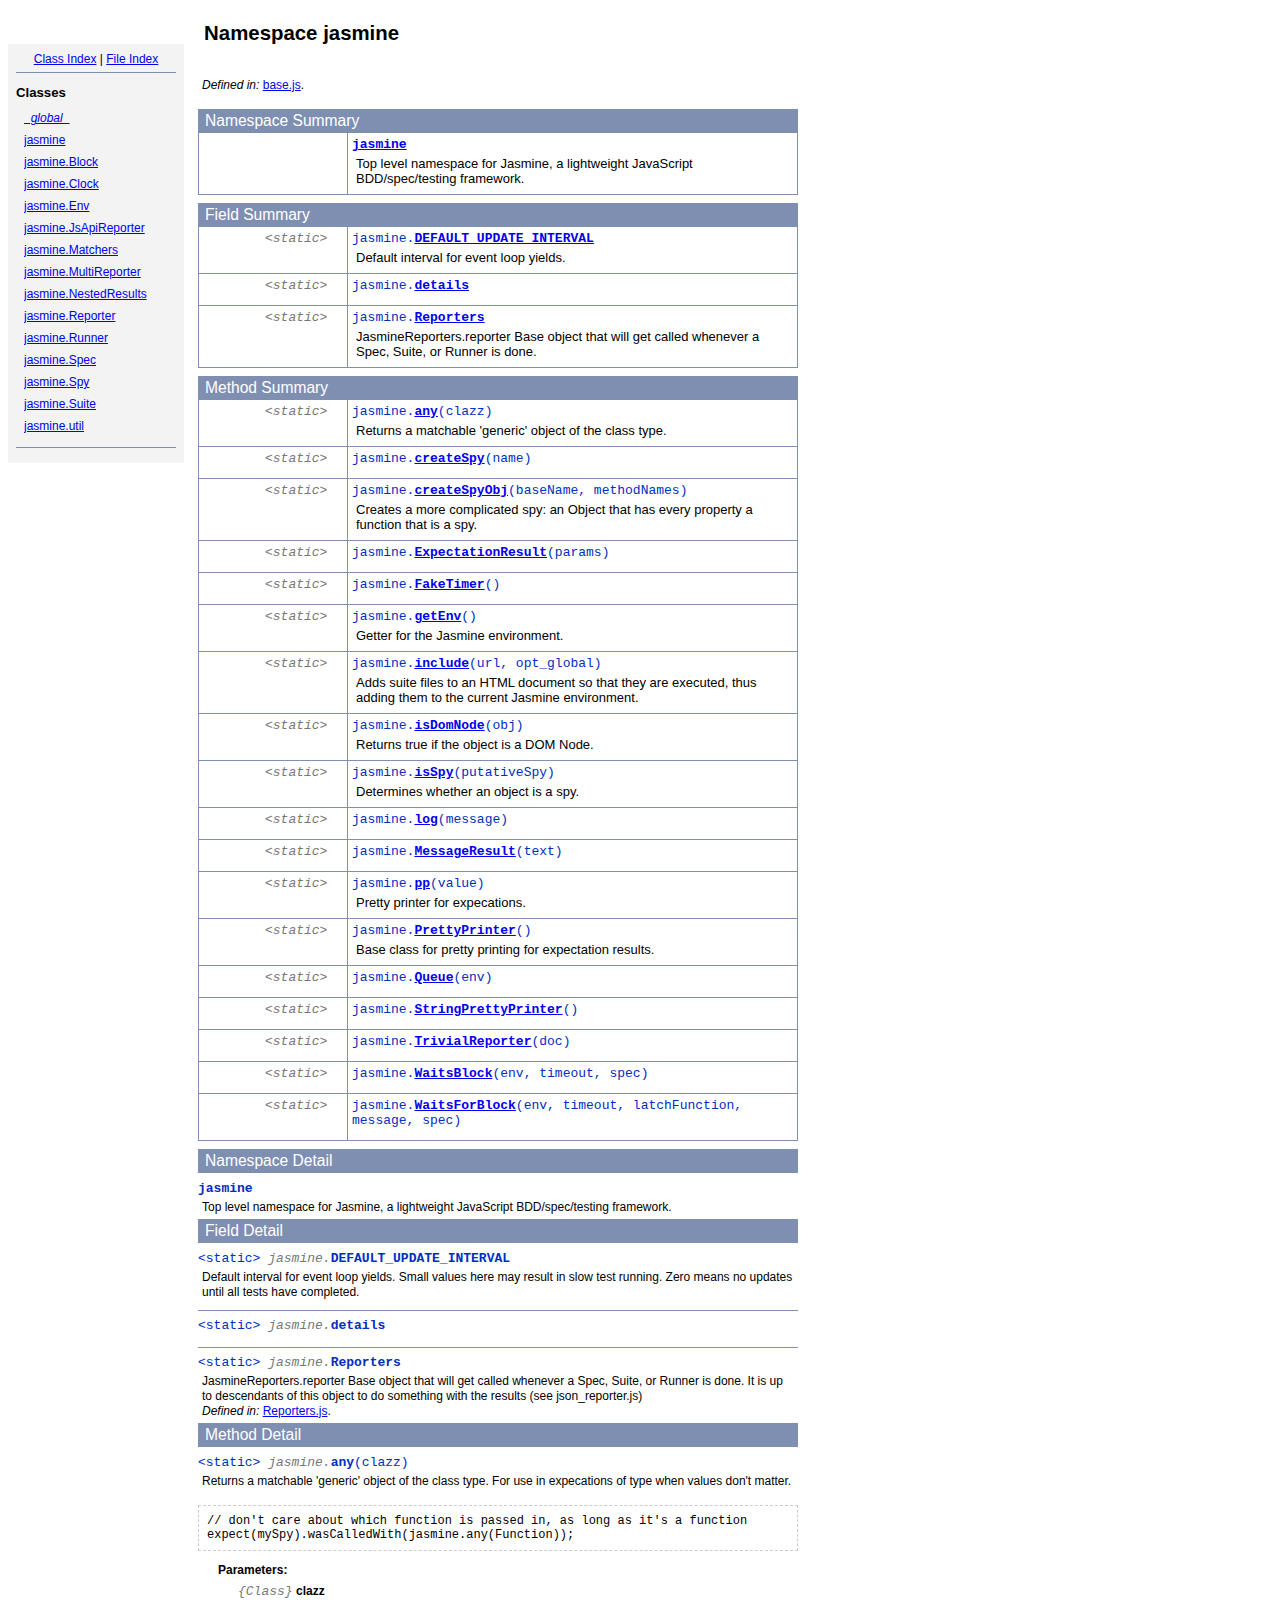
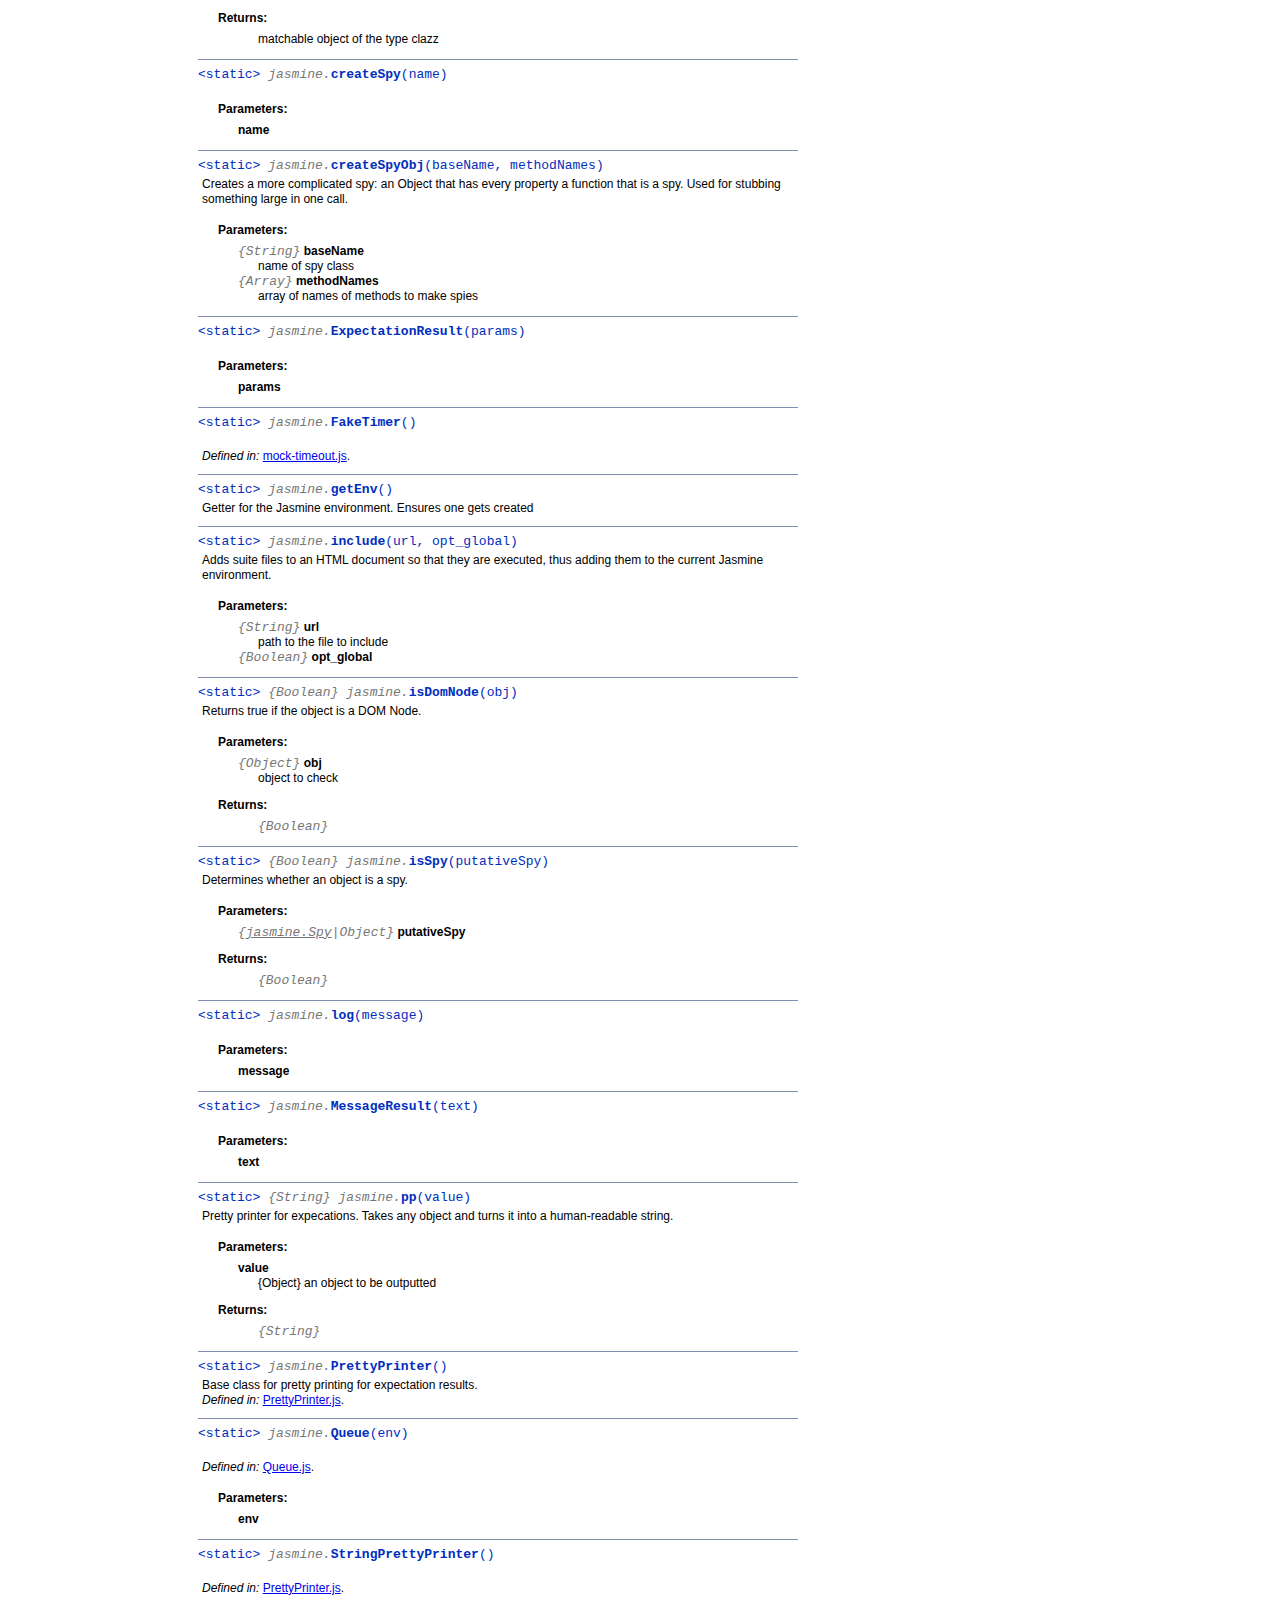
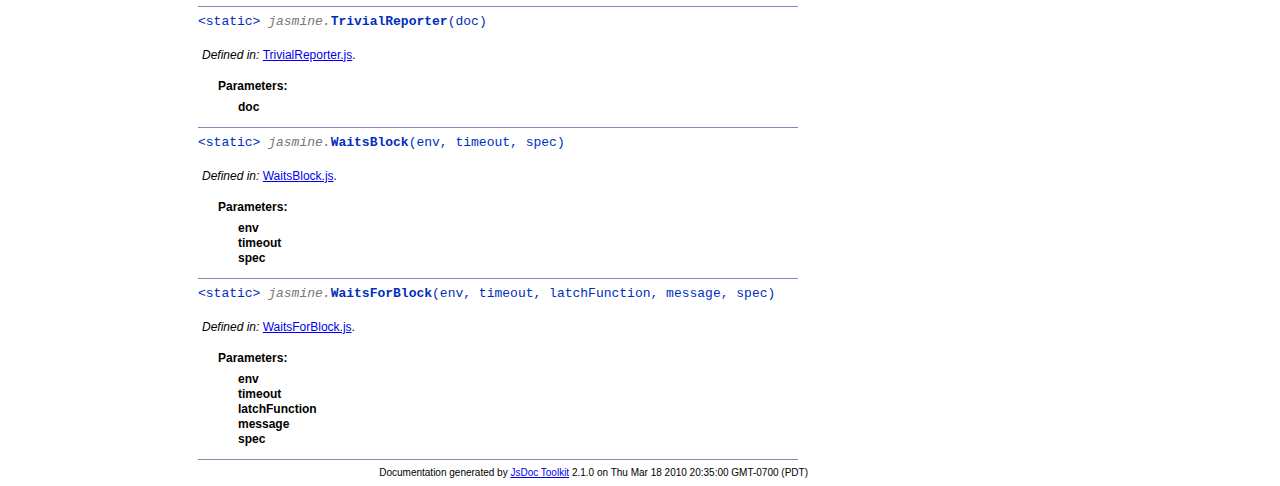
<file: lib/jasmine/doc/symbols/jasmine.html>
<!DOCTYPE html PUBLIC "-//W3C//DTD XHTML 1.0 Transitional//EN"
        "http://www.w3.org/TR/xhtml1/DTD/xhtml1-transitional.dtd">
<html xmlns="http://www.w3.org/1999/xhtml" xml:lang="en" lang="en">
	<head>
		<meta http-equiv="content-type" content="text/html; charset=utf-8" />
		<meta name="generator" content="JsDoc Toolkit" />
		
		<title>JsDoc Reference - jasmine</title>

		<style type="text/css">
			/* default.css */
body
{
	font: 12px "Lucida Grande", Tahoma, Arial, Helvetica, sans-serif;
	width: 800px;
}

.header
{
	clear: both;
	background-color: #ccc;
	padding: 8px;
}

h1
{
	font-size: 150%;
	font-weight: bold;
	padding: 0;
	margin: 1em 0 0 .3em;
}

hr
{
	border: none 0;
	border-top: 1px solid #7F8FB1;
	height: 1px;
}

pre.code
{
	display: block;
	padding: 8px;
	border: 1px dashed #ccc;
}

#index
{
	margin-top: 24px;
	float: left;
	width: 160px;
	position: absolute;
	left: 8px;
	background-color: #F3F3F3;
	padding: 8px;
}

#content
{
	margin-left: 190px;
	width: 600px;
}

.classList
{
	list-style-type: none;
	padding: 0;
	margin: 0 0 0 8px;
	font-family: arial, sans-serif;
	font-size: 1em;
	overflow: auto;
}

.classList li
{
	padding: 0;
	margin: 0 0 8px 0;
}

.summaryTable { width: 100%; }

h1.classTitle
{
	font-size:170%;
	line-height:130%;
}

h2 { font-size: 110%; }
caption, div.sectionTitle
{
	background-color: #7F8FB1;
	color: #fff;
	font-size:130%;
	text-align: left;
	padding: 2px 6px 2px 6px;
	border: 1px #7F8FB1 solid;
}

div.sectionTitle { margin-bottom: 8px; }
.summaryTable thead { display: none; }

.summaryTable td
{
	vertical-align: top;
	padding: 4px;
	border-bottom: 1px #7F8FB1 solid;
	border-right: 1px #7F8FB1 solid;
}

/*col#summaryAttributes {}*/
.summaryTable td.attributes
{
	border-left: 1px #7F8FB1 solid;
	width: 140px;
	text-align: right;
}

td.attributes, .fixedFont
{
	line-height: 15px;
	color: #002EBE;
	font-family: "Courier New",Courier,monospace;
	font-size: 13px;
}

.summaryTable td.nameDescription
{
	text-align: left;
	font-size: 13px;
	line-height: 15px;
}

.summaryTable td.nameDescription, .description
{
	line-height: 15px;
	padding: 4px;
	padding-left: 4px;
}

.summaryTable { margin-bottom: 8px; }

ul.inheritsList
{
	list-style: square;
	margin-left: 20px;
	padding-left: 0;
}

.detailList {
	margin-left: 20px; 
	line-height: 15px;
}
.detailList dt { margin-left: 20px; }

.detailList .heading
{
	font-weight: bold;
	padding-bottom: 6px;
	margin-left: 0;
}

.light, td.attributes, .light a:link, .light a:visited
{
	color: #777;
	font-style: italic;
}

.fineprint
{
	text-align: right;
	font-size: 10px;
}
		</style>
	</head>

	<body>
<!-- ============================== header ================================= -->	
		<!-- begin static/header.html -->
		<div id="header">
</div>
		<!-- end static/header.html -->

<!-- ============================== classes index ============================ -->
		<div id="index">
			<!-- begin publish.classesIndex -->
			<div align="center"><a href="../index.html">Class Index</a>
| <a href="../files.html">File Index</a></div>
<hr />
<h2>Classes</h2>
<ul class="classList">
	
	<li><i><a href="../symbols/_global_.html">_global_</a></i></li>
	
	<li><a href="../symbols/jasmine.html">jasmine</a></li>
	
	<li><a href="../symbols/jasmine.Block.html">jasmine.Block</a></li>
	
	<li><a href="../symbols/jasmine.Clock.html">jasmine.Clock</a></li>
	
	<li><a href="../symbols/jasmine.Env.html">jasmine.Env</a></li>
	
	<li><a href="../symbols/jasmine.JsApiReporter.html">jasmine.JsApiReporter</a></li>
	
	<li><a href="../symbols/jasmine.Matchers.html">jasmine.Matchers</a></li>
	
	<li><a href="../symbols/jasmine.MultiReporter.html">jasmine.MultiReporter</a></li>
	
	<li><a href="../symbols/jasmine.NestedResults.html">jasmine.NestedResults</a></li>
	
	<li><a href="../symbols/jasmine.Reporter.html">jasmine.Reporter</a></li>
	
	<li><a href="../symbols/jasmine.Runner.html">jasmine.Runner</a></li>
	
	<li><a href="../symbols/jasmine.Spec.html">jasmine.Spec</a></li>
	
	<li><a href="../symbols/jasmine.Spy.html">jasmine.Spy</a></li>
	
	<li><a href="../symbols/jasmine.Suite.html">jasmine.Suite</a></li>
	
	<li><a href="../symbols/jasmine.util.html">jasmine.util</a></li>
	
</ul>
<hr />
			<!-- end publish.classesIndex -->
		</div>
		
		<div id="content">
<!-- ============================== class title ============================ -->
			<h1 class="classTitle">
				
				Namespace jasmine
			</h1>

<!-- ============================== class summary ========================== -->			
			<p class="description">
				
			
				
				
				
					<br /><i>Defined in: </i> <a href="../symbols/src/src_base.js.html">base.js</a>.
				
			</p>

<!-- ============================== constructor summary ==================== -->			
			
			<table class="summaryTable" cellspacing="0" summary="A summary of the constructor documented in the class jasmine.">
				<caption>Namespace Summary</caption>
				<thead>
					<tr>
						<th scope="col">Constructor Attributes</th>
						<th scope="col">Constructor Name and Description</th>
					</tr>
				</thead>
				<tbody>
					<tr>
						<td class="attributes">&nbsp;</td>
						<td class="nameDescription" >
							<div class="fixedFont">
								<b><a href="../symbols/jasmine.html">jasmine</a></b>
							</div>
							<div class="description">Top level namespace for Jasmine, a lightweight JavaScript BDD/spec/testing framework.</div>
						</td>
					</tr>
				</tbody>
			</table>
			

<!-- ============================== properties summary ===================== -->
			
				
				
				<table class="summaryTable" cellspacing="0" summary="A summary of the fields documented in the class jasmine.">
					<caption>Field Summary</caption>
					<thead>
						<tr>
							<th scope="col">Field Attributes</th>
							<th scope="col">Field Name and Description</th>
						</tr>
					</thead>
					<tbody>
					
						<tr>
							<td class="attributes">&lt;static&gt; &nbsp;</td>
							<td class="nameDescription">
								<div class="fixedFont">
								jasmine.<b><a href="../symbols/jasmine.html#.DEFAULT_UPDATE_INTERVAL">DEFAULT_UPDATE_INTERVAL</a></b>
								</div>
								<div class="description">Default interval for event loop yields.</div>
							</td>
						</tr>
					
						<tr>
							<td class="attributes">&lt;static&gt; &nbsp;</td>
							<td class="nameDescription">
								<div class="fixedFont">
								jasmine.<b><a href="../symbols/jasmine.html#.details">details</a></b>
								</div>
								<div class="description"></div>
							</td>
						</tr>
					
						<tr>
							<td class="attributes">&lt;static&gt; &nbsp;</td>
							<td class="nameDescription">
								<div class="fixedFont">
								jasmine.<b><a href="../symbols/jasmine.html#.Reporters">Reporters</a></b>
								</div>
								<div class="description">JasmineReporters.reporter
   Base object that will get called whenever a Spec, Suite, or Runner is done.</div>
							</td>
						</tr>
					
					</tbody>
				</table>
				
				
				
			

<!-- ============================== methods summary ======================== -->
			
				
				
				<table class="summaryTable" cellspacing="0" summary="A summary of the methods documented in the class jasmine.">
					<caption>Method Summary</caption>
					<thead>
						<tr>
							<th scope="col">Method Attributes</th>
							<th scope="col">Method Name and Description</th>
						</tr>
					</thead>
					<tbody>
					
						<tr>
							<td class="attributes">&lt;static&gt; &nbsp;</td>
							<td class="nameDescription">
								<div class="fixedFont">jasmine.<b><a href="../symbols/jasmine.html#.any">any</a></b>(clazz)
								</div>
								<div class="description">Returns a matchable 'generic' object of the class type.</div>
							</td>
						</tr>
					
						<tr>
							<td class="attributes">&lt;static&gt; &nbsp;</td>
							<td class="nameDescription">
								<div class="fixedFont">jasmine.<b><a href="../symbols/jasmine.html#.createSpy">createSpy</a></b>(name)
								</div>
								<div class="description"></div>
							</td>
						</tr>
					
						<tr>
							<td class="attributes">&lt;static&gt; &nbsp;</td>
							<td class="nameDescription">
								<div class="fixedFont">jasmine.<b><a href="../symbols/jasmine.html#.createSpyObj">createSpyObj</a></b>(baseName, methodNames)
								</div>
								<div class="description">Creates a more complicated spy: an Object that has every property a function that is a spy.</div>
							</td>
						</tr>
					
						<tr>
							<td class="attributes">&lt;static&gt; &nbsp;</td>
							<td class="nameDescription">
								<div class="fixedFont">jasmine.<b><a href="../symbols/jasmine.html#.ExpectationResult">ExpectationResult</a></b>(params)
								</div>
								<div class="description"></div>
							</td>
						</tr>
					
						<tr>
							<td class="attributes">&lt;static&gt; &nbsp;</td>
							<td class="nameDescription">
								<div class="fixedFont">jasmine.<b><a href="../symbols/jasmine.html#.FakeTimer">FakeTimer</a></b>()
								</div>
								<div class="description"></div>
							</td>
						</tr>
					
						<tr>
							<td class="attributes">&lt;static&gt; &nbsp;</td>
							<td class="nameDescription">
								<div class="fixedFont">jasmine.<b><a href="../symbols/jasmine.html#.getEnv">getEnv</a></b>()
								</div>
								<div class="description">Getter for the Jasmine environment.</div>
							</td>
						</tr>
					
						<tr>
							<td class="attributes">&lt;static&gt; &nbsp;</td>
							<td class="nameDescription">
								<div class="fixedFont">jasmine.<b><a href="../symbols/jasmine.html#.include">include</a></b>(url, opt_global)
								</div>
								<div class="description">Adds suite files to an HTML document so that they are executed, thus adding them to the current
Jasmine environment.</div>
							</td>
						</tr>
					
						<tr>
							<td class="attributes">&lt;static&gt; &nbsp;</td>
							<td class="nameDescription">
								<div class="fixedFont">jasmine.<b><a href="../symbols/jasmine.html#.isDomNode">isDomNode</a></b>(obj)
								</div>
								<div class="description">Returns true if the object is a DOM Node.</div>
							</td>
						</tr>
					
						<tr>
							<td class="attributes">&lt;static&gt; &nbsp;</td>
							<td class="nameDescription">
								<div class="fixedFont">jasmine.<b><a href="../symbols/jasmine.html#.isSpy">isSpy</a></b>(putativeSpy)
								</div>
								<div class="description">Determines whether an object is a spy.</div>
							</td>
						</tr>
					
						<tr>
							<td class="attributes">&lt;static&gt; &nbsp;</td>
							<td class="nameDescription">
								<div class="fixedFont">jasmine.<b><a href="../symbols/jasmine.html#.log">log</a></b>(message)
								</div>
								<div class="description"></div>
							</td>
						</tr>
					
						<tr>
							<td class="attributes">&lt;static&gt; &nbsp;</td>
							<td class="nameDescription">
								<div class="fixedFont">jasmine.<b><a href="../symbols/jasmine.html#.MessageResult">MessageResult</a></b>(text)
								</div>
								<div class="description"></div>
							</td>
						</tr>
					
						<tr>
							<td class="attributes">&lt;static&gt; &nbsp;</td>
							<td class="nameDescription">
								<div class="fixedFont">jasmine.<b><a href="../symbols/jasmine.html#.pp">pp</a></b>(value)
								</div>
								<div class="description">Pretty printer for expecations.</div>
							</td>
						</tr>
					
						<tr>
							<td class="attributes">&lt;static&gt; &nbsp;</td>
							<td class="nameDescription">
								<div class="fixedFont">jasmine.<b><a href="../symbols/jasmine.html#.PrettyPrinter">PrettyPrinter</a></b>()
								</div>
								<div class="description">Base class for pretty printing for expectation results.</div>
							</td>
						</tr>
					
						<tr>
							<td class="attributes">&lt;static&gt; &nbsp;</td>
							<td class="nameDescription">
								<div class="fixedFont">jasmine.<b><a href="../symbols/jasmine.html#.Queue">Queue</a></b>(env)
								</div>
								<div class="description"></div>
							</td>
						</tr>
					
						<tr>
							<td class="attributes">&lt;static&gt; &nbsp;</td>
							<td class="nameDescription">
								<div class="fixedFont">jasmine.<b><a href="../symbols/jasmine.html#.StringPrettyPrinter">StringPrettyPrinter</a></b>()
								</div>
								<div class="description"></div>
							</td>
						</tr>
					
						<tr>
							<td class="attributes">&lt;static&gt; &nbsp;</td>
							<td class="nameDescription">
								<div class="fixedFont">jasmine.<b><a href="../symbols/jasmine.html#.TrivialReporter">TrivialReporter</a></b>(doc)
								</div>
								<div class="description"></div>
							</td>
						</tr>
					
						<tr>
							<td class="attributes">&lt;static&gt; &nbsp;</td>
							<td class="nameDescription">
								<div class="fixedFont">jasmine.<b><a href="../symbols/jasmine.html#.WaitsBlock">WaitsBlock</a></b>(env, timeout, spec)
								</div>
								<div class="description"></div>
							</td>
						</tr>
					
						<tr>
							<td class="attributes">&lt;static&gt; &nbsp;</td>
							<td class="nameDescription">
								<div class="fixedFont">jasmine.<b><a href="../symbols/jasmine.html#.WaitsForBlock">WaitsForBlock</a></b>(env, timeout, latchFunction, message, spec)
								</div>
								<div class="description"></div>
							</td>
						</tr>
					
					</tbody>
				</table>
				
				
				
			
<!-- ============================== events summary ======================== -->
			

<!-- ============================== constructor details ==================== -->		
			
			<div class="details"><a name="constructor"> </a>
				<div class="sectionTitle">
					Namespace Detail
				</div>
				
				<div class="fixedFont">
						<b>jasmine</b>
				</div>
				
				<div class="description">
					Top level namespace for Jasmine, a lightweight JavaScript BDD/spec/testing framework.
					
				</div>
				
				
				
				
					
					
					
					
					
					
					

			</div>
			

<!-- ============================== field details ========================== -->		
			
				<div class="sectionTitle">
					Field Detail
				</div>
				
					<a name=".DEFAULT_UPDATE_INTERVAL"> </a>
					<div class="fixedFont">&lt;static&gt; 
					
					
					<span class="light">jasmine.</span><b>DEFAULT_UPDATE_INTERVAL</b>
					
					</div>
					<div class="description">
						Default interval for event loop yields. Small values here may result in slow test running. Zero means no updates until all tests have completed.
						
						
					</div>
					
					

						
						
						
						

					<hr />
				
					<a name=".details"> </a>
					<div class="fixedFont">&lt;static&gt; 
					
					
					<span class="light">jasmine.</span><b>details</b>
					
					</div>
					<div class="description">
						
						
						
					</div>
					
					

						
						
						
						

					<hr />
				
					<a name=".Reporters"> </a>
					<div class="fixedFont">&lt;static&gt; 
					
					
					<span class="light">jasmine.</span><b>Reporters</b>
					
					</div>
					<div class="description">
						JasmineReporters.reporter
   Base object that will get called whenever a Spec, Suite, or Runner is done.  It is up to
   descendants of this object to do something with the results (see json_reporter.js)
						
							<br />
							<i>Defined in: </i> <a href="../symbols/src/src_Reporters.js.html">Reporters.js</a>.
						
						
					</div>
					
					

						
						
						
						

					
				
			

<!-- ============================== method details ========================= -->		
			
				<div class="sectionTitle">
					Method Detail
				</div>
				
					<a name=".any"> </a>
					<div class="fixedFont">&lt;static&gt; 
					
					
					<span class="light">jasmine.</span><b>any</b>(clazz)
					
					</div>
					<div class="description">
						Returns a matchable 'generic' object of the class type.  For use in expecations of type when values don't matter.
						
						
					</div>
					
					
					
					<pre class="code">// don't care about which function is passed in, as long as it's a function
expect(mySpy).wasCalledWith(jasmine.any(Function));</pre>
					
					
					
						
							<dl class="detailList">
							<dt class="heading">Parameters:</dt>
							
								<dt>
									<span class="light fixedFont">{Class}</span> <b>clazz</b>
									
								</dt>
								<dd></dd>
							
							</dl>
						
						
						
						
						
							<dl class="detailList">
							<dt class="heading">Returns:</dt>
							
								<dd>matchable object of the type clazz</dd>
							
							</dl>
						
						
						

					<hr />
				
					<a name=".createSpy"> </a>
					<div class="fixedFont">&lt;static&gt; 
					
					
					<span class="light">jasmine.</span><b>createSpy</b>(name)
					
					</div>
					<div class="description">
						
						
						
					</div>
					
					
					
						
							<dl class="detailList">
							<dt class="heading">Parameters:</dt>
							
								<dt>
									<b>name</b>
									
								</dt>
								<dd></dd>
							
							</dl>
						
						
						
						
						
						
						

					<hr />
				
					<a name=".createSpyObj"> </a>
					<div class="fixedFont">&lt;static&gt; 
					
					
					<span class="light">jasmine.</span><b>createSpyObj</b>(baseName, methodNames)
					
					</div>
					<div class="description">
						Creates a more complicated spy: an Object that has every property a function that is a spy.  Used for stubbing something
large in one call.
						
						
					</div>
					
					
					
						
							<dl class="detailList">
							<dt class="heading">Parameters:</dt>
							
								<dt>
									<span class="light fixedFont">{String}</span> <b>baseName</b>
									
								</dt>
								<dd>name of spy class</dd>
							
								<dt>
									<span class="light fixedFont">{Array}</span> <b>methodNames</b>
									
								</dt>
								<dd>array of names of methods to make spies</dd>
							
							</dl>
						
						
						
						
						
						
						

					<hr />
				
					<a name=".ExpectationResult"> </a>
					<div class="fixedFont">&lt;static&gt; 
					
					
					<span class="light">jasmine.</span><b>ExpectationResult</b>(params)
					
					</div>
					<div class="description">
						
						
						
					</div>
					
					
					
						
							<dl class="detailList">
							<dt class="heading">Parameters:</dt>
							
								<dt>
									<b>params</b>
									
								</dt>
								<dd></dd>
							
							</dl>
						
						
						
						
						
						
						

					<hr />
				
					<a name=".FakeTimer"> </a>
					<div class="fixedFont">&lt;static&gt; 
					
					
					<span class="light">jasmine.</span><b>FakeTimer</b>()
					
					</div>
					<div class="description">
						
						
							<br />
							<i>Defined in: </i> <a href="../symbols/src/src_mock-timeout.js.html">mock-timeout.js</a>.
						
						
					</div>
					
					
					
						
						
						
						
						
						
						

					<hr />
				
					<a name=".getEnv"> </a>
					<div class="fixedFont">&lt;static&gt; 
					
					
					<span class="light">jasmine.</span><b>getEnv</b>()
					
					</div>
					<div class="description">
						Getter for the Jasmine environment. Ensures one gets created
						
						
					</div>
					
					
					
						
						
						
						
						
						
						

					<hr />
				
					<a name=".include"> </a>
					<div class="fixedFont">&lt;static&gt; 
					
					
					<span class="light">jasmine.</span><b>include</b>(url, opt_global)
					
					</div>
					<div class="description">
						Adds suite files to an HTML document so that they are executed, thus adding them to the current
Jasmine environment.
						
						
					</div>
					
					
					
						
							<dl class="detailList">
							<dt class="heading">Parameters:</dt>
							
								<dt>
									<span class="light fixedFont">{String}</span> <b>url</b>
									
								</dt>
								<dd>path to the file to include</dd>
							
								<dt>
									<span class="light fixedFont">{Boolean}</span> <b>opt_global</b>
									
								</dt>
								<dd></dd>
							
							</dl>
						
						
						
						
						
						
						

					<hr />
				
					<a name=".isDomNode"> </a>
					<div class="fixedFont">&lt;static&gt; 
					
					<span class="light">{Boolean}</span>
					<span class="light">jasmine.</span><b>isDomNode</b>(obj)
					
					</div>
					<div class="description">
						Returns true if the object is a DOM Node.
						
						
					</div>
					
					
					
						
							<dl class="detailList">
							<dt class="heading">Parameters:</dt>
							
								<dt>
									<span class="light fixedFont">{Object}</span> <b>obj</b>
									
								</dt>
								<dd>object to check</dd>
							
							</dl>
						
						
						
						
						
							<dl class="detailList">
							<dt class="heading">Returns:</dt>
							
								<dd><span class="light fixedFont">{Boolean}</span> </dd>
							
							</dl>
						
						
						

					<hr />
				
					<a name=".isSpy"> </a>
					<div class="fixedFont">&lt;static&gt; 
					
					<span class="light">{Boolean}</span>
					<span class="light">jasmine.</span><b>isSpy</b>(putativeSpy)
					
					</div>
					<div class="description">
						Determines whether an object is a spy.
						
						
					</div>
					
					
					
						
							<dl class="detailList">
							<dt class="heading">Parameters:</dt>
							
								<dt>
									<span class="light fixedFont">{<a href="../symbols/jasmine.Spy.html">jasmine.Spy</a>|Object}</span> <b>putativeSpy</b>
									
								</dt>
								<dd></dd>
							
							</dl>
						
						
						
						
						
							<dl class="detailList">
							<dt class="heading">Returns:</dt>
							
								<dd><span class="light fixedFont">{Boolean}</span> </dd>
							
							</dl>
						
						
						

					<hr />
				
					<a name=".log"> </a>
					<div class="fixedFont">&lt;static&gt; 
					
					
					<span class="light">jasmine.</span><b>log</b>(message)
					
					</div>
					<div class="description">
						
						
						
					</div>
					
					
					
						
							<dl class="detailList">
							<dt class="heading">Parameters:</dt>
							
								<dt>
									<b>message</b>
									
								</dt>
								<dd></dd>
							
							</dl>
						
						
						
						
						
						
						

					<hr />
				
					<a name=".MessageResult"> </a>
					<div class="fixedFont">&lt;static&gt; 
					
					
					<span class="light">jasmine.</span><b>MessageResult</b>(text)
					
					</div>
					<div class="description">
						
						
						
					</div>
					
					
					
						
							<dl class="detailList">
							<dt class="heading">Parameters:</dt>
							
								<dt>
									<b>text</b>
									
								</dt>
								<dd></dd>
							
							</dl>
						
						
						
						
						
						
						

					<hr />
				
					<a name=".pp"> </a>
					<div class="fixedFont">&lt;static&gt; 
					
					<span class="light">{String}</span>
					<span class="light">jasmine.</span><b>pp</b>(value)
					
					</div>
					<div class="description">
						Pretty printer for expecations.  Takes any object and turns it into a human-readable string.
						
						
					</div>
					
					
					
						
							<dl class="detailList">
							<dt class="heading">Parameters:</dt>
							
								<dt>
									<b>value</b>
									
								</dt>
								<dd>{Object} an object to be outputted</dd>
							
							</dl>
						
						
						
						
						
							<dl class="detailList">
							<dt class="heading">Returns:</dt>
							
								<dd><span class="light fixedFont">{String}</span> </dd>
							
							</dl>
						
						
						

					<hr />
				
					<a name=".PrettyPrinter"> </a>
					<div class="fixedFont">&lt;static&gt; 
					
					
					<span class="light">jasmine.</span><b>PrettyPrinter</b>()
					
					</div>
					<div class="description">
						Base class for pretty printing for expectation results.
						
							<br />
							<i>Defined in: </i> <a href="../symbols/src/src_PrettyPrinter.js.html">PrettyPrinter.js</a>.
						
						
					</div>
					
					
					
						
						
						
						
						
						
						

					<hr />
				
					<a name=".Queue"> </a>
					<div class="fixedFont">&lt;static&gt; 
					
					
					<span class="light">jasmine.</span><b>Queue</b>(env)
					
					</div>
					<div class="description">
						
						
							<br />
							<i>Defined in: </i> <a href="../symbols/src/src_Queue.js.html">Queue.js</a>.
						
						
					</div>
					
					
					
						
							<dl class="detailList">
							<dt class="heading">Parameters:</dt>
							
								<dt>
									<b>env</b>
									
								</dt>
								<dd></dd>
							
							</dl>
						
						
						
						
						
						
						

					<hr />
				
					<a name=".StringPrettyPrinter"> </a>
					<div class="fixedFont">&lt;static&gt; 
					
					
					<span class="light">jasmine.</span><b>StringPrettyPrinter</b>()
					
					</div>
					<div class="description">
						
						
							<br />
							<i>Defined in: </i> <a href="../symbols/src/src_PrettyPrinter.js.html">PrettyPrinter.js</a>.
						
						
					</div>
					
					
					
						
						
						
						
						
						
						

					<hr />
				
					<a name=".TrivialReporter"> </a>
					<div class="fixedFont">&lt;static&gt; 
					
					
					<span class="light">jasmine.</span><b>TrivialReporter</b>(doc)
					
					</div>
					<div class="description">
						
						
							<br />
							<i>Defined in: </i> <a href="../symbols/src/lib_TrivialReporter.js.html">TrivialReporter.js</a>.
						
						
					</div>
					
					
					
						
							<dl class="detailList">
							<dt class="heading">Parameters:</dt>
							
								<dt>
									<b>doc</b>
									
								</dt>
								<dd></dd>
							
							</dl>
						
						
						
						
						
						
						

					<hr />
				
					<a name=".WaitsBlock"> </a>
					<div class="fixedFont">&lt;static&gt; 
					
					
					<span class="light">jasmine.</span><b>WaitsBlock</b>(env, timeout, spec)
					
					</div>
					<div class="description">
						
						
							<br />
							<i>Defined in: </i> <a href="../symbols/src/src_WaitsBlock.js.html">WaitsBlock.js</a>.
						
						
					</div>
					
					
					
						
							<dl class="detailList">
							<dt class="heading">Parameters:</dt>
							
								<dt>
									<b>env</b>
									
								</dt>
								<dd></dd>
							
								<dt>
									<b>timeout</b>
									
								</dt>
								<dd></dd>
							
								<dt>
									<b>spec</b>
									
								</dt>
								<dd></dd>
							
							</dl>
						
						
						
						
						
						
						

					<hr />
				
					<a name=".WaitsForBlock"> </a>
					<div class="fixedFont">&lt;static&gt; 
					
					
					<span class="light">jasmine.</span><b>WaitsForBlock</b>(env, timeout, latchFunction, message, spec)
					
					</div>
					<div class="description">
						
						
							<br />
							<i>Defined in: </i> <a href="../symbols/src/src_WaitsForBlock.js.html">WaitsForBlock.js</a>.
						
						
					</div>
					
					
					
						
							<dl class="detailList">
							<dt class="heading">Parameters:</dt>
							
								<dt>
									<b>env</b>
									
								</dt>
								<dd></dd>
							
								<dt>
									<b>timeout</b>
									
								</dt>
								<dd></dd>
							
								<dt>
									<b>latchFunction</b>
									
								</dt>
								<dd></dd>
							
								<dt>
									<b>message</b>
									
								</dt>
								<dd></dd>
							
								<dt>
									<b>spec</b>
									
								</dt>
								<dd></dd>
							
							</dl>
						
						
						
						
						
						
						

					
				
			
			
<!-- ============================== event details ========================= -->		
			
			
			<hr />
		</div>

		
<!-- ============================== footer ================================= -->
		<div class="fineprint" style="clear:both">
			
			Documentation generated by <a href="http://www.jsdoctoolkit.org/" target="_blank">JsDoc Toolkit</a> 2.1.0 on Thu Mar 18 2010 20:35:00 GMT-0700 (PDT)
		</div>
	</body>
</html>
</file>
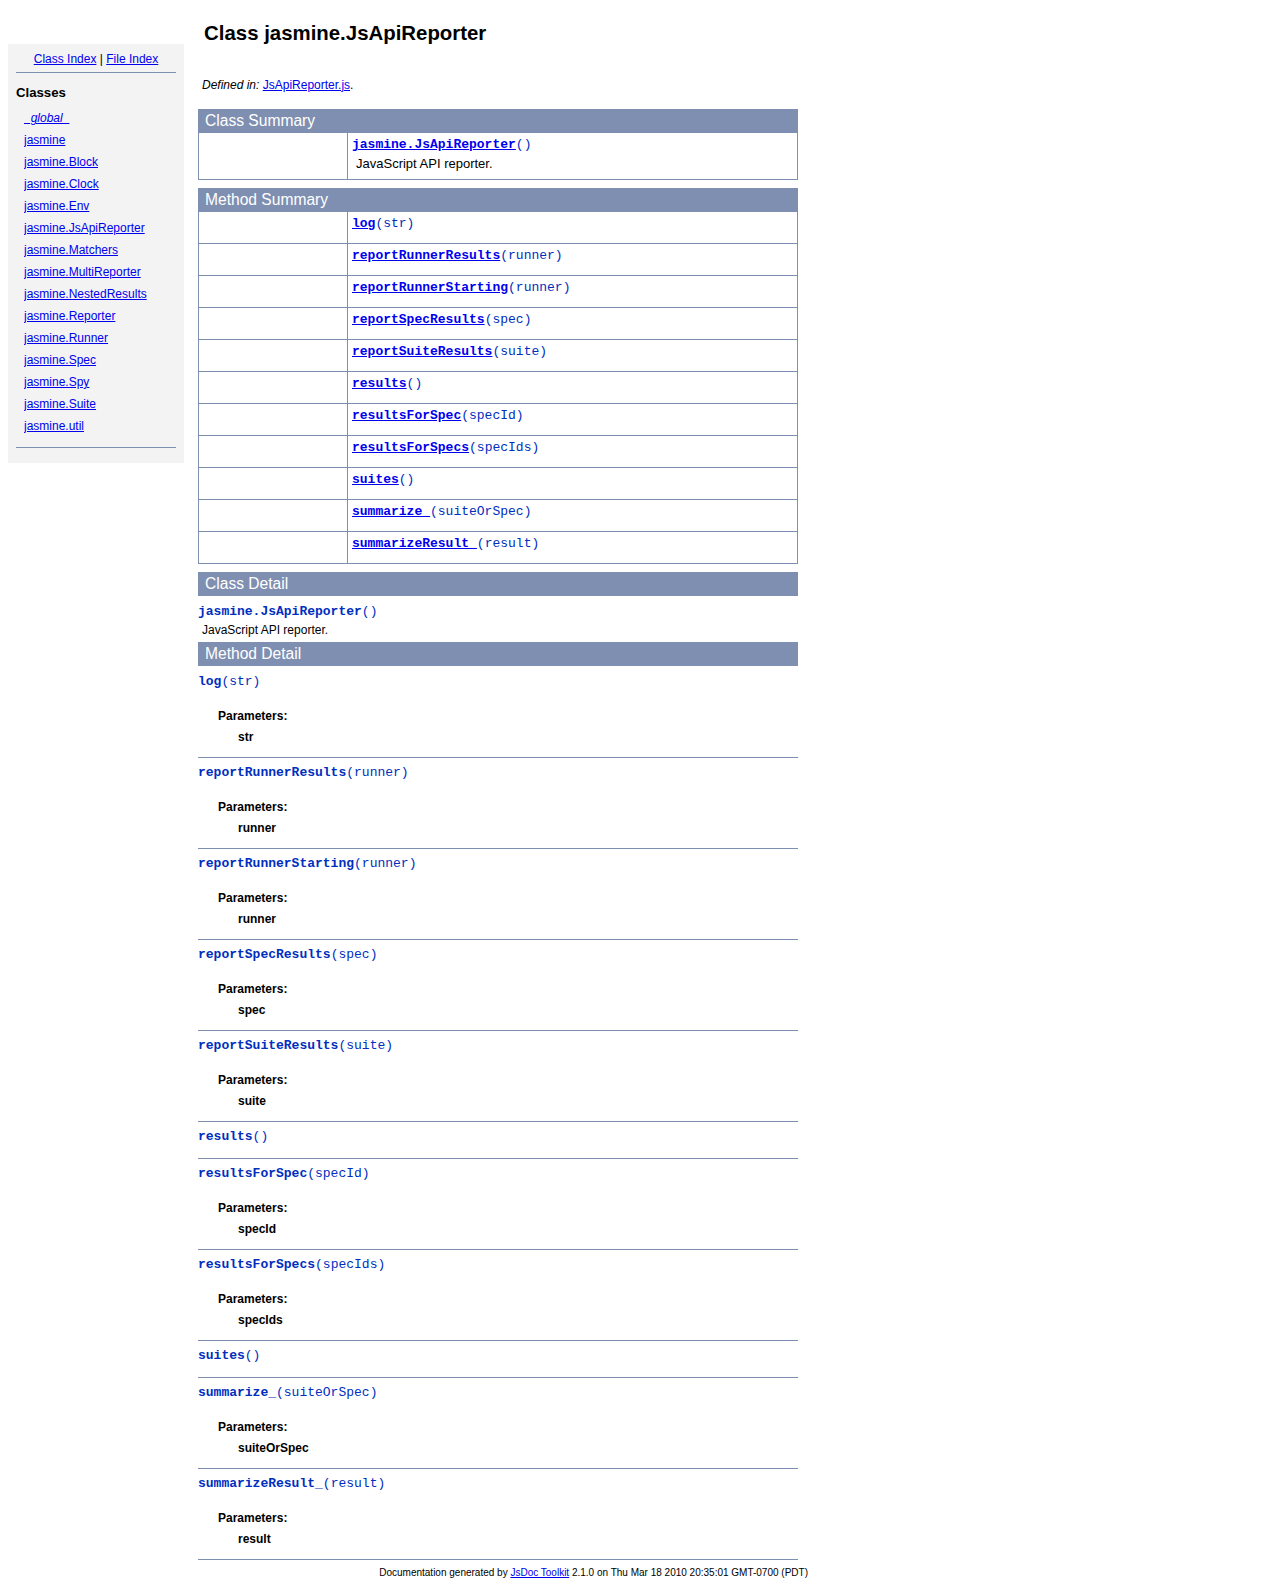
<file: lib/jasmine/doc/symbols/jasmine.JsApiReporter.html>
<!DOCTYPE html PUBLIC "-//W3C//DTD XHTML 1.0 Transitional//EN"
        "http://www.w3.org/TR/xhtml1/DTD/xhtml1-transitional.dtd">
<html xmlns="http://www.w3.org/1999/xhtml" xml:lang="en" lang="en">
	<head>
		<meta http-equiv="content-type" content="text/html; charset=utf-8" />
		<meta name="generator" content="JsDoc Toolkit" />
		
		<title>JsDoc Reference - jasmine.JsApiReporter</title>

		<style type="text/css">
			/* default.css */
body
{
	font: 12px "Lucida Grande", Tahoma, Arial, Helvetica, sans-serif;
	width: 800px;
}

.header
{
	clear: both;
	background-color: #ccc;
	padding: 8px;
}

h1
{
	font-size: 150%;
	font-weight: bold;
	padding: 0;
	margin: 1em 0 0 .3em;
}

hr
{
	border: none 0;
	border-top: 1px solid #7F8FB1;
	height: 1px;
}

pre.code
{
	display: block;
	padding: 8px;
	border: 1px dashed #ccc;
}

#index
{
	margin-top: 24px;
	float: left;
	width: 160px;
	position: absolute;
	left: 8px;
	background-color: #F3F3F3;
	padding: 8px;
}

#content
{
	margin-left: 190px;
	width: 600px;
}

.classList
{
	list-style-type: none;
	padding: 0;
	margin: 0 0 0 8px;
	font-family: arial, sans-serif;
	font-size: 1em;
	overflow: auto;
}

.classList li
{
	padding: 0;
	margin: 0 0 8px 0;
}

.summaryTable { width: 100%; }

h1.classTitle
{
	font-size:170%;
	line-height:130%;
}

h2 { font-size: 110%; }
caption, div.sectionTitle
{
	background-color: #7F8FB1;
	color: #fff;
	font-size:130%;
	text-align: left;
	padding: 2px 6px 2px 6px;
	border: 1px #7F8FB1 solid;
}

div.sectionTitle { margin-bottom: 8px; }
.summaryTable thead { display: none; }

.summaryTable td
{
	vertical-align: top;
	padding: 4px;
	border-bottom: 1px #7F8FB1 solid;
	border-right: 1px #7F8FB1 solid;
}

/*col#summaryAttributes {}*/
.summaryTable td.attributes
{
	border-left: 1px #7F8FB1 solid;
	width: 140px;
	text-align: right;
}

td.attributes, .fixedFont
{
	line-height: 15px;
	color: #002EBE;
	font-family: "Courier New",Courier,monospace;
	font-size: 13px;
}

.summaryTable td.nameDescription
{
	text-align: left;
	font-size: 13px;
	line-height: 15px;
}

.summaryTable td.nameDescription, .description
{
	line-height: 15px;
	padding: 4px;
	padding-left: 4px;
}

.summaryTable { margin-bottom: 8px; }

ul.inheritsList
{
	list-style: square;
	margin-left: 20px;
	padding-left: 0;
}

.detailList {
	margin-left: 20px; 
	line-height: 15px;
}
.detailList dt { margin-left: 20px; }

.detailList .heading
{
	font-weight: bold;
	padding-bottom: 6px;
	margin-left: 0;
}

.light, td.attributes, .light a:link, .light a:visited
{
	color: #777;
	font-style: italic;
}

.fineprint
{
	text-align: right;
	font-size: 10px;
}
		</style>
	</head>

	<body>
<!-- ============================== header ================================= -->	
		<!-- begin static/header.html -->
		<div id="header">
</div>
		<!-- end static/header.html -->

<!-- ============================== classes index ============================ -->
		<div id="index">
			<!-- begin publish.classesIndex -->
			<div align="center"><a href="../index.html">Class Index</a>
| <a href="../files.html">File Index</a></div>
<hr />
<h2>Classes</h2>
<ul class="classList">
	
	<li><i><a href="../symbols/_global_.html">_global_</a></i></li>
	
	<li><a href="../symbols/jasmine.html">jasmine</a></li>
	
	<li><a href="../symbols/jasmine.Block.html">jasmine.Block</a></li>
	
	<li><a href="../symbols/jasmine.Clock.html">jasmine.Clock</a></li>
	
	<li><a href="../symbols/jasmine.Env.html">jasmine.Env</a></li>
	
	<li><a href="../symbols/jasmine.JsApiReporter.html">jasmine.JsApiReporter</a></li>
	
	<li><a href="../symbols/jasmine.Matchers.html">jasmine.Matchers</a></li>
	
	<li><a href="../symbols/jasmine.MultiReporter.html">jasmine.MultiReporter</a></li>
	
	<li><a href="../symbols/jasmine.NestedResults.html">jasmine.NestedResults</a></li>
	
	<li><a href="../symbols/jasmine.Reporter.html">jasmine.Reporter</a></li>
	
	<li><a href="../symbols/jasmine.Runner.html">jasmine.Runner</a></li>
	
	<li><a href="../symbols/jasmine.Spec.html">jasmine.Spec</a></li>
	
	<li><a href="../symbols/jasmine.Spy.html">jasmine.Spy</a></li>
	
	<li><a href="../symbols/jasmine.Suite.html">jasmine.Suite</a></li>
	
	<li><a href="../symbols/jasmine.util.html">jasmine.util</a></li>
	
</ul>
<hr />
			<!-- end publish.classesIndex -->
		</div>
		
		<div id="content">
<!-- ============================== class title ============================ -->
			<h1 class="classTitle">
				
				Class jasmine.JsApiReporter
			</h1>

<!-- ============================== class summary ========================== -->			
			<p class="description">
				
			
				
				
				
					<br /><i>Defined in: </i> <a href="../symbols/src/src_JsApiReporter.js.html">JsApiReporter.js</a>.
				
			</p>

<!-- ============================== constructor summary ==================== -->			
			
			<table class="summaryTable" cellspacing="0" summary="A summary of the constructor documented in the class jasmine.JsApiReporter.">
				<caption>Class Summary</caption>
				<thead>
					<tr>
						<th scope="col">Constructor Attributes</th>
						<th scope="col">Constructor Name and Description</th>
					</tr>
				</thead>
				<tbody>
					<tr>
						<td class="attributes">&nbsp;</td>
						<td class="nameDescription" >
							<div class="fixedFont">
								<b><a href="../symbols/jasmine.JsApiReporter.html">jasmine.JsApiReporter</a></b>()
							</div>
							<div class="description">JavaScript API reporter.</div>
						</td>
					</tr>
				</tbody>
			</table>
			

<!-- ============================== properties summary ===================== -->
			

<!-- ============================== methods summary ======================== -->
			
				
				
				<table class="summaryTable" cellspacing="0" summary="A summary of the methods documented in the class jasmine.JsApiReporter.">
					<caption>Method Summary</caption>
					<thead>
						<tr>
							<th scope="col">Method Attributes</th>
							<th scope="col">Method Name and Description</th>
						</tr>
					</thead>
					<tbody>
					
						<tr>
							<td class="attributes">&nbsp;</td>
							<td class="nameDescription">
								<div class="fixedFont"><b><a href="../symbols/jasmine.JsApiReporter.html#log">log</a></b>(str)
								</div>
								<div class="description"></div>
							</td>
						</tr>
					
						<tr>
							<td class="attributes">&nbsp;</td>
							<td class="nameDescription">
								<div class="fixedFont"><b><a href="../symbols/jasmine.JsApiReporter.html#reportRunnerResults">reportRunnerResults</a></b>(runner)
								</div>
								<div class="description"></div>
							</td>
						</tr>
					
						<tr>
							<td class="attributes">&nbsp;</td>
							<td class="nameDescription">
								<div class="fixedFont"><b><a href="../symbols/jasmine.JsApiReporter.html#reportRunnerStarting">reportRunnerStarting</a></b>(runner)
								</div>
								<div class="description"></div>
							</td>
						</tr>
					
						<tr>
							<td class="attributes">&nbsp;</td>
							<td class="nameDescription">
								<div class="fixedFont"><b><a href="../symbols/jasmine.JsApiReporter.html#reportSpecResults">reportSpecResults</a></b>(spec)
								</div>
								<div class="description"></div>
							</td>
						</tr>
					
						<tr>
							<td class="attributes">&nbsp;</td>
							<td class="nameDescription">
								<div class="fixedFont"><b><a href="../symbols/jasmine.JsApiReporter.html#reportSuiteResults">reportSuiteResults</a></b>(suite)
								</div>
								<div class="description"></div>
							</td>
						</tr>
					
						<tr>
							<td class="attributes">&nbsp;</td>
							<td class="nameDescription">
								<div class="fixedFont"><b><a href="../symbols/jasmine.JsApiReporter.html#results">results</a></b>()
								</div>
								<div class="description"></div>
							</td>
						</tr>
					
						<tr>
							<td class="attributes">&nbsp;</td>
							<td class="nameDescription">
								<div class="fixedFont"><b><a href="../symbols/jasmine.JsApiReporter.html#resultsForSpec">resultsForSpec</a></b>(specId)
								</div>
								<div class="description"></div>
							</td>
						</tr>
					
						<tr>
							<td class="attributes">&nbsp;</td>
							<td class="nameDescription">
								<div class="fixedFont"><b><a href="../symbols/jasmine.JsApiReporter.html#resultsForSpecs">resultsForSpecs</a></b>(specIds)
								</div>
								<div class="description"></div>
							</td>
						</tr>
					
						<tr>
							<td class="attributes">&nbsp;</td>
							<td class="nameDescription">
								<div class="fixedFont"><b><a href="../symbols/jasmine.JsApiReporter.html#suites">suites</a></b>()
								</div>
								<div class="description"></div>
							</td>
						</tr>
					
						<tr>
							<td class="attributes">&nbsp;</td>
							<td class="nameDescription">
								<div class="fixedFont"><b><a href="../symbols/jasmine.JsApiReporter.html#summarize_">summarize_</a></b>(suiteOrSpec)
								</div>
								<div class="description"></div>
							</td>
						</tr>
					
						<tr>
							<td class="attributes">&nbsp;</td>
							<td class="nameDescription">
								<div class="fixedFont"><b><a href="../symbols/jasmine.JsApiReporter.html#summarizeResult_">summarizeResult_</a></b>(result)
								</div>
								<div class="description"></div>
							</td>
						</tr>
					
					</tbody>
				</table>
				
				
				
			
<!-- ============================== events summary ======================== -->
			

<!-- ============================== constructor details ==================== -->		
			
			<div class="details"><a name="constructor"> </a>
				<div class="sectionTitle">
					Class Detail
				</div>
				
				<div class="fixedFont">
						<b>jasmine.JsApiReporter</b>()
				</div>
				
				<div class="description">
					JavaScript API reporter.
					
				</div>
				
				
				
				
					
					
					
					
					
					
					

			</div>
			

<!-- ============================== field details ========================== -->		
			

<!-- ============================== method details ========================= -->		
			
				<div class="sectionTitle">
					Method Detail
				</div>
				
					<a name="log"> </a>
					<div class="fixedFont">
					
					
					<b>log</b>(str)
					
					</div>
					<div class="description">
						
						
						
					</div>
					
					
					
						
							<dl class="detailList">
							<dt class="heading">Parameters:</dt>
							
								<dt>
									<b>str</b>
									
								</dt>
								<dd></dd>
							
							</dl>
						
						
						
						
						
						
						

					<hr />
				
					<a name="reportRunnerResults"> </a>
					<div class="fixedFont">
					
					
					<b>reportRunnerResults</b>(runner)
					
					</div>
					<div class="description">
						
						
						
					</div>
					
					
					
						
							<dl class="detailList">
							<dt class="heading">Parameters:</dt>
							
								<dt>
									<b>runner</b>
									
								</dt>
								<dd></dd>
							
							</dl>
						
						
						
						
						
						
						

					<hr />
				
					<a name="reportRunnerStarting"> </a>
					<div class="fixedFont">
					
					
					<b>reportRunnerStarting</b>(runner)
					
					</div>
					<div class="description">
						
						
						
					</div>
					
					
					
						
							<dl class="detailList">
							<dt class="heading">Parameters:</dt>
							
								<dt>
									<b>runner</b>
									
								</dt>
								<dd></dd>
							
							</dl>
						
						
						
						
						
						
						

					<hr />
				
					<a name="reportSpecResults"> </a>
					<div class="fixedFont">
					
					
					<b>reportSpecResults</b>(spec)
					
					</div>
					<div class="description">
						
						
						
					</div>
					
					
					
						
							<dl class="detailList">
							<dt class="heading">Parameters:</dt>
							
								<dt>
									<b>spec</b>
									
								</dt>
								<dd></dd>
							
							</dl>
						
						
						
						
						
						
						

					<hr />
				
					<a name="reportSuiteResults"> </a>
					<div class="fixedFont">
					
					
					<b>reportSuiteResults</b>(suite)
					
					</div>
					<div class="description">
						
						
						
					</div>
					
					
					
						
							<dl class="detailList">
							<dt class="heading">Parameters:</dt>
							
								<dt>
									<b>suite</b>
									
								</dt>
								<dd></dd>
							
							</dl>
						
						
						
						
						
						
						

					<hr />
				
					<a name="results"> </a>
					<div class="fixedFont">
					
					
					<b>results</b>()
					
					</div>
					<div class="description">
						
						
						
					</div>
					
					
					
						
						
						
						
						
						
						

					<hr />
				
					<a name="resultsForSpec"> </a>
					<div class="fixedFont">
					
					
					<b>resultsForSpec</b>(specId)
					
					</div>
					<div class="description">
						
						
						
					</div>
					
					
					
						
							<dl class="detailList">
							<dt class="heading">Parameters:</dt>
							
								<dt>
									<b>specId</b>
									
								</dt>
								<dd></dd>
							
							</dl>
						
						
						
						
						
						
						

					<hr />
				
					<a name="resultsForSpecs"> </a>
					<div class="fixedFont">
					
					
					<b>resultsForSpecs</b>(specIds)
					
					</div>
					<div class="description">
						
						
						
					</div>
					
					
					
						
							<dl class="detailList">
							<dt class="heading">Parameters:</dt>
							
								<dt>
									<b>specIds</b>
									
								</dt>
								<dd></dd>
							
							</dl>
						
						
						
						
						
						
						

					<hr />
				
					<a name="suites"> </a>
					<div class="fixedFont">
					
					
					<b>suites</b>()
					
					</div>
					<div class="description">
						
						
						
					</div>
					
					
					
						
						
						
						
						
						
						

					<hr />
				
					<a name="summarize_"> </a>
					<div class="fixedFont">
					
					
					<b>summarize_</b>(suiteOrSpec)
					
					</div>
					<div class="description">
						
						
						
					</div>
					
					
					
						
							<dl class="detailList">
							<dt class="heading">Parameters:</dt>
							
								<dt>
									<b>suiteOrSpec</b>
									
								</dt>
								<dd></dd>
							
							</dl>
						
						
						
						
						
						
						

					<hr />
				
					<a name="summarizeResult_"> </a>
					<div class="fixedFont">
					
					
					<b>summarizeResult_</b>(result)
					
					</div>
					<div class="description">
						
						
						
					</div>
					
					
					
						
							<dl class="detailList">
							<dt class="heading">Parameters:</dt>
							
								<dt>
									<b>result</b>
									
								</dt>
								<dd></dd>
							
							</dl>
						
						
						
						
						
						
						

					
				
			
			
<!-- ============================== event details ========================= -->		
			
			
			<hr />
		</div>

		
<!-- ============================== footer ================================= -->
		<div class="fineprint" style="clear:both">
			
			Documentation generated by <a href="http://www.jsdoctoolkit.org/" target="_blank">JsDoc Toolkit</a> 2.1.0 on Thu Mar 18 2010 20:35:01 GMT-0700 (PDT)
		</div>
	</body>
</html>
</file>
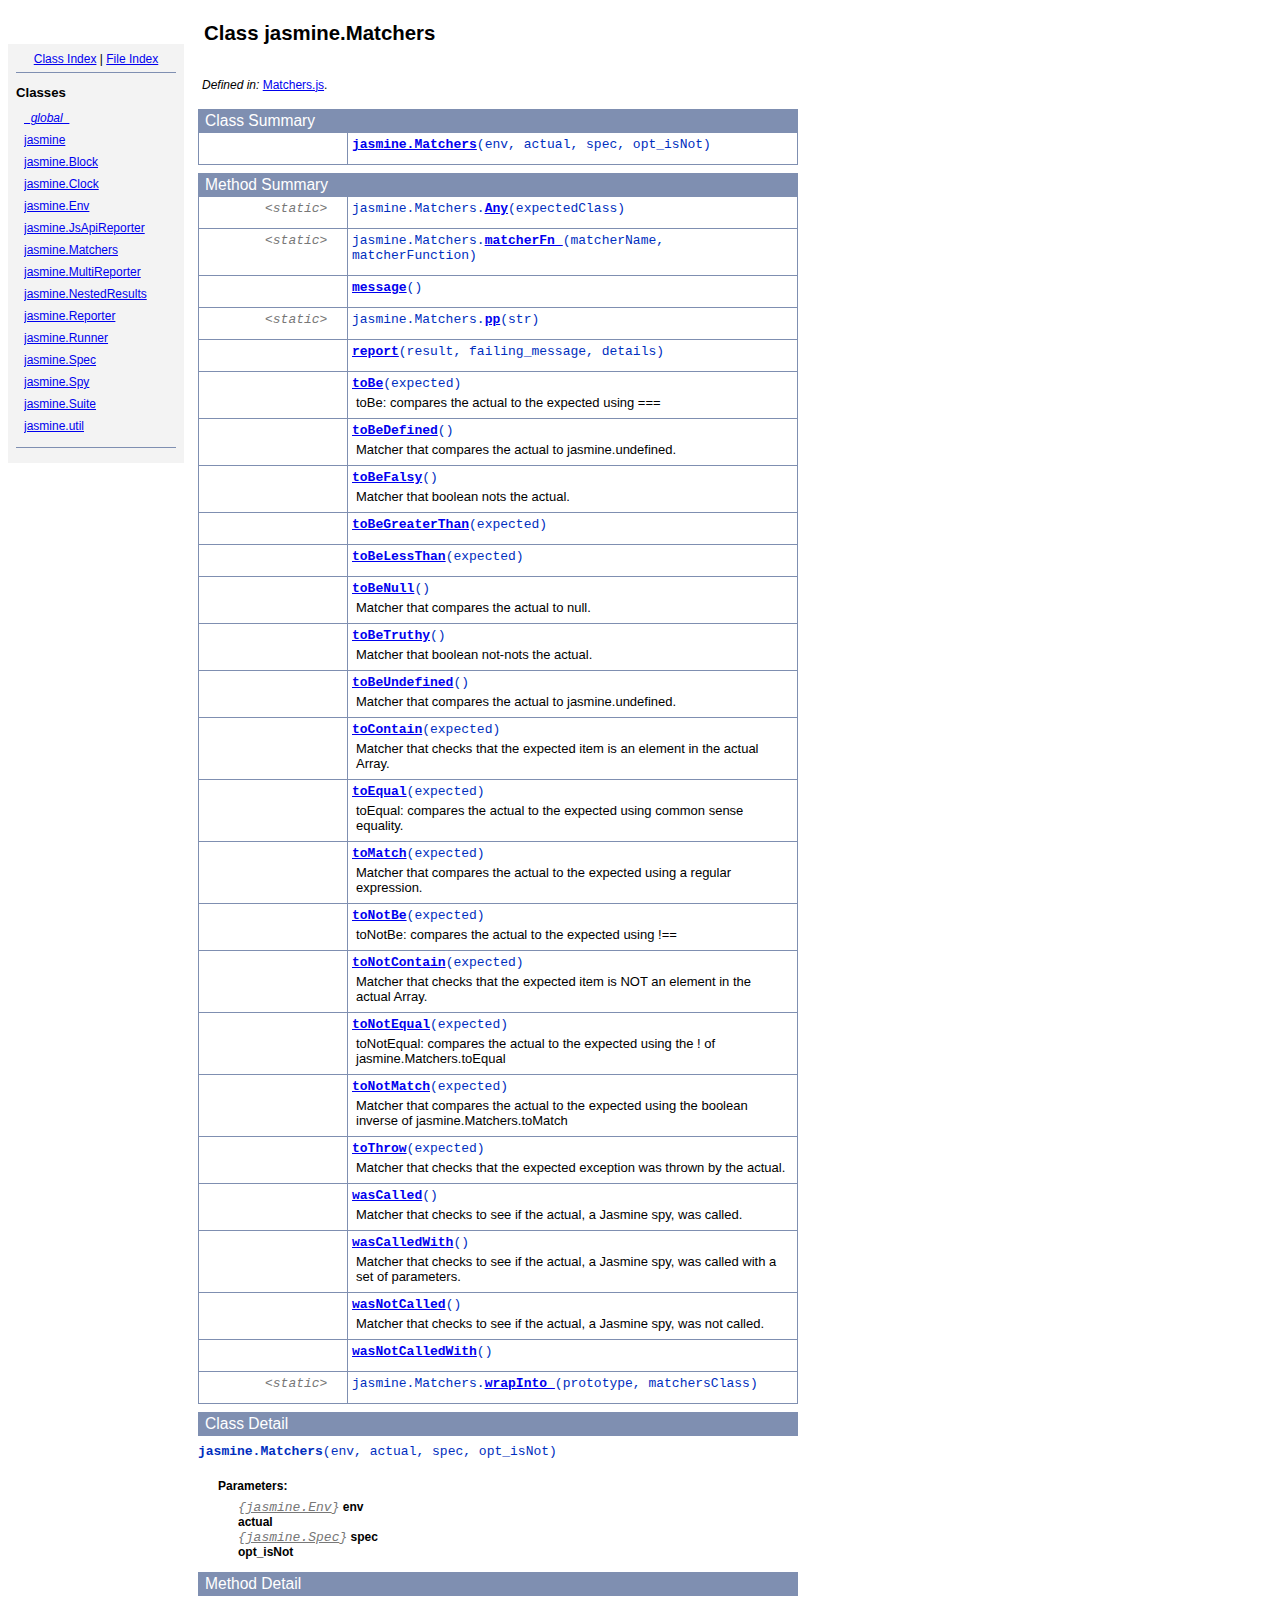
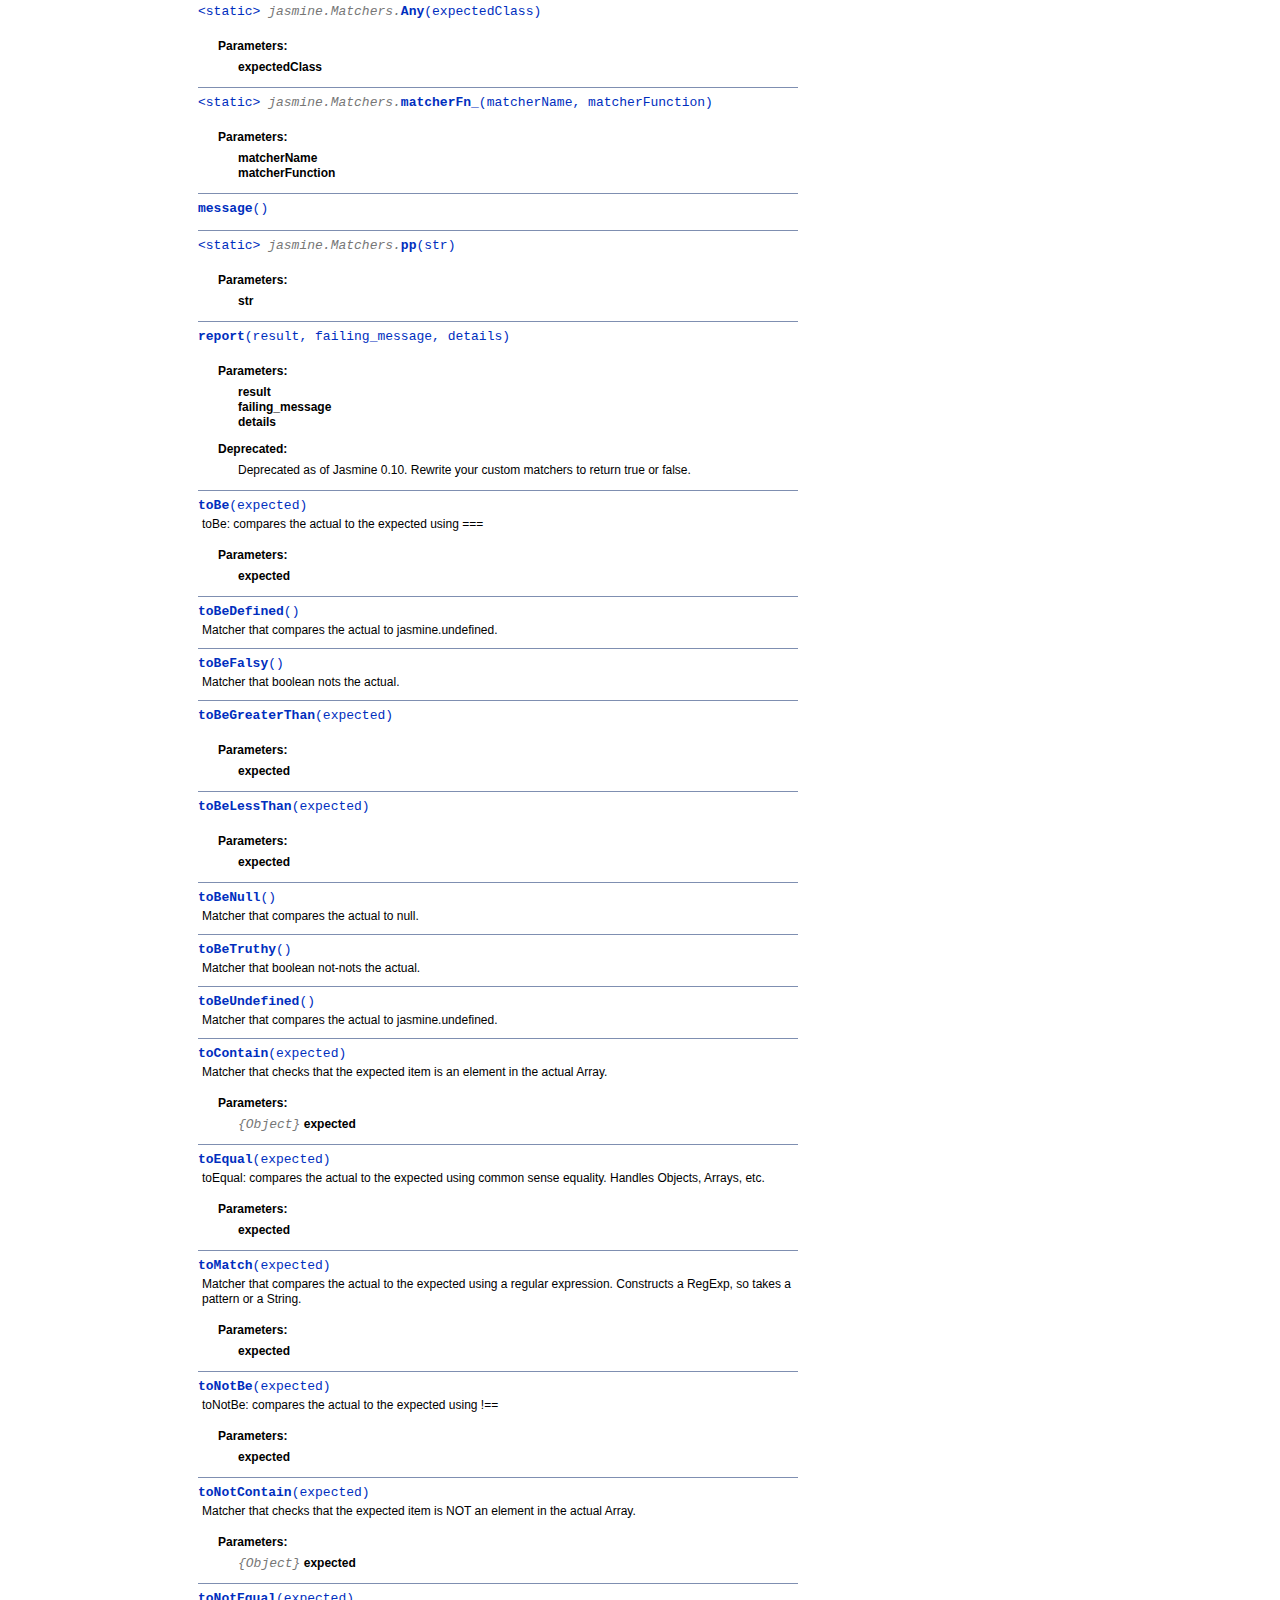
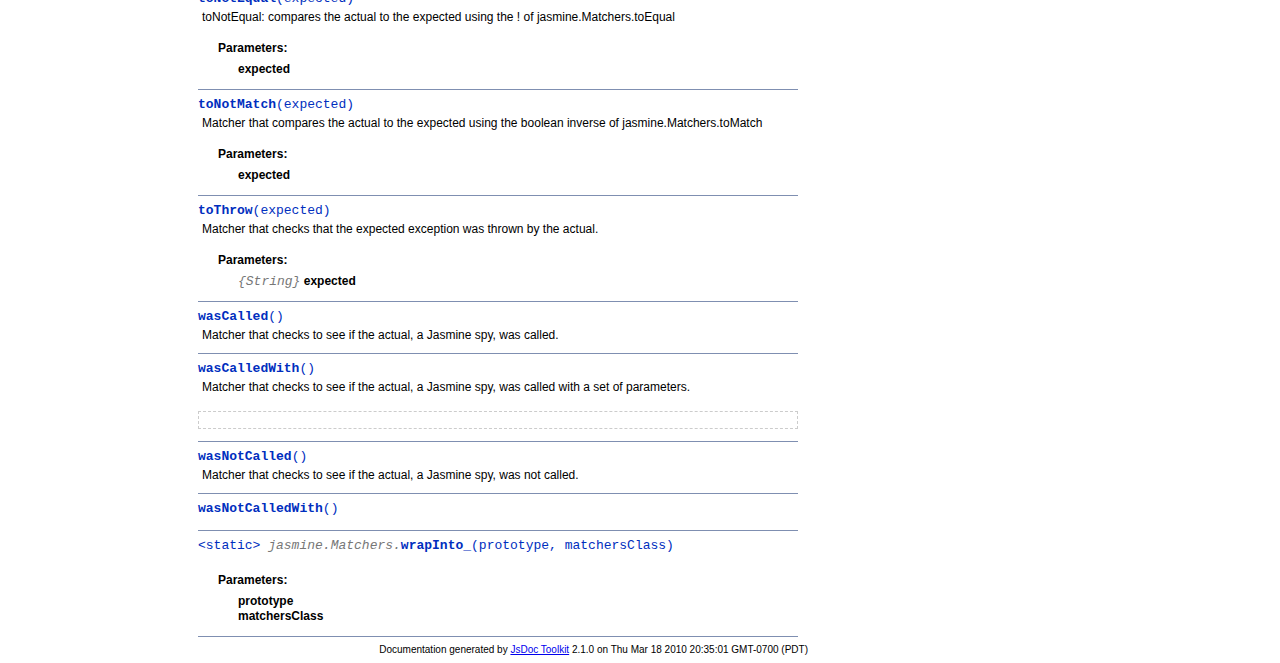
<file: lib/jasmine/doc/symbols/jasmine.Matchers.html>
<!DOCTYPE html PUBLIC "-//W3C//DTD XHTML 1.0 Transitional//EN"
        "http://www.w3.org/TR/xhtml1/DTD/xhtml1-transitional.dtd">
<html xmlns="http://www.w3.org/1999/xhtml" xml:lang="en" lang="en">
	<head>
		<meta http-equiv="content-type" content="text/html; charset=utf-8" />
		<meta name="generator" content="JsDoc Toolkit" />
		
		<title>JsDoc Reference - jasmine.Matchers</title>

		<style type="text/css">
			/* default.css */
body
{
	font: 12px "Lucida Grande", Tahoma, Arial, Helvetica, sans-serif;
	width: 800px;
}

.header
{
	clear: both;
	background-color: #ccc;
	padding: 8px;
}

h1
{
	font-size: 150%;
	font-weight: bold;
	padding: 0;
	margin: 1em 0 0 .3em;
}

hr
{
	border: none 0;
	border-top: 1px solid #7F8FB1;
	height: 1px;
}

pre.code
{
	display: block;
	padding: 8px;
	border: 1px dashed #ccc;
}

#index
{
	margin-top: 24px;
	float: left;
	width: 160px;
	position: absolute;
	left: 8px;
	background-color: #F3F3F3;
	padding: 8px;
}

#content
{
	margin-left: 190px;
	width: 600px;
}

.classList
{
	list-style-type: none;
	padding: 0;
	margin: 0 0 0 8px;
	font-family: arial, sans-serif;
	font-size: 1em;
	overflow: auto;
}

.classList li
{
	padding: 0;
	margin: 0 0 8px 0;
}

.summaryTable { width: 100%; }

h1.classTitle
{
	font-size:170%;
	line-height:130%;
}

h2 { font-size: 110%; }
caption, div.sectionTitle
{
	background-color: #7F8FB1;
	color: #fff;
	font-size:130%;
	text-align: left;
	padding: 2px 6px 2px 6px;
	border: 1px #7F8FB1 solid;
}

div.sectionTitle { margin-bottom: 8px; }
.summaryTable thead { display: none; }

.summaryTable td
{
	vertical-align: top;
	padding: 4px;
	border-bottom: 1px #7F8FB1 solid;
	border-right: 1px #7F8FB1 solid;
}

/*col#summaryAttributes {}*/
.summaryTable td.attributes
{
	border-left: 1px #7F8FB1 solid;
	width: 140px;
	text-align: right;
}

td.attributes, .fixedFont
{
	line-height: 15px;
	color: #002EBE;
	font-family: "Courier New",Courier,monospace;
	font-size: 13px;
}

.summaryTable td.nameDescription
{
	text-align: left;
	font-size: 13px;
	line-height: 15px;
}

.summaryTable td.nameDescription, .description
{
	line-height: 15px;
	padding: 4px;
	padding-left: 4px;
}

.summaryTable { margin-bottom: 8px; }

ul.inheritsList
{
	list-style: square;
	margin-left: 20px;
	padding-left: 0;
}

.detailList {
	margin-left: 20px; 
	line-height: 15px;
}
.detailList dt { margin-left: 20px; }

.detailList .heading
{
	font-weight: bold;
	padding-bottom: 6px;
	margin-left: 0;
}

.light, td.attributes, .light a:link, .light a:visited
{
	color: #777;
	font-style: italic;
}

.fineprint
{
	text-align: right;
	font-size: 10px;
}
		</style>
	</head>

	<body>
<!-- ============================== header ================================= -->	
		<!-- begin static/header.html -->
		<div id="header">
</div>
		<!-- end static/header.html -->

<!-- ============================== classes index ============================ -->
		<div id="index">
			<!-- begin publish.classesIndex -->
			<div align="center"><a href="../index.html">Class Index</a>
| <a href="../files.html">File Index</a></div>
<hr />
<h2>Classes</h2>
<ul class="classList">
	
	<li><i><a href="../symbols/_global_.html">_global_</a></i></li>
	
	<li><a href="../symbols/jasmine.html">jasmine</a></li>
	
	<li><a href="../symbols/jasmine.Block.html">jasmine.Block</a></li>
	
	<li><a href="../symbols/jasmine.Clock.html">jasmine.Clock</a></li>
	
	<li><a href="../symbols/jasmine.Env.html">jasmine.Env</a></li>
	
	<li><a href="../symbols/jasmine.JsApiReporter.html">jasmine.JsApiReporter</a></li>
	
	<li><a href="../symbols/jasmine.Matchers.html">jasmine.Matchers</a></li>
	
	<li><a href="../symbols/jasmine.MultiReporter.html">jasmine.MultiReporter</a></li>
	
	<li><a href="../symbols/jasmine.NestedResults.html">jasmine.NestedResults</a></li>
	
	<li><a href="../symbols/jasmine.Reporter.html">jasmine.Reporter</a></li>
	
	<li><a href="../symbols/jasmine.Runner.html">jasmine.Runner</a></li>
	
	<li><a href="../symbols/jasmine.Spec.html">jasmine.Spec</a></li>
	
	<li><a href="../symbols/jasmine.Spy.html">jasmine.Spy</a></li>
	
	<li><a href="../symbols/jasmine.Suite.html">jasmine.Suite</a></li>
	
	<li><a href="../symbols/jasmine.util.html">jasmine.util</a></li>
	
</ul>
<hr />
			<!-- end publish.classesIndex -->
		</div>
		
		<div id="content">
<!-- ============================== class title ============================ -->
			<h1 class="classTitle">
				
				Class jasmine.Matchers
			</h1>

<!-- ============================== class summary ========================== -->			
			<p class="description">
				
			
				
				
				
					<br /><i>Defined in: </i> <a href="../symbols/src/src_Matchers.js.html">Matchers.js</a>.
				
			</p>

<!-- ============================== constructor summary ==================== -->			
			
			<table class="summaryTable" cellspacing="0" summary="A summary of the constructor documented in the class jasmine.Matchers.">
				<caption>Class Summary</caption>
				<thead>
					<tr>
						<th scope="col">Constructor Attributes</th>
						<th scope="col">Constructor Name and Description</th>
					</tr>
				</thead>
				<tbody>
					<tr>
						<td class="attributes">&nbsp;</td>
						<td class="nameDescription" >
							<div class="fixedFont">
								<b><a href="../symbols/jasmine.Matchers.html">jasmine.Matchers</a></b>(env, actual, spec, opt_isNot)
							</div>
							<div class="description"></div>
						</td>
					</tr>
				</tbody>
			</table>
			

<!-- ============================== properties summary ===================== -->
			

<!-- ============================== methods summary ======================== -->
			
				
				
				<table class="summaryTable" cellspacing="0" summary="A summary of the methods documented in the class jasmine.Matchers.">
					<caption>Method Summary</caption>
					<thead>
						<tr>
							<th scope="col">Method Attributes</th>
							<th scope="col">Method Name and Description</th>
						</tr>
					</thead>
					<tbody>
					
						<tr>
							<td class="attributes">&lt;static&gt; &nbsp;</td>
							<td class="nameDescription">
								<div class="fixedFont">jasmine.Matchers.<b><a href="../symbols/jasmine.Matchers.html#.Any">Any</a></b>(expectedClass)
								</div>
								<div class="description"></div>
							</td>
						</tr>
					
						<tr>
							<td class="attributes">&lt;static&gt; &nbsp;</td>
							<td class="nameDescription">
								<div class="fixedFont">jasmine.Matchers.<b><a href="../symbols/jasmine.Matchers.html#.matcherFn_">matcherFn_</a></b>(matcherName, matcherFunction)
								</div>
								<div class="description"></div>
							</td>
						</tr>
					
						<tr>
							<td class="attributes">&nbsp;</td>
							<td class="nameDescription">
								<div class="fixedFont"><b><a href="../symbols/jasmine.Matchers.html#message">message</a></b>()
								</div>
								<div class="description"></div>
							</td>
						</tr>
					
						<tr>
							<td class="attributes">&lt;static&gt; &nbsp;</td>
							<td class="nameDescription">
								<div class="fixedFont">jasmine.Matchers.<b><a href="../symbols/jasmine.Matchers.html#.pp">pp</a></b>(str)
								</div>
								<div class="description"></div>
							</td>
						</tr>
					
						<tr>
							<td class="attributes">&nbsp;</td>
							<td class="nameDescription">
								<div class="fixedFont"><b><a href="../symbols/jasmine.Matchers.html#report">report</a></b>(result, failing_message, details)
								</div>
								<div class="description"></div>
							</td>
						</tr>
					
						<tr>
							<td class="attributes">&nbsp;</td>
							<td class="nameDescription">
								<div class="fixedFont"><b><a href="../symbols/jasmine.Matchers.html#toBe">toBe</a></b>(expected)
								</div>
								<div class="description">toBe: compares the actual to the expected using ===</div>
							</td>
						</tr>
					
						<tr>
							<td class="attributes">&nbsp;</td>
							<td class="nameDescription">
								<div class="fixedFont"><b><a href="../symbols/jasmine.Matchers.html#toBeDefined">toBeDefined</a></b>()
								</div>
								<div class="description">Matcher that compares the actual to jasmine.undefined.</div>
							</td>
						</tr>
					
						<tr>
							<td class="attributes">&nbsp;</td>
							<td class="nameDescription">
								<div class="fixedFont"><b><a href="../symbols/jasmine.Matchers.html#toBeFalsy">toBeFalsy</a></b>()
								</div>
								<div class="description">Matcher that boolean nots the actual.</div>
							</td>
						</tr>
					
						<tr>
							<td class="attributes">&nbsp;</td>
							<td class="nameDescription">
								<div class="fixedFont"><b><a href="../symbols/jasmine.Matchers.html#toBeGreaterThan">toBeGreaterThan</a></b>(expected)
								</div>
								<div class="description"></div>
							</td>
						</tr>
					
						<tr>
							<td class="attributes">&nbsp;</td>
							<td class="nameDescription">
								<div class="fixedFont"><b><a href="../symbols/jasmine.Matchers.html#toBeLessThan">toBeLessThan</a></b>(expected)
								</div>
								<div class="description"></div>
							</td>
						</tr>
					
						<tr>
							<td class="attributes">&nbsp;</td>
							<td class="nameDescription">
								<div class="fixedFont"><b><a href="../symbols/jasmine.Matchers.html#toBeNull">toBeNull</a></b>()
								</div>
								<div class="description">Matcher that compares the actual to null.</div>
							</td>
						</tr>
					
						<tr>
							<td class="attributes">&nbsp;</td>
							<td class="nameDescription">
								<div class="fixedFont"><b><a href="../symbols/jasmine.Matchers.html#toBeTruthy">toBeTruthy</a></b>()
								</div>
								<div class="description">Matcher that boolean not-nots the actual.</div>
							</td>
						</tr>
					
						<tr>
							<td class="attributes">&nbsp;</td>
							<td class="nameDescription">
								<div class="fixedFont"><b><a href="../symbols/jasmine.Matchers.html#toBeUndefined">toBeUndefined</a></b>()
								</div>
								<div class="description">Matcher that compares the actual to jasmine.undefined.</div>
							</td>
						</tr>
					
						<tr>
							<td class="attributes">&nbsp;</td>
							<td class="nameDescription">
								<div class="fixedFont"><b><a href="../symbols/jasmine.Matchers.html#toContain">toContain</a></b>(expected)
								</div>
								<div class="description">Matcher that checks that the expected item is an element in the actual Array.</div>
							</td>
						</tr>
					
						<tr>
							<td class="attributes">&nbsp;</td>
							<td class="nameDescription">
								<div class="fixedFont"><b><a href="../symbols/jasmine.Matchers.html#toEqual">toEqual</a></b>(expected)
								</div>
								<div class="description">toEqual: compares the actual to the expected using common sense equality.</div>
							</td>
						</tr>
					
						<tr>
							<td class="attributes">&nbsp;</td>
							<td class="nameDescription">
								<div class="fixedFont"><b><a href="../symbols/jasmine.Matchers.html#toMatch">toMatch</a></b>(expected)
								</div>
								<div class="description">Matcher that compares the actual to the expected using a regular expression.</div>
							</td>
						</tr>
					
						<tr>
							<td class="attributes">&nbsp;</td>
							<td class="nameDescription">
								<div class="fixedFont"><b><a href="../symbols/jasmine.Matchers.html#toNotBe">toNotBe</a></b>(expected)
								</div>
								<div class="description">toNotBe: compares the actual to the expected using !==</div>
							</td>
						</tr>
					
						<tr>
							<td class="attributes">&nbsp;</td>
							<td class="nameDescription">
								<div class="fixedFont"><b><a href="../symbols/jasmine.Matchers.html#toNotContain">toNotContain</a></b>(expected)
								</div>
								<div class="description">Matcher that checks that the expected item is NOT an element in the actual Array.</div>
							</td>
						</tr>
					
						<tr>
							<td class="attributes">&nbsp;</td>
							<td class="nameDescription">
								<div class="fixedFont"><b><a href="../symbols/jasmine.Matchers.html#toNotEqual">toNotEqual</a></b>(expected)
								</div>
								<div class="description">toNotEqual: compares the actual to the expected using the ! of jasmine.Matchers.toEqual</div>
							</td>
						</tr>
					
						<tr>
							<td class="attributes">&nbsp;</td>
							<td class="nameDescription">
								<div class="fixedFont"><b><a href="../symbols/jasmine.Matchers.html#toNotMatch">toNotMatch</a></b>(expected)
								</div>
								<div class="description">Matcher that compares the actual to the expected using the boolean inverse of jasmine.Matchers.toMatch</div>
							</td>
						</tr>
					
						<tr>
							<td class="attributes">&nbsp;</td>
							<td class="nameDescription">
								<div class="fixedFont"><b><a href="../symbols/jasmine.Matchers.html#toThrow">toThrow</a></b>(expected)
								</div>
								<div class="description">Matcher that checks that the expected exception was thrown by the actual.</div>
							</td>
						</tr>
					
						<tr>
							<td class="attributes">&nbsp;</td>
							<td class="nameDescription">
								<div class="fixedFont"><b><a href="../symbols/jasmine.Matchers.html#wasCalled">wasCalled</a></b>()
								</div>
								<div class="description">Matcher that checks to see if the actual, a Jasmine spy, was called.</div>
							</td>
						</tr>
					
						<tr>
							<td class="attributes">&nbsp;</td>
							<td class="nameDescription">
								<div class="fixedFont"><b><a href="../symbols/jasmine.Matchers.html#wasCalledWith">wasCalledWith</a></b>()
								</div>
								<div class="description">Matcher that checks to see if the actual, a Jasmine spy, was called with a set of parameters.</div>
							</td>
						</tr>
					
						<tr>
							<td class="attributes">&nbsp;</td>
							<td class="nameDescription">
								<div class="fixedFont"><b><a href="../symbols/jasmine.Matchers.html#wasNotCalled">wasNotCalled</a></b>()
								</div>
								<div class="description">Matcher that checks to see if the actual, a Jasmine spy, was not called.</div>
							</td>
						</tr>
					
						<tr>
							<td class="attributes">&nbsp;</td>
							<td class="nameDescription">
								<div class="fixedFont"><b><a href="../symbols/jasmine.Matchers.html#wasNotCalledWith">wasNotCalledWith</a></b>()
								</div>
								<div class="description"></div>
							</td>
						</tr>
					
						<tr>
							<td class="attributes">&lt;static&gt; &nbsp;</td>
							<td class="nameDescription">
								<div class="fixedFont">jasmine.Matchers.<b><a href="../symbols/jasmine.Matchers.html#.wrapInto_">wrapInto_</a></b>(prototype, matchersClass)
								</div>
								<div class="description"></div>
							</td>
						</tr>
					
					</tbody>
				</table>
				
				
				
			
<!-- ============================== events summary ======================== -->
			

<!-- ============================== constructor details ==================== -->		
			
			<div class="details"><a name="constructor"> </a>
				<div class="sectionTitle">
					Class Detail
				</div>
				
				<div class="fixedFont">
						<b>jasmine.Matchers</b>(env, actual, spec, opt_isNot)
				</div>
				
				<div class="description">
					
					
				</div>
				
				
				
				
					
						<dl class="detailList">
						<dt class="heading">Parameters:</dt>
						
							<dt>
								<span class="light fixedFont">{<a href="../symbols/jasmine.Env.html">jasmine.Env</a>}</span>  <b>env</b>
								
							</dt>
								<dd></dd>
						
							<dt>
								 <b>actual</b>
								
							</dt>
								<dd></dd>
						
							<dt>
								<span class="light fixedFont">{<a href="../symbols/jasmine.Spec.html">jasmine.Spec</a>}</span>  <b>spec</b>
								
							</dt>
								<dd></dd>
						
							<dt>
								 <b>opt_isNot</b>
								
							</dt>
								<dd></dd>
						
						</dl>
					
					
					
					
					
					
					

			</div>
			

<!-- ============================== field details ========================== -->		
			

<!-- ============================== method details ========================= -->		
			
				<div class="sectionTitle">
					Method Detail
				</div>
				
					<a name=".Any"> </a>
					<div class="fixedFont">&lt;static&gt; 
					
					
					<span class="light">jasmine.Matchers.</span><b>Any</b>(expectedClass)
					
					</div>
					<div class="description">
						
						
						
					</div>
					
					
					
						
							<dl class="detailList">
							<dt class="heading">Parameters:</dt>
							
								<dt>
									<b>expectedClass</b>
									
								</dt>
								<dd></dd>
							
							</dl>
						
						
						
						
						
						
						

					<hr />
				
					<a name=".matcherFn_"> </a>
					<div class="fixedFont">&lt;static&gt; 
					
					
					<span class="light">jasmine.Matchers.</span><b>matcherFn_</b>(matcherName, matcherFunction)
					
					</div>
					<div class="description">
						
						
						
					</div>
					
					
					
						
							<dl class="detailList">
							<dt class="heading">Parameters:</dt>
							
								<dt>
									<b>matcherName</b>
									
								</dt>
								<dd></dd>
							
								<dt>
									<b>matcherFunction</b>
									
								</dt>
								<dd></dd>
							
							</dl>
						
						
						
						
						
						
						

					<hr />
				
					<a name="message"> </a>
					<div class="fixedFont">
					
					
					<b>message</b>()
					
					</div>
					<div class="description">
						
						
						
					</div>
					
					
					
						
						
						
						
						
						
						

					<hr />
				
					<a name=".pp"> </a>
					<div class="fixedFont">&lt;static&gt; 
					
					
					<span class="light">jasmine.Matchers.</span><b>pp</b>(str)
					
					</div>
					<div class="description">
						
						
						
					</div>
					
					
					
						
							<dl class="detailList">
							<dt class="heading">Parameters:</dt>
							
								<dt>
									<b>str</b>
									
								</dt>
								<dd></dd>
							
							</dl>
						
						
						
						
						
						
						

					<hr />
				
					<a name="report"> </a>
					<div class="fixedFont">
					
					
					<b>report</b>(result, failing_message, details)
					
					</div>
					<div class="description">
						
						
						
					</div>
					
					
					
						
							<dl class="detailList">
							<dt class="heading">Parameters:</dt>
							
								<dt>
									<b>result</b>
									
								</dt>
								<dd></dd>
							
								<dt>
									<b>failing_message</b>
									
								</dt>
								<dd></dd>
							
								<dt>
									<b>details</b>
									
								</dt>
								<dd></dd>
							
							</dl>
						
						
							<dl class="detailList">
							<dt class="heading">Deprecated:</dt>
							<dt>
								Deprecated as of Jasmine 0.10. Rewrite your custom matchers to return true or false.
							</dt>
							</dl>
						
						
						
						
						
						

					<hr />
				
					<a name="toBe"> </a>
					<div class="fixedFont">
					
					
					<b>toBe</b>(expected)
					
					</div>
					<div class="description">
						toBe: compares the actual to the expected using ===
						
						
					</div>
					
					
					
						
							<dl class="detailList">
							<dt class="heading">Parameters:</dt>
							
								<dt>
									<b>expected</b>
									
								</dt>
								<dd></dd>
							
							</dl>
						
						
						
						
						
						
						

					<hr />
				
					<a name="toBeDefined"> </a>
					<div class="fixedFont">
					
					
					<b>toBeDefined</b>()
					
					</div>
					<div class="description">
						Matcher that compares the actual to jasmine.undefined.
						
						
					</div>
					
					
					
						
						
						
						
						
						
						

					<hr />
				
					<a name="toBeFalsy"> </a>
					<div class="fixedFont">
					
					
					<b>toBeFalsy</b>()
					
					</div>
					<div class="description">
						Matcher that boolean nots the actual.
						
						
					</div>
					
					
					
						
						
						
						
						
						
						

					<hr />
				
					<a name="toBeGreaterThan"> </a>
					<div class="fixedFont">
					
					
					<b>toBeGreaterThan</b>(expected)
					
					</div>
					<div class="description">
						
						
						
					</div>
					
					
					
						
							<dl class="detailList">
							<dt class="heading">Parameters:</dt>
							
								<dt>
									<b>expected</b>
									
								</dt>
								<dd></dd>
							
							</dl>
						
						
						
						
						
						
						

					<hr />
				
					<a name="toBeLessThan"> </a>
					<div class="fixedFont">
					
					
					<b>toBeLessThan</b>(expected)
					
					</div>
					<div class="description">
						
						
						
					</div>
					
					
					
						
							<dl class="detailList">
							<dt class="heading">Parameters:</dt>
							
								<dt>
									<b>expected</b>
									
								</dt>
								<dd></dd>
							
							</dl>
						
						
						
						
						
						
						

					<hr />
				
					<a name="toBeNull"> </a>
					<div class="fixedFont">
					
					
					<b>toBeNull</b>()
					
					</div>
					<div class="description">
						Matcher that compares the actual to null.
						
						
					</div>
					
					
					
						
						
						
						
						
						
						

					<hr />
				
					<a name="toBeTruthy"> </a>
					<div class="fixedFont">
					
					
					<b>toBeTruthy</b>()
					
					</div>
					<div class="description">
						Matcher that boolean not-nots the actual.
						
						
					</div>
					
					
					
						
						
						
						
						
						
						

					<hr />
				
					<a name="toBeUndefined"> </a>
					<div class="fixedFont">
					
					
					<b>toBeUndefined</b>()
					
					</div>
					<div class="description">
						Matcher that compares the actual to jasmine.undefined.
						
						
					</div>
					
					
					
						
						
						
						
						
						
						

					<hr />
				
					<a name="toContain"> </a>
					<div class="fixedFont">
					
					
					<b>toContain</b>(expected)
					
					</div>
					<div class="description">
						Matcher that checks that the expected item is an element in the actual Array.
						
						
					</div>
					
					
					
						
							<dl class="detailList">
							<dt class="heading">Parameters:</dt>
							
								<dt>
									<span class="light fixedFont">{Object}</span> <b>expected</b>
									
								</dt>
								<dd></dd>
							
							</dl>
						
						
						
						
						
						
						

					<hr />
				
					<a name="toEqual"> </a>
					<div class="fixedFont">
					
					
					<b>toEqual</b>(expected)
					
					</div>
					<div class="description">
						toEqual: compares the actual to the expected using common sense equality. Handles Objects, Arrays, etc.
						
						
					</div>
					
					
					
						
							<dl class="detailList">
							<dt class="heading">Parameters:</dt>
							
								<dt>
									<b>expected</b>
									
								</dt>
								<dd></dd>
							
							</dl>
						
						
						
						
						
						
						

					<hr />
				
					<a name="toMatch"> </a>
					<div class="fixedFont">
					
					
					<b>toMatch</b>(expected)
					
					</div>
					<div class="description">
						Matcher that compares the actual to the expected using a regular expression.  Constructs a RegExp, so takes
a pattern or a String.
						
						
					</div>
					
					
					
						
							<dl class="detailList">
							<dt class="heading">Parameters:</dt>
							
								<dt>
									<b>expected</b>
									
								</dt>
								<dd></dd>
							
							</dl>
						
						
						
						
						
						
						

					<hr />
				
					<a name="toNotBe"> </a>
					<div class="fixedFont">
					
					
					<b>toNotBe</b>(expected)
					
					</div>
					<div class="description">
						toNotBe: compares the actual to the expected using !==
						
						
					</div>
					
					
					
						
							<dl class="detailList">
							<dt class="heading">Parameters:</dt>
							
								<dt>
									<b>expected</b>
									
								</dt>
								<dd></dd>
							
							</dl>
						
						
						
						
						
						
						

					<hr />
				
					<a name="toNotContain"> </a>
					<div class="fixedFont">
					
					
					<b>toNotContain</b>(expected)
					
					</div>
					<div class="description">
						Matcher that checks that the expected item is NOT an element in the actual Array.
						
						
					</div>
					
					
					
						
							<dl class="detailList">
							<dt class="heading">Parameters:</dt>
							
								<dt>
									<span class="light fixedFont">{Object}</span> <b>expected</b>
									
								</dt>
								<dd></dd>
							
							</dl>
						
						
						
						
						
						
						

					<hr />
				
					<a name="toNotEqual"> </a>
					<div class="fixedFont">
					
					
					<b>toNotEqual</b>(expected)
					
					</div>
					<div class="description">
						toNotEqual: compares the actual to the expected using the ! of jasmine.Matchers.toEqual
						
						
					</div>
					
					
					
						
							<dl class="detailList">
							<dt class="heading">Parameters:</dt>
							
								<dt>
									<b>expected</b>
									
								</dt>
								<dd></dd>
							
							</dl>
						
						
						
						
						
						
						

					<hr />
				
					<a name="toNotMatch"> </a>
					<div class="fixedFont">
					
					
					<b>toNotMatch</b>(expected)
					
					</div>
					<div class="description">
						Matcher that compares the actual to the expected using the boolean inverse of jasmine.Matchers.toMatch
						
						
					</div>
					
					
					
						
							<dl class="detailList">
							<dt class="heading">Parameters:</dt>
							
								<dt>
									<b>expected</b>
									
								</dt>
								<dd></dd>
							
							</dl>
						
						
						
						
						
						
						

					<hr />
				
					<a name="toThrow"> </a>
					<div class="fixedFont">
					
					
					<b>toThrow</b>(expected)
					
					</div>
					<div class="description">
						Matcher that checks that the expected exception was thrown by the actual.
						
						
					</div>
					
					
					
						
							<dl class="detailList">
							<dt class="heading">Parameters:</dt>
							
								<dt>
									<span class="light fixedFont">{String}</span> <b>expected</b>
									
								</dt>
								<dd></dd>
							
							</dl>
						
						
						
						
						
						
						

					<hr />
				
					<a name="wasCalled"> </a>
					<div class="fixedFont">
					
					
					<b>wasCalled</b>()
					
					</div>
					<div class="description">
						Matcher that checks to see if the actual, a Jasmine spy, was called.
						
						
					</div>
					
					
					
						
						
						
						
						
						
						

					<hr />
				
					<a name="wasCalledWith"> </a>
					<div class="fixedFont">
					
					
					<b>wasCalledWith</b>()
					
					</div>
					<div class="description">
						Matcher that checks to see if the actual, a Jasmine spy, was called with a set of parameters.
						
						
					</div>
					
					
					
					<pre class="code"></pre>
					
					
					
						
						
						
						
						
						
						

					<hr />
				
					<a name="wasNotCalled"> </a>
					<div class="fixedFont">
					
					
					<b>wasNotCalled</b>()
					
					</div>
					<div class="description">
						Matcher that checks to see if the actual, a Jasmine spy, was not called.
						
						
					</div>
					
					
					
						
						
						
						
						
						
						

					<hr />
				
					<a name="wasNotCalledWith"> </a>
					<div class="fixedFont">
					
					
					<b>wasNotCalledWith</b>()
					
					</div>
					<div class="description">
						
						
						
					</div>
					
					
					
						
						
						
						
						
						
						

					<hr />
				
					<a name=".wrapInto_"> </a>
					<div class="fixedFont">&lt;static&gt; 
					
					
					<span class="light">jasmine.Matchers.</span><b>wrapInto_</b>(prototype, matchersClass)
					
					</div>
					<div class="description">
						
						
						
					</div>
					
					
					
						
							<dl class="detailList">
							<dt class="heading">Parameters:</dt>
							
								<dt>
									<b>prototype</b>
									
								</dt>
								<dd></dd>
							
								<dt>
									<b>matchersClass</b>
									
								</dt>
								<dd></dd>
							
							</dl>
						
						
						
						
						
						
						

					
				
			
			
<!-- ============================== event details ========================= -->		
			
			
			<hr />
		</div>

		
<!-- ============================== footer ================================= -->
		<div class="fineprint" style="clear:both">
			
			Documentation generated by <a href="http://www.jsdoctoolkit.org/" target="_blank">JsDoc Toolkit</a> 2.1.0 on Thu Mar 18 2010 20:35:01 GMT-0700 (PDT)
		</div>
	</body>
</html>
</file>
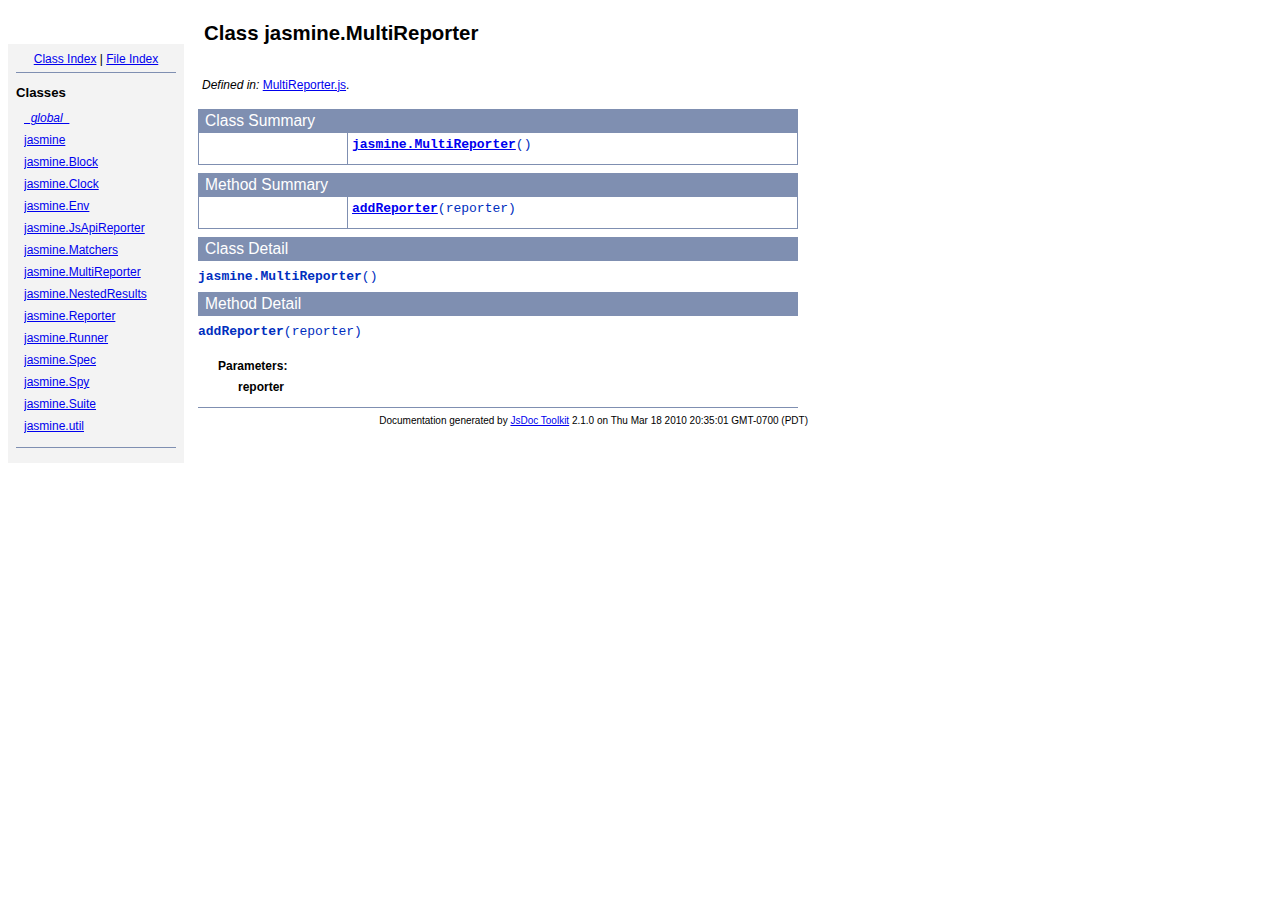
<file: lib/jasmine/doc/symbols/jasmine.MultiReporter.html>
<!DOCTYPE html PUBLIC "-//W3C//DTD XHTML 1.0 Transitional//EN"
        "http://www.w3.org/TR/xhtml1/DTD/xhtml1-transitional.dtd">
<html xmlns="http://www.w3.org/1999/xhtml" xml:lang="en" lang="en">
	<head>
		<meta http-equiv="content-type" content="text/html; charset=utf-8" />
		<meta name="generator" content="JsDoc Toolkit" />
		
		<title>JsDoc Reference - jasmine.MultiReporter</title>

		<style type="text/css">
			/* default.css */
body
{
	font: 12px "Lucida Grande", Tahoma, Arial, Helvetica, sans-serif;
	width: 800px;
}

.header
{
	clear: both;
	background-color: #ccc;
	padding: 8px;
}

h1
{
	font-size: 150%;
	font-weight: bold;
	padding: 0;
	margin: 1em 0 0 .3em;
}

hr
{
	border: none 0;
	border-top: 1px solid #7F8FB1;
	height: 1px;
}

pre.code
{
	display: block;
	padding: 8px;
	border: 1px dashed #ccc;
}

#index
{
	margin-top: 24px;
	float: left;
	width: 160px;
	position: absolute;
	left: 8px;
	background-color: #F3F3F3;
	padding: 8px;
}

#content
{
	margin-left: 190px;
	width: 600px;
}

.classList
{
	list-style-type: none;
	padding: 0;
	margin: 0 0 0 8px;
	font-family: arial, sans-serif;
	font-size: 1em;
	overflow: auto;
}

.classList li
{
	padding: 0;
	margin: 0 0 8px 0;
}

.summaryTable { width: 100%; }

h1.classTitle
{
	font-size:170%;
	line-height:130%;
}

h2 { font-size: 110%; }
caption, div.sectionTitle
{
	background-color: #7F8FB1;
	color: #fff;
	font-size:130%;
	text-align: left;
	padding: 2px 6px 2px 6px;
	border: 1px #7F8FB1 solid;
}

div.sectionTitle { margin-bottom: 8px; }
.summaryTable thead { display: none; }

.summaryTable td
{
	vertical-align: top;
	padding: 4px;
	border-bottom: 1px #7F8FB1 solid;
	border-right: 1px #7F8FB1 solid;
}

/*col#summaryAttributes {}*/
.summaryTable td.attributes
{
	border-left: 1px #7F8FB1 solid;
	width: 140px;
	text-align: right;
}

td.attributes, .fixedFont
{
	line-height: 15px;
	color: #002EBE;
	font-family: "Courier New",Courier,monospace;
	font-size: 13px;
}

.summaryTable td.nameDescription
{
	text-align: left;
	font-size: 13px;
	line-height: 15px;
}

.summaryTable td.nameDescription, .description
{
	line-height: 15px;
	padding: 4px;
	padding-left: 4px;
}

.summaryTable { margin-bottom: 8px; }

ul.inheritsList
{
	list-style: square;
	margin-left: 20px;
	padding-left: 0;
}

.detailList {
	margin-left: 20px; 
	line-height: 15px;
}
.detailList dt { margin-left: 20px; }

.detailList .heading
{
	font-weight: bold;
	padding-bottom: 6px;
	margin-left: 0;
}

.light, td.attributes, .light a:link, .light a:visited
{
	color: #777;
	font-style: italic;
}

.fineprint
{
	text-align: right;
	font-size: 10px;
}
		</style>
	</head>

	<body>
<!-- ============================== header ================================= -->	
		<!-- begin static/header.html -->
		<div id="header">
</div>
		<!-- end static/header.html -->

<!-- ============================== classes index ============================ -->
		<div id="index">
			<!-- begin publish.classesIndex -->
			<div align="center"><a href="../index.html">Class Index</a>
| <a href="../files.html">File Index</a></div>
<hr />
<h2>Classes</h2>
<ul class="classList">
	
	<li><i><a href="../symbols/_global_.html">_global_</a></i></li>
	
	<li><a href="../symbols/jasmine.html">jasmine</a></li>
	
	<li><a href="../symbols/jasmine.Block.html">jasmine.Block</a></li>
	
	<li><a href="../symbols/jasmine.Clock.html">jasmine.Clock</a></li>
	
	<li><a href="../symbols/jasmine.Env.html">jasmine.Env</a></li>
	
	<li><a href="../symbols/jasmine.JsApiReporter.html">jasmine.JsApiReporter</a></li>
	
	<li><a href="../symbols/jasmine.Matchers.html">jasmine.Matchers</a></li>
	
	<li><a href="../symbols/jasmine.MultiReporter.html">jasmine.MultiReporter</a></li>
	
	<li><a href="../symbols/jasmine.NestedResults.html">jasmine.NestedResults</a></li>
	
	<li><a href="../symbols/jasmine.Reporter.html">jasmine.Reporter</a></li>
	
	<li><a href="../symbols/jasmine.Runner.html">jasmine.Runner</a></li>
	
	<li><a href="../symbols/jasmine.Spec.html">jasmine.Spec</a></li>
	
	<li><a href="../symbols/jasmine.Spy.html">jasmine.Spy</a></li>
	
	<li><a href="../symbols/jasmine.Suite.html">jasmine.Suite</a></li>
	
	<li><a href="../symbols/jasmine.util.html">jasmine.util</a></li>
	
</ul>
<hr />
			<!-- end publish.classesIndex -->
		</div>
		
		<div id="content">
<!-- ============================== class title ============================ -->
			<h1 class="classTitle">
				
				Class jasmine.MultiReporter
			</h1>

<!-- ============================== class summary ========================== -->			
			<p class="description">
				
			
				
				
				
					<br /><i>Defined in: </i> <a href="../symbols/src/src_MultiReporter.js.html">MultiReporter.js</a>.
				
			</p>

<!-- ============================== constructor summary ==================== -->			
			
			<table class="summaryTable" cellspacing="0" summary="A summary of the constructor documented in the class jasmine.MultiReporter.">
				<caption>Class Summary</caption>
				<thead>
					<tr>
						<th scope="col">Constructor Attributes</th>
						<th scope="col">Constructor Name and Description</th>
					</tr>
				</thead>
				<tbody>
					<tr>
						<td class="attributes">&nbsp;</td>
						<td class="nameDescription" >
							<div class="fixedFont">
								<b><a href="../symbols/jasmine.MultiReporter.html">jasmine.MultiReporter</a></b>()
							</div>
							<div class="description"></div>
						</td>
					</tr>
				</tbody>
			</table>
			

<!-- ============================== properties summary ===================== -->
			

<!-- ============================== methods summary ======================== -->
			
				
				
				<table class="summaryTable" cellspacing="0" summary="A summary of the methods documented in the class jasmine.MultiReporter.">
					<caption>Method Summary</caption>
					<thead>
						<tr>
							<th scope="col">Method Attributes</th>
							<th scope="col">Method Name and Description</th>
						</tr>
					</thead>
					<tbody>
					
						<tr>
							<td class="attributes">&nbsp;</td>
							<td class="nameDescription">
								<div class="fixedFont"><b><a href="../symbols/jasmine.MultiReporter.html#addReporter">addReporter</a></b>(reporter)
								</div>
								<div class="description"></div>
							</td>
						</tr>
					
					</tbody>
				</table>
				
				
				
			
<!-- ============================== events summary ======================== -->
			

<!-- ============================== constructor details ==================== -->		
			
			<div class="details"><a name="constructor"> </a>
				<div class="sectionTitle">
					Class Detail
				</div>
				
				<div class="fixedFont">
						<b>jasmine.MultiReporter</b>()
				</div>
				
				<div class="description">
					
					
				</div>
				
				
				
				
					
					
					
					
					
					
					

			</div>
			

<!-- ============================== field details ========================== -->		
			

<!-- ============================== method details ========================= -->		
			
				<div class="sectionTitle">
					Method Detail
				</div>
				
					<a name="addReporter"> </a>
					<div class="fixedFont">
					
					
					<b>addReporter</b>(reporter)
					
					</div>
					<div class="description">
						
						
						
					</div>
					
					
					
						
							<dl class="detailList">
							<dt class="heading">Parameters:</dt>
							
								<dt>
									<b>reporter</b>
									
								</dt>
								<dd></dd>
							
							</dl>
						
						
						
						
						
						
						

					
				
			
			
<!-- ============================== event details ========================= -->		
			
			
			<hr />
		</div>

		
<!-- ============================== footer ================================= -->
		<div class="fineprint" style="clear:both">
			
			Documentation generated by <a href="http://www.jsdoctoolkit.org/" target="_blank">JsDoc Toolkit</a> 2.1.0 on Thu Mar 18 2010 20:35:01 GMT-0700 (PDT)
		</div>
	</body>
</html>
</file>
<file: public/ball_dragger.css>
#game-board {
  width: 500px;
  height: 500px; 
  border: 1px solid black;
}

#start-button {
  background: grey;
}

#field {
  width: 450px;
  height: 400px;
  margin: 20px;
  background: #eee;
}

#ball-source {
  left:200px;
  top:100px;
  width: 100px;
  height: 100px;
  position:relative;
  border:1px solid green;
  background: green;
}

#ball-destination {
  left:10px;
  top:10px;
  width: 100px;
  height: 100px;
  position:relative;
  border: 1px solid red;
  background: red;
}

.ball {
  width: 25px;
  height: 25px;
  margin: 5px;
  z-index: 999;
  position:relative;
  background: blue;
}
</file>
<file: lib/jasmine/lib/jasmine.css>
body {
  font-family: "Helvetica Neue Light", "Lucida Grande", "Calibri", "Arial", sans-serif;
}


.jasmine_reporter a:visited, .jasmine_reporter a {
  color: #303; 
}

.jasmine_reporter a:hover, .jasmine_reporter a:active {
  color: blue; 
}

.run_spec {
  float:right;
  padding-right: 5px;
  font-size: .8em;
  text-decoration: none;
}

.jasmine_reporter {
  margin: 0 5px;
}

.banner {
  color: #303;
  background-color: #fef;
  padding: 5px;
}

.logo {
  float: left;
  font-size: 1.1em;
  padding-left: 5px;
}

.logo .version {
  font-size: .6em;
  padding-left: 1em;
}

.runner.running {
  background-color: yellow;
}


.options {
  text-align: right;
  font-size: .8em;
}




.suite {
  border: 1px outset gray;
  margin: 5px 0;
  padding-left: 1em;
}

.suite .suite {
  margin: 5px; 
}

.suite.passed {
  background-color: #dfd;
}

.suite.failed {
  background-color: #fdd;
}

.spec {
  margin: 5px;
  padding-left: 1em;
  clear: both;
}

.spec.failed, .spec.passed, .spec.skipped {
  padding-bottom: 5px;
  border: 1px solid gray;
}

.spec.failed {
  background-color: #fbb;
  border-color: red;
}

.spec.passed {
  background-color: #bfb;
  border-color: green;
}

.spec.skipped {
  background-color: #bbb;
}

.messages {
  border-left: 1px dashed gray;
  padding-left: 1em;
  padding-right: 1em;
}

.passed {
  background-color: #cfc;
  display: none;
}

.failed {
  background-color: #fbb;
}

.skipped {
  color: #777;
  background-color: #eee;
  display: none;
}


/*.resultMessage {*/
  /*white-space: pre;*/
/*}*/

.resultMessage span.result {
  display: block;
  line-height: 2em;
  color: black;
}

.resultMessage .mismatch {
  color: black;
}

.stackTrace {
  white-space: pre;
  font-size: .8em;
  margin-left: 10px;
  max-height: 5em;
  overflow: auto;
  border: 1px inset red;
  padding: 1em;
  background: #eef;
}

.finished-at {
  padding-left: 1em;
  font-size: .6em;
}

.show-passed .passed,
.show-skipped .skipped {
  display: block;
}


#jasmine_content {
  position:fixed;
  right: 100%;
}

.runner {
  border: 1px solid gray;
  display: block;
  margin: 5px 0;
  padding: 2px 0 2px 10px;
}
</file>
